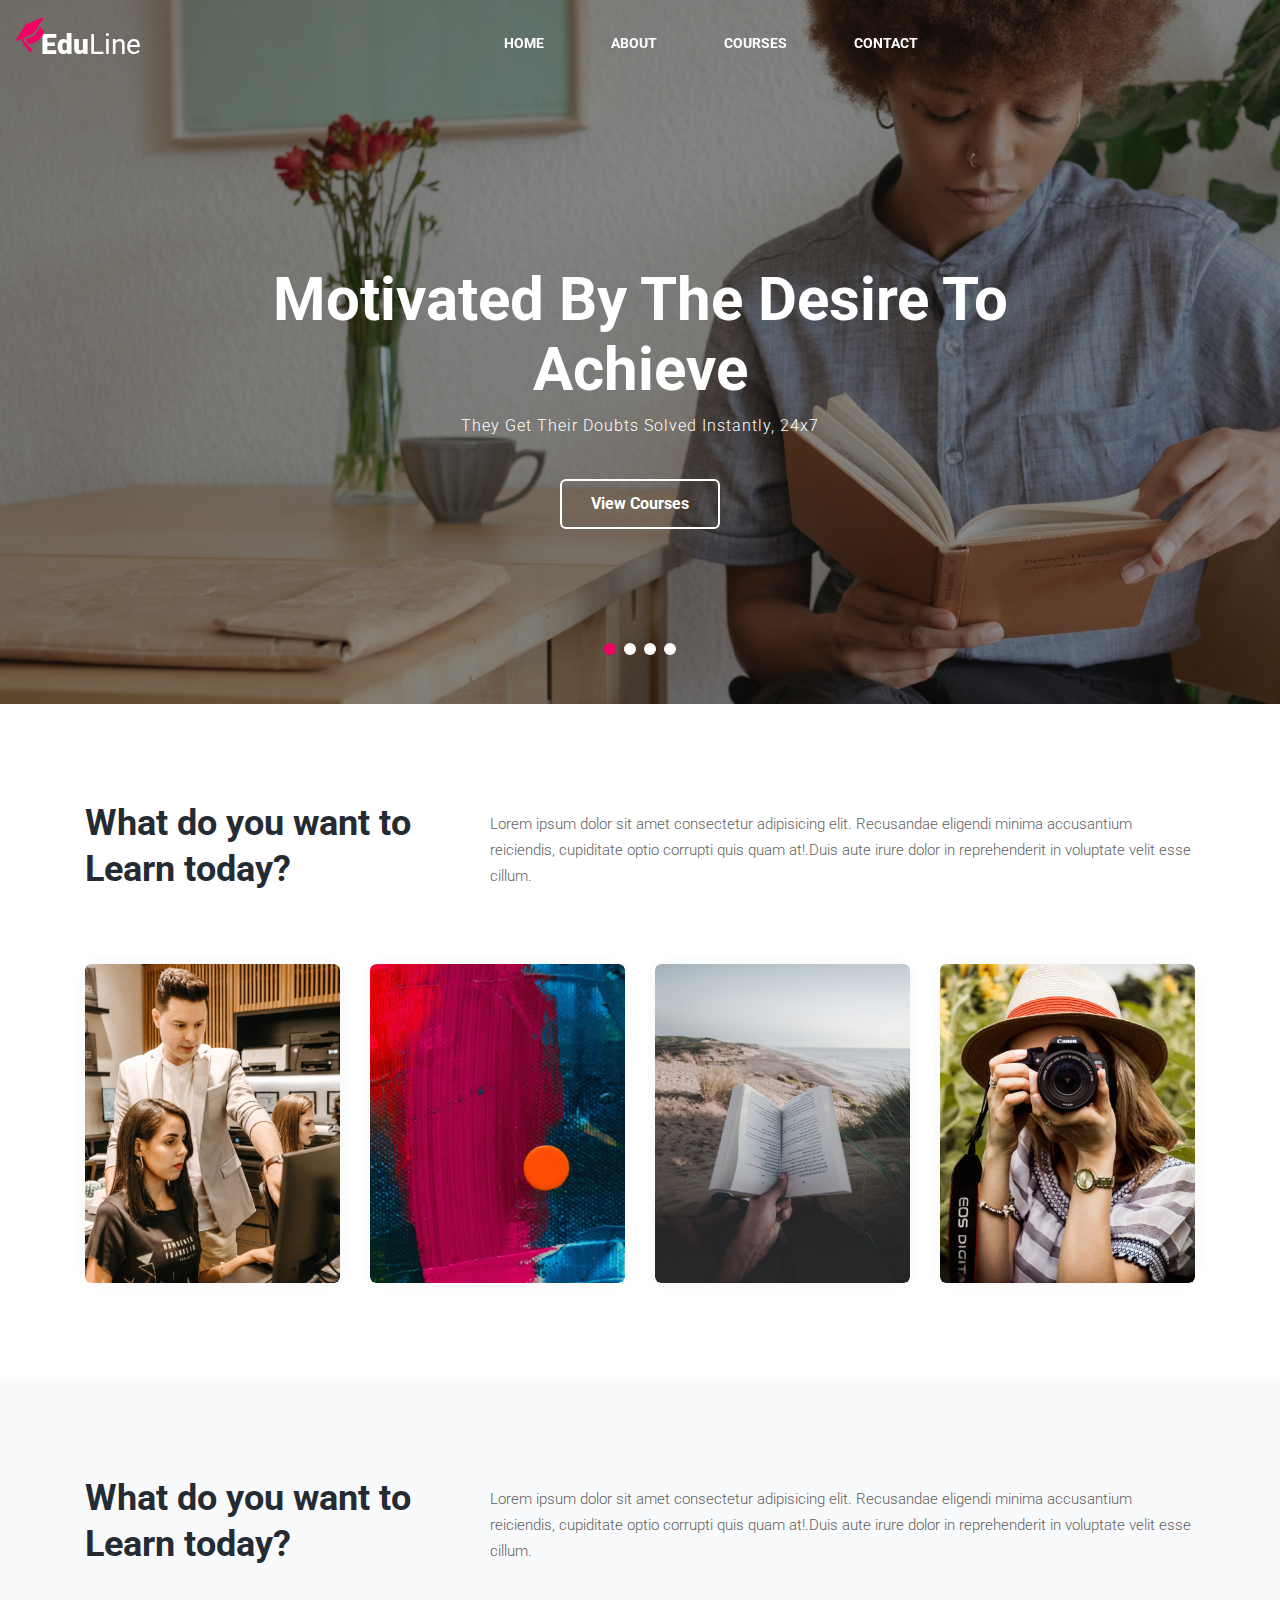
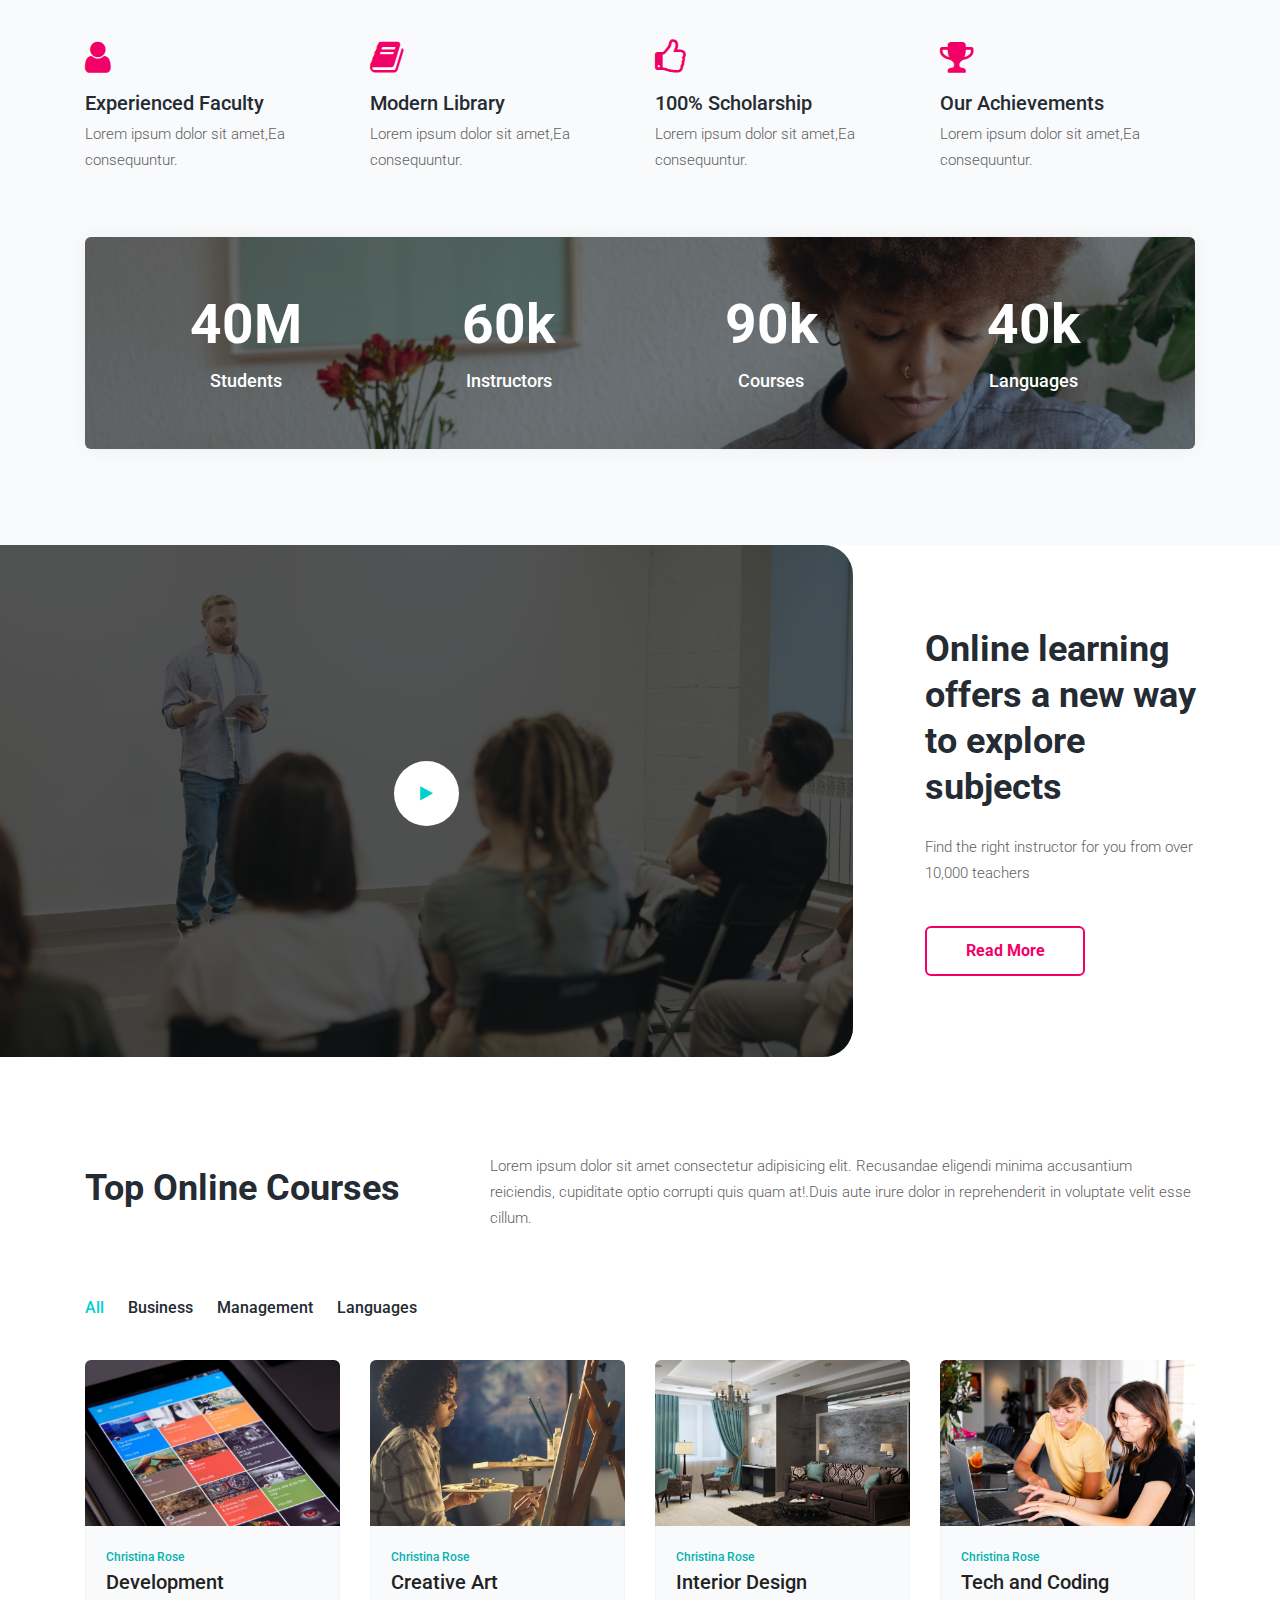
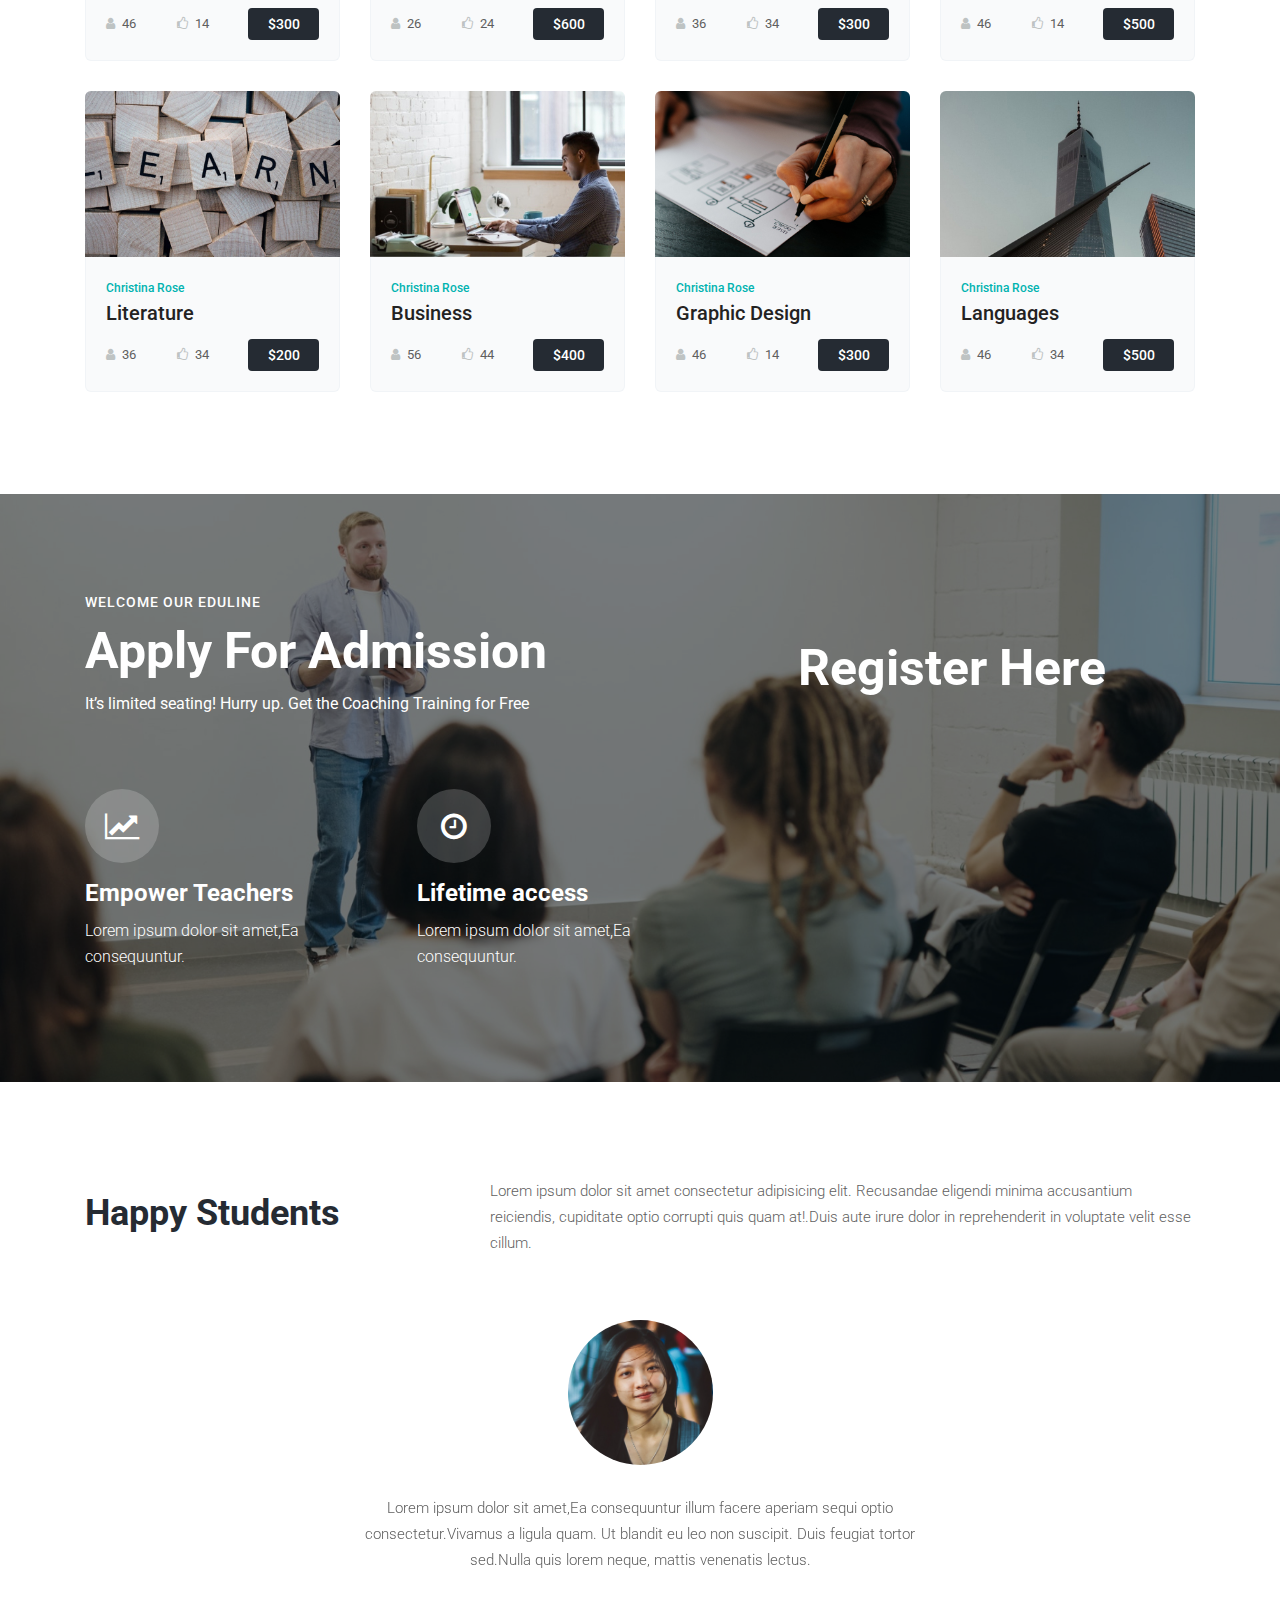
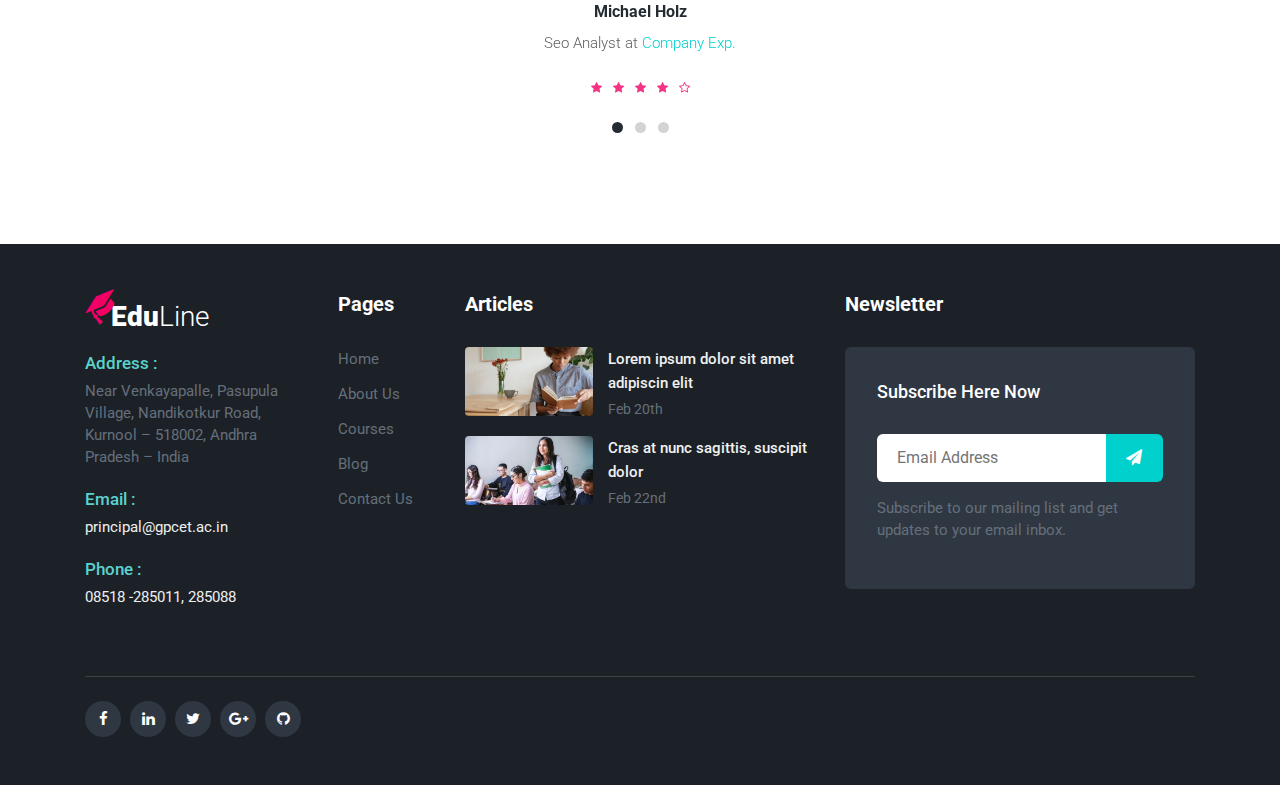
<file: index.html>
<!doctype html>
<html lang="en">

<head>
  <!-- Required meta tags -->
  <meta charset="utf-8">
  <meta name="viewport" content="width=device-width, initial-scale=1, shrink-to-fit=no">
  <title>GPCET</title>
  <!-- Template CSS -->
  <link rel="stylesheet" href="assets/css/style-starter.css">
  <!-- Template CSS -->
  <link href="//fonts.googleapis.com/css?family=Muli:300,300i,400,500,600,700,800,900&display=swap" rel="stylesheet">
  <link href="//fonts.googleapis.com/css?family=Roboto:300,300i,400,500,700,900&display=swap" rel="stylesheet">
  <!-- Template CSS -->
</head>

<body>
<!--w3l-banner-slider-main-->
<section class="w3l-banner-slider-main">
	<div class="bannerhny-content">
		<header class="top-headerhny">
			<!--/nav-->
			<nav class="navbar navbar-expand-lg navbar-light fill">
				<div class="container-fluid">
					<a class="navbar-brand" href="index.html">
						<label class="lohny"><span class="fa fa-graduation-cap" aria-hidden="true"></span>Edu</label>Line</a>
					<!-- if logo is image enable this   
						<a class="navbar-brand" href="#index.html">
							<img src="image-path" alt="Your logo" title="Your logo" style="height:35px;" />
						</a> -->
					<button class="navbar-toggler" type="button" data-toggle="collapse"
						data-target="#navbarSupportedContent" aria-controls="navbarSupportedContent"
						aria-expanded="false" aria-label="Toggle navigation">
						<span class="navbar-toggler-icon"></span>
					</button>
					<div class="collapse navbar-collapse" id="navbarSupportedContent">
						<ul class="navbar-nav mx-lg-auto ml-auto">
							<li class="nav-item active">
								<a class="nav-link" href="index.html">Home</a>
							</li>
							<li class="nav-item">
								<a class="nav-link" href="about.html">About</a>
							</li>
							<li class="nav-item">
								<a class="nav-link" href="services.html">Courses</a>
							</li>						
							<li class="nav-item">
								<a class="nav-link" href="contact.html">Contact</a>
							</li>
						</ul>
					</div>
				</div>
			</nav>
			<!--//nav-->
		</header>

		<!--/banner-slider-->
		<div id="carouselExampleIndicators" class="carousel slide" data-ride="carousel">
			<ol class="carousel-indicators">
				<li data-target="#carouselExampleIndicators" data-slide-to="0" class="active"></li>
				<li data-target="#carouselExampleIndicators" data-slide-to="1"></li>
				<li data-target="#carouselExampleIndicators" data-slide-to="2"></li>
				<li data-target="#carouselExampleIndicators" data-slide-to="3"></li>
			</ol>
			<div class="carousel-inner">
				<div class="carousel-item active">
					<div class="container">
						<div class="carousel-caption">
							<h3>Motivated by the desire to Achieve</h3>
							<p>They get their doubts solved instantly, 24x7</p>
							<div class="button-4 mx-auto">
								<div class="eff-4"></div>
								<a href="services.html"> View Courses</a>
							  </div>
							
						</div>
					</div>
				</div>
				<div class="carousel-item item2">
					<div class="container">
						<div class="carousel-caption">
							<h3>One class can change everything.</h3>
							<p>We believe that every student is unique</p>
							<div class="button-4 mx-auto">
								<div class="eff-4"></div>
								<a href="services.html"> View Courses</a>
							  </div>
						</div>
					</div>
				</div>
				<div class="carousel-item item3">
					<div class="container">
						<div class="carousel-caption">
							<h3>Motivated by the desire to Achieve</h3>
							<p>They get their doubts solved instantly, 24x7</p>
							<div class="button-4 mx-auto">
								<div class="eff-4"></div>
								<a href="services.html"> View Courses</a>
							  </div>
						</div>
					</div>
				</div>
				<div class="carousel-item item4">
					<div class="container">
						<div class="carousel-caption">
							<h3>Better learning for better results.</h3>
							<p>We believe that every student is unique</p>
							<div class="button-4 mx-auto">
								<div class="eff-4"></div>
								<a href="services.html"> View Courses</a>
							  </div>
						</div>
					</div>
				</div>
			</div>
			<a class="carousel-control-prev" href="#carouselExampleIndicators" role="button" data-slide="prev">
				<span class="carousel-control-prev-icon" aria-hidden="true"></span>
				<span class="sr-only">Previous</span>
			</a>
			<a class="carousel-control-next" href="#carouselExampleIndicators" role="button" data-slide="next">
				<span class="carousel-control-next-icon" aria-hidden="true"></span>
				<span class="sr-only">Next</span>
			</a>
		</div>
	</div>
	<!--//banner-slider-->
</section>

<!-- //w3l-banner-slider-main -->
<section class="w3l-content-6">
	<!-- /content-6-section -->
	<div class="content-6-mian py-5">
		<div class="container py-lg-5">
			<div class="row title-content">
				<div class="col-lg-4 title-left">
					<h3 class="hny-title">What do you want to Learn today?</h3>
				</div>
				<div class="col-lg-8 title-info">
					<p>Lorem ipsum dolor sit amet consectetur adipisicing elit. Recusandae eligendi minima accusantium
						reiciendis, cupiditate optio corrupti quis quam at!.Duis aute irure dolor in reprehenderit in voluptate velit esse cillum.</p>
				</div>
			</div>
			<div class="content-info-in row mt-md-5 mt-4">
				<div class="col-lg-3 col-md-6 imghrs">
					<a class="imghr" href="#"><img src="assets/images/1.jpg" class="img-fluid" alt="">
						<div class="details"><span class="title">Development</span><span class="info">Add Description</span></div>
					</a>
				</div>
				<div class="col-lg-3 col-md-6 imghrs">
					<a class="imghr" href="#"><img src="assets/images/2.jpg" class="img-fluid" alt="">
						<div class="details"><span class="title">Graphic Design</span><span class="info">Add Description</span></div>
					</a>
				</div>
				<div class="col-lg-3 col-md-6 imghrs">
					<a class="imghr" href="#"><img src="assets/images/3.jpg" class="img-fluid" alt="">
						<div class="details"><span class="title">Languages</span><span class="info">Add Description</span></div>
					</a>
				</div>
				<div class="col-lg-3 col-md-6 imghrs">
					<a class="imghr" href="#"><img src="assets/images/4.jpg" class="img-fluid" alt="">
						<div class="details"><span class="title">Photography</span><span class="info">Add Description</span></div>
					</a>
				</div>
			</div>
		</div>
	</div>
	</div>
</section>
<!-- //content-6-section -->
<section class="w3l-features-1">
	<!-- /features-1-->
	<div class="features-1-mian py-5">
		<div class="container py-lg-5">
			<!-- /title-->
			<div class="row title-content">
				<div class="col-lg-4 title-left">
					<h3 class="hny-title">What do you want to Learn today?</h3>
				</div>
				<div class="col-lg-8 title-info">
					<p>Lorem ipsum dolor sit amet consectetur adipisicing elit. Recusandae eligendi minima accusantium
						reiciendis, cupiditate optio corrupti quis quam at!.Duis aute irure dolor in reprehenderit in
						voluptate velit esse cillum.</p>
				</div>
			</div>
			<!-- //title-->
			<!-- /grids-->
			<div class="row grids-innf my-lg-5">
				<div class="features-1-info col-lg-3 col-md-6">
					<div class="features-1-info-icon">
						<span class="fa fa-user"></span>
					</div>
					<div class="features-1-info-info">
						<h6><a href="#">Experienced Faculty</a></h6>
						<p>Lorem ipsum dolor sit amet,Ea consequuntur.</p>
					</div>
				</div>
				<div class="features-1-info col-lg-3 col-md-6">
					<div class="features-1-info-icon">
						<span class="fa fa-book"></span>
					</div>
					<div class="features-1-info-info">
						<h6><a href="#">Modern Library</a></h6>
						<p>Lorem ipsum dolor sit amet,Ea consequuntur.</p>
					</div>
				</div>
				<div class="features-1-info col-lg-3 col-md-6">
					<div class="features-1-info-icon">
						<span class="fa fa-thumbs-o-up"></span>
					</div>
					<div class="features-1-info-info">
						<h6><a href="#">100% Scholarship</a></h6>
						<p>Lorem ipsum dolor sit amet,Ea consequuntur.</p>
					</div>
				</div>
				<div class="features-1-info col-lg-3 col-md-6">
					<div class="features-1-info-icon">
						<span class="fa fa-trophy"></span>
					</div>
					<div class="features-1-info-info">
						<h6><a href="#">Our Achievements</a></h6>
						<p>Lorem ipsum dolor sit amet,Ea consequuntur.</p>
					</div>
				</div>
			</div>
			<!-- //grids-->
			<!-- /counter-->
			<div class="counter-main-sec">
				<div class="counter-grids-info">
					<div class="counter-gd">
						<h6>40M</h6>
						<h4>Students</h4>
					</div>
					<div class="counter-gd">
						<h6>60k</h6>
						<h4>Instructors</h4>
					</div>
					<div class="counter-gd">
						<h6>90k</h6>
						<h4>Courses</h4>
					</div>
					<div class="counter-gd">
						<h6>40k</h6>
						<h4>Languages</h4>
					</div>
				</div>
			</div>
			<!-- //counter-->
		</div>
	</div>
	</div>
</section>
<!-- //features-1-->
<section class="w3l-video-main">
	<!-- /video-6-->
	<div class="video-66-info">
		<div class="container-fluid">
			<div class="video-grids-info row">
				<div class="video-gd-right col-lg-8">
					<div class="video-inner history-info text-center">
								<!--popup-->
								<a href="#small-dialog" class="popup-with-zoom-anim play-view text-center position-absolute">
									<span class="video-play-icon">
									  <span class="fa fa-play"></span>
									</span>
								  </a>					  
								  <!-- dialog itself, mfp-hide class is required to make dialog hidden -->
								  <div id="small-dialog" class="zoom-anim-dialog mfp-hide">
									<iframe src="https://player.vimeo.com/video/279436396"  frameborder="0" allow="autoplay; fullscreen" allowfullscreen></iframe>
								  </div>
									<!--//popup-->
					      </div>
				  </div>
				<div class="video-gd-left col-lg-4 p-lg-5 p-4">
					<div class="p-xl-4 p-0 video-wrap">
						<h3 class="hny-title text-left">
							Online learning offers a new way to explore subjects </h3>
						<p>Find the right instructor for you from over 10,000 teachers</p>
						<div class="button-4-pink">
							<div class="eff-4-pink"></div>
							<a href="services.html"> Read More</a>
						  </div>
					</div>
				</div>
			</div>
		</div>
	</div>
</section>
<!-- //video-6-->
<!-- portfolio -->

<section class="w3-gallery">
	<div class="porfolio-inf py-5">
		<div class="container pt-lg-5 pb-lg-4">
			<div class="row title-content">
				<div class="col-lg-4 title-left">
					<h3 class="hny-title">Top Online Courses</h3>
				</div>
				<div class="col-lg-8 title-info">
					<p>Lorem ipsum dolor sit amet consectetur adipisicing elit. Recusandae eligendi minima accusantium
						reiciendis, cupiditate optio corrupti quis quam at!.Duis aute irure dolor in reprehenderit in
						voluptate velit esse cillum.</p>
				</div>
			</div>
			<div class="port-text-cards text-left mt-5 mb-3">
				<button class="btn active filter-button" data-filter="all">All</button>
				<button class="btn filter-button" data-filter="photo">Business</button>
				<button class="btn filter-button" data-filter="graphic">Management</button>
				<button class="btn filter-button" data-filter="webdesign">Languages</button>
			</div>
			<br />
			<div class="row">
				<div class="col-md-3 filter photo">
					<div class="each-item">
						<a href="#"><img class="port-image img-fuild" src="assets/images/p1.jpg" alt="" /></a>
					</div>
					<div class="course-content">
						<div class="course-info">
							<h6><a class="course-instructor" href="#">Christina Rose</a></h6>
							<a href="#" class="course-titlegulp-wrapper">
								<h3 class="course-title" data-gal="prettyPhoto[gallery]">Development</h3>
							</a>
						</div>
						<div class="course-divider">
							<div class="course-meta grid"><span class="course-students" title="">
								<span class="fa fa-user" aria-hidden="true"></span> 46</span>
								<span class="course-reviews" title="">
								<span class="fa fa-thumbs-o-up" aria-hidden="true"></span> 14</span>
							</div>
							<button class="price-course btn"> $300 </button>
						</div>
					</div>
				</div>
				<div class="col-md-3 filter graphic photo">
					<div class="each-item">
						<a href="#"><img class="port-image img-fuild" src="assets/images/p2.jpg" alt="" /></a>
					</div>
					<div class="course-content">
						<div class="course-info">
							<h6><a class="course-instructor" href="#">Christina Rose</a></h6>
							<a href="#" class="course-title-wrapper">
								<h3 class="course-title" data-gal="prettyPhoto[gallery]">Creative Art</h3>
							</a>
						</div>
						<div class="course-divider">
							<div class="course-meta grid"><span class="course-students" title="">
								<span class="fa fa-user" aria-hidden="true"></span> 26</span>
								<span class="course-reviews" title="">
								<span class="fa fa-thumbs-o-up" aria-hidden="true"></span> 24</span>
							</div>
							<button class="price-course btn"> $600 </button>
						</div>
					</div>
				</div>
				<div class="col-md-3 filter webdesign">
					<div class="each-item">
						<a href="#"><img class="port-image img-fuild" src="assets/images/p3.jpg" alt="" /></a>
					</div>
					<div class="course-content">
						<div class="course-info">
							<h6><a class="course-instructor" href="#">Christina Rose</a></h6>
							<a href="#" class="course-title-wrapper">
								<h3 class="course-title" data-gal="prettyPhoto[gallery]">Interior Design</h3>
							</a>
						</div>
						<div class="course-divider">
							<div class="course-meta grid"><span class="course-students" title=""><span
										class="fa fa-user" aria-hidden="true"></span> 36</span>
								<span class="course-reviews" title=""><span class="fa fa-thumbs-o-up"
										aria-hidden="true"></span> 34</span>
							</div>
							<button class="price-course btn"> $300 </button>
						</div>
					</div>
				</div>
				<div class="col-md-3 filter graphic photo">
					<div class="each-item">
						<a href="#"><img class="port-image img-fuild" src="assets/images/p4.jpg" alt="" /></a>
					</div>
					<div class="course-content">
						<div class="course-info">
							<h6><a class="course-instructor" href="#">Christina Rose</a></h6>
							<a href="#" class="course-title-wrapper">
								<h3 class="course-title" data-gal="prettyPhoto[gallery]">Tech and Coding</h3>
							</a>
						</div>
						<div class="course-divider">
							<div class="course-meta grid"><span class="course-students" title=""><span
										class="fa fa-user" aria-hidden="true"></span> 46</span>
								<span class="course-reviews" title=""><span class="fa fa-thumbs-o-up"
										aria-hidden="true"></span> 14</span>
							</div>
							<button class="price-course btn"> $500 </button>
						</div>
					</div>
				</div>
				<div class="col-md-3 filter webdesign graphic">
					<div class="each-item">
						<a href="#"><img class="port-image img-fuild" src="assets/images/p5.jpg" alt="" /></a>
					</div>
					<div class="course-content">
						<div class="course-info">
							<h6><a class="course-instructor" href="#">Christina Rose</a></h6>
							<a href="#" class="course-title-wrapper">
								<h3 class="course-title" data-gal="prettyPhoto[gallery]">Literature</h3>
							</a>
						</div>
						<div class="course-divider">
							<div class="course-meta grid"><span class="course-students" title=""><span
										class="fa fa-user" aria-hidden="true"></span> 36</span>
								<span class="course-reviews" title=""><span class="fa fa-thumbs-o-up"
										aria-hidden="true"></span> 34</span>
							</div>
							<button class="price-course btn"> $200 </button>
						</div>
					</div>
				</div>
				<div class="col-md-3 filter photo">
					<div class="each-item">
						<a href="#"><img class="port-image img-fuild" src="assets/images/p6.jpg" alt="" /></a>
					</div>
					<div class="course-content">
						<div class="course-info">
							<h6><a class="course-instructor" href="#">Christina Rose</a></h6>
							<a href="#" class="course-title-wrapper">
								<h3 class="course-title" data-gal="prettyPhoto[gallery]">Business</h3>
							</a>
						</div>
						<div class="course-divider">
							<div class="course-meta grid"><span class="course-students" title=""><span
										class="fa fa-user" aria-hidden="true"></span> 56</span>
								<span class="course-reviews" title=""><span class="fa fa-thumbs-o-up"
										aria-hidden="true"></span> 44</span>
							</div>
							<button class="price-course btn"> $400 </button>
						</div>
					</div>
				</div>
				<div class="col-md-3 filter photo">
					<div class="each-item">
						<a href="#"><img class="port-image img-fuild" src="assets/images/p7.jpg" alt="" /></a>
					</div>
					<div class="course-content">
						<div class="course-info">
							<h6><a class="course-instructor" href="#">Christina Rose</a></h6>
							<a href="#" class="course-title-wrapper">
								<h3 class="course-title" data-gal="prettyPhoto[gallery]">Graphic Design</h3>
							</a>
						</div>
						<div class="course-divider">
							<div class="course-meta grid"><span class="course-students" title="">
                                <span class="fa fa-user" aria-hidden="true"></span> 46</span>
								<span class="course-reviews" title="">
                                <span class="fa fa-thumbs-o-up" aria-hidden="true"></span> 14</span>
							</div>
							<button class="price-course btn"> $300 </button>
						</div>
					</div>
				</div>
				<div class="col-md-3 filter webdesign graphic">
					<div class="each-item">
						<a href="#"><img class="port-image img-fuild" src="assets/images/p8.jpg" alt="" /></a>
					</div>
					<div class="course-content">
						<div class="course-info">
							<h6><a class="course-instructor" href="#">Christina Rose</a></h6>
							<a href="#" class="course-title-wrapper">
								<h3 class="course-title" data-gal="prettyPhoto[gallery]">Languages</h3>
							</a>
						</div>
						<div class="course-divider">
							<div class="course-meta grid"><span class="course-students" title=""><span
										class="fa fa-user" aria-hidden="true"></span> 46</span>
								<span class="course-reviews" title=""><span class="fa fa-thumbs-o-up"
										aria-hidden="true"></span> 34</span>
							</div>
							<button class="price-course btn"> $500 </button>
						</div>
					</div>
				</div>
			</div>
		</div>
		<!-- //gallery container -->
	</div>
</section>


<!-- //portfolio -->
<section class="w3l-apply-6">
	<!-- /apply-6-->
	<div class="apply-info py-5">
		<div class="container py-lg-5">
			<div class="apply-grids-info row">
				<div class="apply-gd-left col-lg-7">
						<label>Welcome Our Eduline</label>
						<h4>Apply for Admission</h4>
						<p class="para-apply">It’s limited seating! Hurry up. Get the Coaching Training for Free</p>
					<div class="row mt-lg-5 mt-4">
						<div class="col-md-6 sub-apply mt-4">
								<div class="apply-sec-info">
										<div class="appyl-sub-icon">
											<span class="fa fa-line-chart"></span>
										</div>
										<div class="appyl-sub-icon-info">
												<h5><a href="#">Empower Teachers</a></h5>
											<p>Lorem ipsum dolor sit amet,Ea consequuntur.</p>
										</div>					
									</div>
						</div>
						<div class="col-md-6 sub-apply mt-4">
								<div class="apply-sec-info">
										<div class="appyl-sub-icon">
											<span class="fa fa-clock-o"></span>
										</div>
										<div class="appyl-sub-icon-info">
												<h5><a href="#">Lifetime access</a></h5>
											<p>Lorem ipsum dolor sit amet,Ea consequuntur.</p>
										</div>					
									</div>
						</div>
					</div>
				</div>
				<div class="apply-gd-right col-lg-5 mt-lg-0 mt-5">	
					<div class="apply-form p-md-5 p-4 mx-auto  mw-100">
                        <a href="registration.html"><h4>Register Here</h4></a>
						<!--<form action="#" method="post">
							<div class="form-group">
								<label>First name</label>
								<input type="text" class="form-control" id="validationDefault01" placeholder=""
									required="">
							</div>
							<div class="form-group">
								<label>Last name</label>
								<input type="text" class="form-control" id="validationDefault02" placeholder=""
									required="">
							</div>
							<div class="form-group mb-4">
								<label class="mb-2">Password</label>
								<input type="password" class="form-control" id="password1" placeholder="" required="">
							</div>
							<button type="submit" class="btn btn-primary submit">Apply Now</button>
						</form>-->
					</div>
				</div>
			</div>
		</div>
	</div>
</section>
<!-- //apply-6-->

<section class="w3l-customers-6">
	<!--/customers -->
	<div class="customers-6-infhny py-5">
		<div class="container py-lg-5">

				<div class="row title-content mb-5">
						<div class="col-lg-4 title-left">
							<h3 class="hny-title">Happy Students</h3>
						</div>
						<div class="col-lg-8 title-info">
							<p>Lorem ipsum dolor sit amet consectetur adipisicing elit. Recusandae eligendi minima accusantium
								reiciendis, cupiditate optio corrupti quis quam at!.Duis aute irure dolor in reprehenderit in voluptate velit esse cillum.</p>
						</div>
					</div>
				<div id="myCarousel" class="carousel slide" data-ride="carousel">
						<!-- Carousel indicators -->
						<ol class="carousel-indicators">
							<li data-target="#myCarousel" data-slide-to="0" class="active"></li>
							<li data-target="#myCarousel" data-slide-to="1"></li>
							<li data-target="#myCarousel" data-slide-to="2"></li>
						</ol>   
						<!-- Wrapper for carousel items -->
						<div class="carousel-inner">		
							<div class="item carousel-item active">
								<div class="img-box"><img src="assets/images/c1.jpg" alt=""></div>
								<p class="testimonial">Lorem ipsum dolor sit amet,Ea consequuntur illum facere aperiam sequi optio consectetur.Vivamus a ligula quam. Ut blandit eu leo non suscipit. Duis feugiat tortor sed.Nulla quis lorem neque, mattis venenatis lectus.</p>
								<p class="overview"><b>Michael Holz</b>Seo Analyst at <a href="#">Company Exp.</a></p>
								<div class="star-rating">
									<ul class="list-inline">
										<li class="list-inline-item"><span class="fa fa-star"></span></li>
										<li class="list-inline-item"><span class="fa fa-star"></span></li>
										<li class="list-inline-item"><span class="fa fa-star"></span></li>
										<li class="list-inline-item"><span class="fa fa-star"></span></li>
										<li class="list-inline-item"><span class="fa fa-star-o"></span></li>
									</ul>
								</div>
							</div>
							<div class="item carousel-item">
								<div class="img-box"><img src="assets/images/c2.jpg" alt=""></div>
								<p class="testimonial">Lorem ipsum dolor sit amet,Ea consequuntur illum facere aperiam sequi optio consectetur.Vivamus a ligula quam. Ut blandit eu leo non suscipit. Duis feugiat tortor sed.Nulla quis lorem neque, mattis venenatis lectus.</p>
								<p class="overview"><b>Paula Wilson</b>Media Analyst at <a href="#">Company Exp.</a></p>
								<div class="star-rating">
									<ul class="list-inline">
										<li class="list-inline-item"><span class="fa fa-star"></span></li>
										<li class="list-inline-item"><span class="fa fa-star"></span></li>
										<li class="list-inline-item"><span class="fa fa-star"></span></li>
										<li class="list-inline-item"><span class="fa fa-star"></span></li>
										<li class="list-inline-item"><span class="fa fa-star-o"></span></li>
									</ul>
								</div>
							</div>
							<div class="item carousel-item">
								<div class="img-box"><img src="assets/images/c3.jpg" alt=""></div>
								<p class="testimonial">Lorem ipsum dolor sit amet,Ea consequuntur illum facere aperiam sequi optio consectetur.Vivamus a ligula quam. Ut blandit eu leo non suscipit. Duis feugiat tortor sed.Nulla quis lorem neque, mattis venenatis lectus.</p>
								<p class="overview"><b>Antonio Moreno</b>Web Developer at <a href="#">Company Exp.</a></p>
								<div class="star-rating">
									<ul class="list-inline">
										<li class="list-inline-item"><span class="fa fa-star"></span></li>
										<li class="list-inline-item"><span class="fa fa-star"></span></li>
										<li class="list-inline-item"><span class="fa fa-star"></span></li>
										<li class="list-inline-item"><span class="fa fa-star"></span></li>
										<li class="list-inline-item"><span class="fa fa-star-half-o"></span></li>
									</ul>
								</div>
							</div>		
						</div>
						<!-- Carousel controls -->
						<a class="carousel-control left carousel-control-prev" href="#myCarousel" data-slide="prev">
							<span class="fa fa-angle-left"></span>
						</a>
						<a class="carousel-control right carousel-control-next" href="#myCarousel" data-slide="next">
							<span class="fa fa-angle-right"></span>
						</a>
					</div>
		  </div>
		<!--//customers -->
	</div>
</section>
<!-- //customers-6-->

<!-- footer -->
<section class="w3l-footer-16">
    <div class="w3l-footer-16-main py-5">
        <div class="container">
            <div class="row">
                <div class="col-lg-4 column">
                    <div class="row">
                        <div class="col-md-8 column">
                                <a class="logo-2" href="index.html">
                                        <label class="lohny-2"><span class="fa fa-graduation-cap" aria-hidden="true"></span>Edu</label>Line</a>
                           
                            <div class="ad-text-inf">
                                <p><span class="color-hny">Address :</span> Near Venkayapalle, Pasupula Village, Nandikotkur Road, Kurnool – 518002, Andhra Pradesh – India</p>
                             </div>
                             <div class="ad-text-inf">
                                    <p><span class="color-hny">Email :</span> <a href="mailto:principal@gpcet.ac.in">principal@gpcet.ac.in</a></p>
                                 </div>
                                 <div class="ad-text-inf">
                                        <p><span class="color-hny">Phone :</span> <a href="tel:08518 -285011, 285088">08518 -285011, 285088</a></p>
                                     </div>
                        </div>
                        <div class="col-md-4 column">
                            <h3>Pages</h3>
                            <ul class="footer-gd-16">
                                <li><a href="index.html">Home</a></li>
                                <li><a href="about.html">About Us</a></li>
								<li><a href="services.html">Courses</a></li>
								<li><a href="#">Blog</a></li>
                                <li><a href="contact.html">Contact Us</a></li>
                            </ul>
                        </div>
                    </div>
                </div>
                <div class="col-lg-4 col-md-6 column column3 mt-lg-0 mt-4">
                    <h3>Articles</h3>
                    <ul class="list-unstyled d-flex flex-wrap">
                        <li class="">
                            <div class="row">
                                <a class="col-md-5 col-4" href="#">
                                    <img class="rounded img-fluid img-responsive" src="assets/images/bg1.jpg"
                                        alt="image">
                                </a>
                                <div class="col pl-0">
                                    <a class="footer-small-text" href="#">Lorem ipsum dolor sit amet adipiscin elit</a>
                                    <div class="text-sub-small">Feb 20th</div>
                                </div>
                            </div>
                        </li>
                        <li class="mt-md-0 mt-2">
                            <div class="row my-2 my-md-3">
                                <a class="col-md-5 col-4" href="#">
                                    <img class="rounded img-fluid img-responsive" src="assets/images/bg3.jpg"
                                        alt="image">
                                </a>
                                <div class="col pl-0">
                                    <a class="footer-small-text" href="#">Cras at nunc sagittis, suscipit dolor</a>
                                    <div class="text-sub-small">Feb 22nd</div>
                                </div>
                            </div>
                        </li>
                    </ul>
                </div>
                <div class="col-lg-4 col-md-6 column column4 mt-lg-0 mt-4">
                    <h3>Newsletter </h3>
                    <div class="end-column">
                        <h4>Subscribe Here Now</h4>
                        <form action="#" class="subscribe" method="post">
                            <input type="email" name="email" placeholder="Email Address" required="">
                            <button><span class="fa fa-paper-plane" aria-hidden="true"></span></button>
                        </form>
                        <p>Subscribe to our mailing list and get updates to your email inbox.</p>
                    </div>
                </div>
            </div>
            <div class="d-flex below-section justify-content-between align-items-center pt-4 mt-5">
                <!--<div class="columns text-lg-left text-center">
                    <p>© 2020 Eduline. All rights reserved. Design by <a href="https://w3layouts.com/" target="_blank">
                            W3Layouts</a>
                    </p>
                </div>-->
                <div class="columns-2 mt-md-0 mt-3">
                    <ul class="social">
                        <li><a href="#facebook"><span class="fa fa-facebook" aria-hidden="true"></span></a>
                        </li>
                        <li><a href="#linkedin"><span class="fa fa-linkedin" aria-hidden="true"></span></a>
                        </li>
                        <li><a href="#twitter"><span class="fa fa-twitter" aria-hidden="true"></span></a>
                        </li>
                        <li><a href="#google"><span class="fa fa-google-plus" aria-hidden="true"></span></a>
                        </li>
                        <li><a href="#github"><span class="fa fa-github" aria-hidden="true"></span></a>
                        </li>
                    </ul>
                </div>
            </div>
        </div>
    </div>

    <!-- move top -->
    <button onclick="topFunction()" id="movetop" title="Go to top">
        <span class="fa fa-angle-up"></span>
    </button>
    <script>
        // When the user scrolls down 20px from the top of the document, show the button
        window.onscroll = function () {
            scrollFunction()
        };

        function scrollFunction() {
            if (document.body.scrollTop > 20 || document.documentElement.scrollTop > 20) {
                document.getElementById("movetop").style.display = "block";
            } else {
                document.getElementById("movetop").style.display = "none";
            }
        }

        // When the user clicks on the button, scroll to the top of the document
        function topFunction() {
            document.body.scrollTop = 0;
            document.documentElement.scrollTop = 0;
        }
    </script>

</section>
<!-- //footer -->
</body>
</html>
</file>
<file: assets/css/style-starter.css>
/*
Author: W3layouts
Author URL: http://w3layouts.com
 */
 

@charset "UTF-8";
html {
  scroll-behavior: smooth; }

h1,
h2,
h3,
h4,
h5,
h6 {
  font-family: 'Roboto',Sans-serif;
  font-weight: 700; }

body,
body a,
body li,
body p, .btn, input {
  font-family: 'Roboto',Sans-serif; }

body p {
  line-height: 26px;
  font-size: 16px;
  color: #5f5f5f;
  font-weight: 300; }

ol,
ul,
dl {
  margin-top: 0;
  margin-bottom: 0rem;
  padding: 0; }

.form-control:focus {
  box-shadow: none !important; }

body a:hover {
  color: #f30067;
  transition: 0.3s ease; }

body input, textarea, button, .btn {
  border-radius: 6px; }

body img {
  border-radius: 6px; }

.noscroll {
  overflow: hidden; }

.title-content {
  align-items: center; }

.title-content .title-info {
  padding-left: 40px; }

h3.hny-title,
h3.hny-title.two {
  font-size: 40px;
  line-height: 48px;
  color: #252b33;
  margin-bottom: 24px;
  font-weight: 700; }

h3.hny-title.two {
  color: #fff; }

.button-4-pink {
  width: 160px;
  height: 50px;
  border: 2px solid #f30067;
  /* float: left; */
  text-align: center;
  cursor: pointer;
  position: relative;
  box-sizing: border-box;
  overflow: hidden;
  margin: 40px 0 0 0;
  border-radius: 6px; }

.button-4-pink a {
  font-size: 16px;
  color: #f30067;
  text-decoration: none;
  line-height: 45px;
  transition: all .5s ease;
  z-index: 2;
  position: relative;
  font-weight: 700;
  display: inline; }

.eff-4-pink {
  width: 160px;
  height: 50px;
  left: -160px;
  background: #f30067;
  position: absolute;
  transition: all .5s ease-in-out;
  z-index: 1; }

.button-4-pink:hover .eff-4-pink {
  left: 0; }

.button-4-pink:hover a {
  color: #fff; }

@media (max-width: 1280px) {
  h3.hny-title,
  h3.hny-title.two {
    font-size: 36px;
    line-height: 46px; }
  body p {
    font-size: 15px; } }

@media (max-width: 991px) {
  .title-content .title-info {
    padding-left: 15px; } }

@media (max-width: 667px) {
  h3.hny-title,
  h3.hny-title.two {
    font-size: 30px;
    line-height: 40px; }
  a.read-more-btn.btn {
    margin-top: 10px; } }

@media (max-width: 480px) {
  h3.hny-title,
  h3.hny-title.two {
    font-size: 28px;
    line-height: 38px; } }

@media (max-width: 440px) {
  h3.hny-title,
  h3.hny-title.two {
    font-size: 26px;
    line-height: 36px; } }

/*!
 *  Font Awesome 4.7.0 by @davegandy - http://fontawesome.io - @fontawesome
 *  License - http://fontawesome.io/license (Font: SIL OFL 1.1, CSS: MIT License)
 */
/* FONT PATH
 * -------------------------- */
@font-face {
  font-family: 'FontAwesome';
  src: url("../fonts/fontawesome-webfont.eot?v=4.7.0");
  src: url("../fonts/fontawesome-webfont.eot?#iefix&v=4.7.0") format("embedded-opentype"), url("../fonts/fontawesome-webfont.woff2?v=4.7.0") format("woff2"), url("../fonts/fontawesome-webfont.woff?v=4.7.0") format("woff"), url("../fonts/fontawesome-webfont.ttf?v=4.7.0") format("truetype"), url("../fonts/fontawesome-webfont.svg?v=4.7.0#fontawesomeregular") format("svg");
  font-weight: normal;
  font-style: normal; }

.fa {
  display: inline-block;
  font: normal normal normal 14px/1 FontAwesome;
  font-size: inherit;
  text-rendering: auto;
  -webkit-font-smoothing: antialiased;
  -moz-osx-font-smoothing: grayscale; }

/* makes the font 33% larger relative to the icon container */
.fa-lg {
  font-size: 1.33333em;
  line-height: 0.75em;
  vertical-align: -15%; }

.fa-2x {
  font-size: 2em; }

.fa-3x {
  font-size: 3em; }

.fa-4x {
  font-size: 4em; }

.fa-5x {
  font-size: 5em; }

.fa-fw {
  width: 1.28571em;
  text-align: center; }

.fa-ul {
  padding-left: 0;
  margin-left: 2.14286em;
  list-style-type: none; }
  .fa-ul > li {
    position: relative; }

.fa-li {
  position: absolute;
  left: -2.14286em;
  width: 2.14286em;
  top: 0.14286em;
  text-align: center; }
  .fa-li.fa-lg {
    left: -1.85714em; }

.fa-border {
  padding: .2em .25em .15em;
  border: solid 0.08em #eee;
  border-radius: .1em; }

.fa-pull-left {
  float: left; }

.fa-pull-right {
  float: right; }

.fa.fa-pull-left {
  margin-right: .3em; }

.fa.fa-pull-right {
  margin-left: .3em; }

/* Deprecated as of 4.4.0 */
.pull-right {
  float: right; }

.pull-left {
  float: left; }

.fa.pull-left {
  margin-right: .3em; }

.fa.pull-right {
  margin-left: .3em; }

.fa-spin {
  -webkit-animation: fa-spin 2s infinite linear;
  animation: fa-spin 2s infinite linear; }

.fa-pulse {
  -webkit-animation: fa-spin 1s infinite steps(8);
  animation: fa-spin 1s infinite steps(8); }

@-webkit-keyframes fa-spin {
  0% {
    transform: rotate(0deg); }
  100% {
    transform: rotate(359deg); } }

@keyframes fa-spin {
  0% {
    transform: rotate(0deg); }
  100% {
    transform: rotate(359deg); } }

.fa-rotate-90 {
  -ms-filter: "progid:DXImageTransform.Microsoft.BasicImage(rotation=1)";
  transform: rotate(90deg); }

.fa-rotate-180 {
  -ms-filter: "progid:DXImageTransform.Microsoft.BasicImage(rotation=2)";
  transform: rotate(180deg); }

.fa-rotate-270 {
  -ms-filter: "progid:DXImageTransform.Microsoft.BasicImage(rotation=3)";
  transform: rotate(270deg); }

.fa-flip-horizontal {
  -ms-filter: "progid:DXImageTransform.Microsoft.BasicImage(rotation=0, mirror=1)";
  transform: scale(-1, 1); }

.fa-flip-vertical {
  -ms-filter: "progid:DXImageTransform.Microsoft.BasicImage(rotation=2, mirror=1)";
  transform: scale(1, -1); }

:root .fa-rotate-90,
:root .fa-rotate-180,
:root .fa-rotate-270,
:root .fa-flip-horizontal,
:root .fa-flip-vertical {
  -webkit-filter: none;
          filter: none; }

.fa-stack {
  position: relative;
  display: inline-block;
  width: 2em;
  height: 2em;
  line-height: 2em;
  vertical-align: middle; }

.fa-stack-1x, .fa-stack-2x {
  position: absolute;
  left: 0;
  width: 100%;
  text-align: center; }

.fa-stack-1x {
  line-height: inherit; }

.fa-stack-2x {
  font-size: 2em; }

.fa-inverse {
  color: #fff; }

/* Font Awesome uses the Unicode Private Use Area (PUA) to ensure screen
   readers do not read off random characters that represent icons */
.fa-glass:before {
  content: ""; }

.fa-music:before {
  content: ""; }

.fa-search:before {
  content: ""; }

.fa-envelope-o:before {
  content: ""; }

.fa-heart:before {
  content: ""; }

.fa-star:before {
  content: ""; }

.fa-star-o:before {
  content: ""; }

.fa-user:before {
  content: ""; }

.fa-film:before {
  content: ""; }

.fa-th-large:before {
  content: ""; }

.fa-th:before {
  content: ""; }

.fa-th-list:before {
  content: ""; }

.fa-check:before {
  content: ""; }

.fa-remove:before,
.fa-close:before,
.fa-times:before {
  content: ""; }

.fa-search-plus:before {
  content: ""; }

.fa-search-minus:before {
  content: ""; }

.fa-power-off:before {
  content: ""; }

.fa-signal:before {
  content: ""; }

.fa-gear:before,
.fa-cog:before {
  content: ""; }

.fa-trash-o:before {
  content: ""; }

.fa-home:before {
  content: ""; }

.fa-file-o:before {
  content: ""; }

.fa-clock-o:before {
  content: ""; }

.fa-road:before {
  content: ""; }

.fa-download:before {
  content: ""; }

.fa-arrow-circle-o-down:before {
  content: ""; }

.fa-arrow-circle-o-up:before {
  content: ""; }

.fa-inbox:before {
  content: ""; }

.fa-play-circle-o:before {
  content: ""; }

.fa-rotate-right:before,
.fa-repeat:before {
  content: ""; }

.fa-refresh:before {
  content: ""; }

.fa-list-alt:before {
  content: ""; }

.fa-lock:before {
  content: ""; }

.fa-flag:before {
  content: ""; }

.fa-headphones:before {
  content: ""; }

.fa-volume-off:before {
  content: ""; }

.fa-volume-down:before {
  content: ""; }

.fa-volume-up:before {
  content: ""; }

.fa-qrcode:before {
  content: ""; }

.fa-barcode:before {
  content: ""; }

.fa-tag:before {
  content: ""; }

.fa-tags:before {
  content: ""; }

.fa-book:before {
  content: ""; }

.fa-bookmark:before {
  content: ""; }

.fa-print:before {
  content: ""; }

.fa-camera:before {
  content: ""; }

.fa-font:before {
  content: ""; }

.fa-bold:before {
  content: ""; }

.fa-italic:before {
  content: ""; }

.fa-text-height:before {
  content: ""; }

.fa-text-width:before {
  content: ""; }

.fa-align-left:before {
  content: ""; }

.fa-align-center:before {
  content: ""; }

.fa-align-right:before {
  content: ""; }

.fa-align-justify:before {
  content: ""; }

.fa-list:before {
  content: ""; }

.fa-dedent:before,
.fa-outdent:before {
  content: ""; }

.fa-indent:before {
  content: ""; }

.fa-video-camera:before {
  content: ""; }

.fa-photo:before,
.fa-image:before,
.fa-picture-o:before {
  content: ""; }

.fa-pencil:before {
  content: ""; }

.fa-map-marker:before {
  content: ""; }

.fa-adjust:before {
  content: ""; }

.fa-tint:before {
  content: ""; }

.fa-edit:before,
.fa-pencil-square-o:before {
  content: ""; }

.fa-share-square-o:before {
  content: ""; }

.fa-check-square-o:before {
  content: ""; }

.fa-arrows:before {
  content: ""; }

.fa-step-backward:before {
  content: ""; }

.fa-fast-backward:before {
  content: ""; }

.fa-backward:before {
  content: ""; }

.fa-play:before {
  content: ""; }

.fa-pause:before {
  content: ""; }

.fa-stop:before {
  content: ""; }

.fa-forward:before {
  content: ""; }

.fa-fast-forward:before {
  content: ""; }

.fa-step-forward:before {
  content: ""; }

.fa-eject:before {
  content: ""; }

.fa-chevron-left:before {
  content: ""; }

.fa-chevron-right:before {
  content: ""; }

.fa-plus-circle:before {
  content: ""; }

.fa-minus-circle:before {
  content: ""; }

.fa-times-circle:before {
  content: ""; }

.fa-check-circle:before {
  content: ""; }

.fa-question-circle:before {
  content: ""; }

.fa-info-circle:before {
  content: ""; }

.fa-crosshairs:before {
  content: ""; }

.fa-times-circle-o:before {
  content: ""; }

.fa-check-circle-o:before {
  content: ""; }

.fa-ban:before {
  content: ""; }

.fa-arrow-left:before {
  content: ""; }

.fa-arrow-right:before {
  content: ""; }

.fa-arrow-up:before {
  content: ""; }

.fa-arrow-down:before {
  content: ""; }

.fa-mail-forward:before,
.fa-share:before {
  content: ""; }

.fa-expand:before {
  content: ""; }

.fa-compress:before {
  content: ""; }

.fa-plus:before {
  content: ""; }

.fa-minus:before {
  content: ""; }

.fa-asterisk:before {
  content: ""; }

.fa-exclamation-circle:before {
  content: ""; }

.fa-gift:before {
  content: ""; }

.fa-leaf:before {
  content: ""; }

.fa-fire:before {
  content: ""; }

.fa-eye:before {
  content: ""; }

.fa-eye-slash:before {
  content: ""; }

.fa-warning:before,
.fa-exclamation-triangle:before {
  content: ""; }

.fa-plane:before {
  content: ""; }

.fa-calendar:before {
  content: ""; }

.fa-random:before {
  content: ""; }

.fa-comment:before {
  content: ""; }

.fa-magnet:before {
  content: ""; }

.fa-chevron-up:before {
  content: ""; }

.fa-chevron-down:before {
  content: ""; }

.fa-retweet:before {
  content: ""; }

.fa-shopping-cart:before {
  content: ""; }

.fa-folder:before {
  content: ""; }

.fa-folder-open:before {
  content: ""; }

.fa-arrows-v:before {
  content: ""; }

.fa-arrows-h:before {
  content: ""; }

.fa-bar-chart-o:before,
.fa-bar-chart:before {
  content: ""; }

.fa-twitter-square:before {
  content: ""; }

.fa-facebook-square:before {
  content: ""; }

.fa-camera-retro:before {
  content: ""; }

.fa-key:before {
  content: ""; }

.fa-gears:before,
.fa-cogs:before {
  content: ""; }

.fa-comments:before {
  content: ""; }

.fa-thumbs-o-up:before {
  content: ""; }

.fa-thumbs-o-down:before {
  content: ""; }

.fa-star-half:before {
  content: ""; }

.fa-heart-o:before {
  content: ""; }

.fa-sign-out:before {
  content: ""; }

.fa-linkedin-square:before {
  content: ""; }

.fa-thumb-tack:before {
  content: ""; }

.fa-external-link:before {
  content: ""; }

.fa-sign-in:before {
  content: ""; }

.fa-trophy:before {
  content: ""; }

.fa-github-square:before {
  content: ""; }

.fa-upload:before {
  content: ""; }

.fa-lemon-o:before {
  content: ""; }

.fa-phone:before {
  content: ""; }

.fa-square-o:before {
  content: ""; }

.fa-bookmark-o:before {
  content: ""; }

.fa-phone-square:before {
  content: ""; }

.fa-twitter:before {
  content: ""; }

.fa-facebook-f:before,
.fa-facebook:before {
  content: ""; }

.fa-github:before {
  content: ""; }

.fa-unlock:before {
  content: ""; }

.fa-credit-card:before {
  content: ""; }

.fa-feed:before,
.fa-rss:before {
  content: ""; }

.fa-hdd-o:before {
  content: ""; }

.fa-bullhorn:before {
  content: ""; }

.fa-bell:before {
  content: ""; }

.fa-certificate:before {
  content: ""; }

.fa-hand-o-right:before {
  content: ""; }

.fa-hand-o-left:before {
  content: ""; }

.fa-hand-o-up:before {
  content: ""; }

.fa-hand-o-down:before {
  content: ""; }

.fa-arrow-circle-left:before {
  content: ""; }

.fa-arrow-circle-right:before {
  content: ""; }

.fa-arrow-circle-up:before {
  content: ""; }

.fa-arrow-circle-down:before {
  content: ""; }

.fa-globe:before {
  content: ""; }

.fa-wrench:before {
  content: ""; }

.fa-tasks:before {
  content: ""; }

.fa-filter:before {
  content: ""; }

.fa-briefcase:before {
  content: ""; }

.fa-arrows-alt:before {
  content: ""; }

.fa-group:before,
.fa-users:before {
  content: ""; }

.fa-chain:before,
.fa-link:before {
  content: ""; }

.fa-cloud:before {
  content: ""; }

.fa-flask:before {
  content: ""; }

.fa-cut:before,
.fa-scissors:before {
  content: ""; }

.fa-copy:before,
.fa-files-o:before {
  content: ""; }

.fa-paperclip:before {
  content: ""; }

.fa-save:before,
.fa-floppy-o:before {
  content: ""; }

.fa-square:before {
  content: ""; }

.fa-navicon:before,
.fa-reorder:before,
.fa-bars:before {
  content: ""; }

.fa-list-ul:before {
  content: ""; }

.fa-list-ol:before {
  content: ""; }

.fa-strikethrough:before {
  content: ""; }

.fa-underline:before {
  content: ""; }

.fa-table:before {
  content: ""; }

.fa-magic:before {
  content: ""; }

.fa-truck:before {
  content: ""; }

.fa-pinterest:before {
  content: ""; }

.fa-pinterest-square:before {
  content: ""; }

.fa-google-plus-square:before {
  content: ""; }

.fa-google-plus:before {
  content: ""; }

.fa-money:before {
  content: ""; }

.fa-caret-down:before {
  content: ""; }

.fa-caret-up:before {
  content: ""; }

.fa-caret-left:before {
  content: ""; }

.fa-caret-right:before {
  content: ""; }

.fa-columns:before {
  content: ""; }

.fa-unsorted:before,
.fa-sort:before {
  content: ""; }

.fa-sort-down:before,
.fa-sort-desc:before {
  content: ""; }

.fa-sort-up:before,
.fa-sort-asc:before {
  content: ""; }

.fa-envelope:before {
  content: ""; }

.fa-linkedin:before {
  content: ""; }

.fa-rotate-left:before,
.fa-undo:before {
  content: ""; }

.fa-legal:before,
.fa-gavel:before {
  content: ""; }

.fa-dashboard:before,
.fa-tachometer:before {
  content: ""; }

.fa-comment-o:before {
  content: ""; }

.fa-comments-o:before {
  content: ""; }

.fa-flash:before,
.fa-bolt:before {
  content: ""; }

.fa-sitemap:before {
  content: ""; }

.fa-umbrella:before {
  content: ""; }

.fa-paste:before,
.fa-clipboard:before {
  content: ""; }

.fa-lightbulb-o:before {
  content: ""; }

.fa-exchange:before {
  content: ""; }

.fa-cloud-download:before {
  content: ""; }

.fa-cloud-upload:before {
  content: ""; }

.fa-user-md:before {
  content: ""; }

.fa-stethoscope:before {
  content: ""; }

.fa-suitcase:before {
  content: ""; }

.fa-bell-o:before {
  content: ""; }

.fa-coffee:before {
  content: ""; }

.fa-cutlery:before {
  content: ""; }

.fa-file-text-o:before {
  content: ""; }

.fa-building-o:before {
  content: ""; }

.fa-hospital-o:before {
  content: ""; }

.fa-ambulance:before {
  content: ""; }

.fa-medkit:before {
  content: ""; }

.fa-fighter-jet:before {
  content: ""; }

.fa-beer:before {
  content: ""; }

.fa-h-square:before {
  content: ""; }

.fa-plus-square:before {
  content: ""; }

.fa-angle-double-left:before {
  content: ""; }

.fa-angle-double-right:before {
  content: ""; }

.fa-angle-double-up:before {
  content: ""; }

.fa-angle-double-down:before {
  content: ""; }

.fa-angle-left:before {
  content: ""; }

.fa-angle-right:before {
  content: ""; }

.fa-angle-up:before {
  content: ""; }

.fa-angle-down:before {
  content: ""; }

.fa-desktop:before {
  content: ""; }

.fa-laptop:before {
  content: ""; }

.fa-tablet:before {
  content: ""; }

.fa-mobile-phone:before,
.fa-mobile:before {
  content: ""; }

.fa-circle-o:before {
  content: ""; }

.fa-quote-left:before {
  content: ""; }

.fa-quote-right:before {
  content: ""; }

.fa-spinner:before {
  content: ""; }

.fa-circle:before {
  content: ""; }

.fa-mail-reply:before,
.fa-reply:before {
  content: ""; }

.fa-github-alt:before {
  content: ""; }

.fa-folder-o:before {
  content: ""; }

.fa-folder-open-o:before {
  content: ""; }

.fa-smile-o:before {
  content: ""; }

.fa-frown-o:before {
  content: ""; }

.fa-meh-o:before {
  content: ""; }

.fa-gamepad:before {
  content: ""; }

.fa-keyboard-o:before {
  content: ""; }

.fa-flag-o:before {
  content: ""; }

.fa-flag-checkered:before {
  content: ""; }

.fa-terminal:before {
  content: ""; }

.fa-code:before {
  content: ""; }

.fa-mail-reply-all:before,
.fa-reply-all:before {
  content: ""; }

.fa-star-half-empty:before,
.fa-star-half-full:before,
.fa-star-half-o:before {
  content: ""; }

.fa-location-arrow:before {
  content: ""; }

.fa-crop:before {
  content: ""; }

.fa-code-fork:before {
  content: ""; }

.fa-unlink:before,
.fa-chain-broken:before {
  content: ""; }

.fa-question:before {
  content: ""; }

.fa-info:before {
  content: ""; }

.fa-exclamation:before {
  content: ""; }

.fa-superscript:before {
  content: ""; }

.fa-subscript:before {
  content: ""; }

.fa-eraser:before {
  content: ""; }

.fa-puzzle-piece:before {
  content: ""; }

.fa-microphone:before {
  content: ""; }

.fa-microphone-slash:before {
  content: ""; }

.fa-shield:before {
  content: ""; }

.fa-calendar-o:before {
  content: ""; }

.fa-fire-extinguisher:before {
  content: ""; }

.fa-rocket:before {
  content: ""; }

.fa-maxcdn:before {
  content: ""; }

.fa-chevron-circle-left:before {
  content: ""; }

.fa-chevron-circle-right:before {
  content: ""; }

.fa-chevron-circle-up:before {
  content: ""; }

.fa-chevron-circle-down:before {
  content: ""; }

.fa-html5:before {
  content: ""; }

.fa-css3:before {
  content: ""; }

.fa-anchor:before {
  content: ""; }

.fa-unlock-alt:before {
  content: ""; }

.fa-bullseye:before {
  content: ""; }

.fa-ellipsis-h:before {
  content: ""; }

.fa-ellipsis-v:before {
  content: ""; }

.fa-rss-square:before {
  content: ""; }

.fa-play-circle:before {
  content: ""; }

.fa-ticket:before {
  content: ""; }

.fa-minus-square:before {
  content: ""; }

.fa-minus-square-o:before {
  content: ""; }

.fa-level-up:before {
  content: ""; }

.fa-level-down:before {
  content: ""; }

.fa-check-square:before {
  content: ""; }

.fa-pencil-square:before {
  content: ""; }

.fa-external-link-square:before {
  content: ""; }

.fa-share-square:before {
  content: ""; }

.fa-compass:before {
  content: ""; }

.fa-toggle-down:before,
.fa-caret-square-o-down:before {
  content: ""; }

.fa-toggle-up:before,
.fa-caret-square-o-up:before {
  content: ""; }

.fa-toggle-right:before,
.fa-caret-square-o-right:before {
  content: ""; }

.fa-euro:before,
.fa-eur:before {
  content: ""; }

.fa-gbp:before {
  content: ""; }

.fa-dollar:before,
.fa-usd:before {
  content: ""; }

.fa-rupee:before,
.fa-inr:before {
  content: ""; }

.fa-cny:before,
.fa-rmb:before,
.fa-yen:before,
.fa-jpy:before {
  content: ""; }

.fa-ruble:before,
.fa-rouble:before,
.fa-rub:before {
  content: ""; }

.fa-won:before,
.fa-krw:before {
  content: ""; }

.fa-bitcoin:before,
.fa-btc:before {
  content: ""; }

.fa-file:before {
  content: ""; }

.fa-file-text:before {
  content: ""; }

.fa-sort-alpha-asc:before {
  content: ""; }

.fa-sort-alpha-desc:before {
  content: ""; }

.fa-sort-amount-asc:before {
  content: ""; }

.fa-sort-amount-desc:before {
  content: ""; }

.fa-sort-numeric-asc:before {
  content: ""; }

.fa-sort-numeric-desc:before {
  content: ""; }

.fa-thumbs-up:before {
  content: ""; }

.fa-thumbs-down:before {
  content: ""; }

.fa-youtube-square:before {
  content: ""; }

.fa-youtube:before {
  content: ""; }

.fa-xing:before {
  content: ""; }

.fa-xing-square:before {
  content: ""; }

.fa-youtube-play:before {
  content: ""; }

.fa-dropbox:before {
  content: ""; }

.fa-stack-overflow:before {
  content: ""; }

.fa-instagram:before {
  content: ""; }

.fa-flickr:before {
  content: ""; }

.fa-adn:before {
  content: ""; }

.fa-bitbucket:before {
  content: ""; }

.fa-bitbucket-square:before {
  content: ""; }

.fa-tumblr:before {
  content: ""; }

.fa-tumblr-square:before {
  content: ""; }

.fa-long-arrow-down:before {
  content: ""; }

.fa-long-arrow-up:before {
  content: ""; }

.fa-long-arrow-left:before {
  content: ""; }

.fa-long-arrow-right:before {
  content: ""; }

.fa-apple:before {
  content: ""; }

.fa-windows:before {
  content: ""; }

.fa-android:before {
  content: ""; }

.fa-linux:before {
  content: ""; }

.fa-dribbble:before {
  content: ""; }

.fa-skype:before {
  content: ""; }

.fa-foursquare:before {
  content: ""; }

.fa-trello:before {
  content: ""; }

.fa-female:before {
  content: ""; }

.fa-male:before {
  content: ""; }

.fa-gittip:before,
.fa-gratipay:before {
  content: ""; }

.fa-sun-o:before {
  content: ""; }

.fa-moon-o:before {
  content: ""; }

.fa-archive:before {
  content: ""; }

.fa-bug:before {
  content: ""; }

.fa-vk:before {
  content: ""; }

.fa-weibo:before {
  content: ""; }

.fa-renren:before {
  content: ""; }

.fa-pagelines:before {
  content: ""; }

.fa-stack-exchange:before {
  content: ""; }

.fa-arrow-circle-o-right:before {
  content: ""; }

.fa-arrow-circle-o-left:before {
  content: ""; }

.fa-toggle-left:before,
.fa-caret-square-o-left:before {
  content: ""; }

.fa-dot-circle-o:before {
  content: ""; }

.fa-wheelchair:before {
  content: ""; }

.fa-vimeo-square:before {
  content: ""; }

.fa-turkish-lira:before,
.fa-try:before {
  content: ""; }

.fa-plus-square-o:before {
  content: ""; }

.fa-space-shuttle:before {
  content: ""; }

.fa-slack:before {
  content: ""; }

.fa-envelope-square:before {
  content: ""; }

.fa-wordpress:before {
  content: ""; }

.fa-openid:before {
  content: ""; }

.fa-institution:before,
.fa-bank:before,
.fa-university:before {
  content: ""; }

.fa-mortar-board:before,
.fa-graduation-cap:before {
  content: ""; }

.fa-yahoo:before {
  content: ""; }

.fa-google:before {
  content: ""; }

.fa-reddit:before {
  content: ""; }

.fa-reddit-square:before {
  content: ""; }

.fa-stumbleupon-circle:before {
  content: ""; }

.fa-stumbleupon:before {
  content: ""; }

.fa-delicious:before {
  content: ""; }

.fa-digg:before {
  content: ""; }

.fa-pied-piper-pp:before {
  content: ""; }

.fa-pied-piper-alt:before {
  content: ""; }

.fa-drupal:before {
  content: ""; }

.fa-joomla:before {
  content: ""; }

.fa-language:before {
  content: ""; }

.fa-fax:before {
  content: ""; }

.fa-building:before {
  content: ""; }

.fa-child:before {
  content: ""; }

.fa-paw:before {
  content: ""; }

.fa-spoon:before {
  content: ""; }

.fa-cube:before {
  content: ""; }

.fa-cubes:before {
  content: ""; }

.fa-behance:before {
  content: ""; }

.fa-behance-square:before {
  content: ""; }

.fa-steam:before {
  content: ""; }

.fa-steam-square:before {
  content: ""; }

.fa-recycle:before {
  content: ""; }

.fa-automobile:before,
.fa-car:before {
  content: ""; }

.fa-cab:before,
.fa-taxi:before {
  content: ""; }

.fa-tree:before {
  content: ""; }

.fa-spotify:before {
  content: ""; }

.fa-deviantart:before {
  content: ""; }

.fa-soundcloud:before {
  content: ""; }

.fa-database:before {
  content: ""; }

.fa-file-pdf-o:before {
  content: ""; }

.fa-file-word-o:before {
  content: ""; }

.fa-file-excel-o:before {
  content: ""; }

.fa-file-powerpoint-o:before {
  content: ""; }

.fa-file-photo-o:before,
.fa-file-picture-o:before,
.fa-file-image-o:before {
  content: ""; }

.fa-file-zip-o:before,
.fa-file-archive-o:before {
  content: ""; }

.fa-file-sound-o:before,
.fa-file-audio-o:before {
  content: ""; }

.fa-file-movie-o:before,
.fa-file-video-o:before {
  content: ""; }

.fa-file-code-o:before {
  content: ""; }

.fa-vine:before {
  content: ""; }

.fa-codepen:before {
  content: ""; }

.fa-jsfiddle:before {
  content: ""; }

.fa-life-bouy:before,
.fa-life-buoy:before,
.fa-life-saver:before,
.fa-support:before,
.fa-life-ring:before {
  content: ""; }

.fa-circle-o-notch:before {
  content: ""; }

.fa-ra:before,
.fa-resistance:before,
.fa-rebel:before {
  content: ""; }

.fa-ge:before,
.fa-empire:before {
  content: ""; }

.fa-git-square:before {
  content: ""; }

.fa-git:before {
  content: ""; }

.fa-y-combinator-square:before,
.fa-yc-square:before,
.fa-hacker-news:before {
  content: ""; }

.fa-tencent-weibo:before {
  content: ""; }

.fa-qq:before {
  content: ""; }

.fa-wechat:before,
.fa-weixin:before {
  content: ""; }

.fa-send:before,
.fa-paper-plane:before {
  content: ""; }

.fa-send-o:before,
.fa-paper-plane-o:before {
  content: ""; }

.fa-history:before {
  content: ""; }

.fa-circle-thin:before {
  content: ""; }

.fa-header:before {
  content: ""; }

.fa-paragraph:before {
  content: ""; }

.fa-sliders:before {
  content: ""; }

.fa-share-alt:before {
  content: ""; }

.fa-share-alt-square:before {
  content: ""; }

.fa-bomb:before {
  content: ""; }

.fa-soccer-ball-o:before,
.fa-futbol-o:before {
  content: ""; }

.fa-tty:before {
  content: ""; }

.fa-binoculars:before {
  content: ""; }

.fa-plug:before {
  content: ""; }

.fa-slideshare:before {
  content: ""; }

.fa-twitch:before {
  content: ""; }

.fa-yelp:before {
  content: ""; }

.fa-newspaper-o:before {
  content: ""; }

.fa-wifi:before {
  content: ""; }

.fa-calculator:before {
  content: ""; }

.fa-paypal:before {
  content: ""; }

.fa-google-wallet:before {
  content: ""; }

.fa-cc-visa:before {
  content: ""; }

.fa-cc-mastercard:before {
  content: ""; }

.fa-cc-discover:before {
  content: ""; }

.fa-cc-amex:before {
  content: ""; }

.fa-cc-paypal:before {
  content: ""; }

.fa-cc-stripe:before {
  content: ""; }

.fa-bell-slash:before {
  content: ""; }

.fa-bell-slash-o:before {
  content: ""; }

.fa-trash:before {
  content: ""; }

.fa-copyright:before {
  content: ""; }

.fa-at:before {
  content: ""; }

.fa-eyedropper:before {
  content: ""; }

.fa-paint-brush:before {
  content: ""; }

.fa-birthday-cake:before {
  content: ""; }

.fa-area-chart:before {
  content: ""; }

.fa-pie-chart:before {
  content: ""; }

.fa-line-chart:before {
  content: ""; }

.fa-lastfm:before {
  content: ""; }

.fa-lastfm-square:before {
  content: ""; }

.fa-toggle-off:before {
  content: ""; }

.fa-toggle-on:before {
  content: ""; }

.fa-bicycle:before {
  content: ""; }

.fa-bus:before {
  content: ""; }

.fa-ioxhost:before {
  content: ""; }

.fa-angellist:before {
  content: ""; }

.fa-cc:before {
  content: ""; }

.fa-shekel:before,
.fa-sheqel:before,
.fa-ils:before {
  content: ""; }

.fa-meanpath:before {
  content: ""; }

.fa-buysellads:before {
  content: ""; }

.fa-connectdevelop:before {
  content: ""; }

.fa-dashcube:before {
  content: ""; }

.fa-forumbee:before {
  content: ""; }

.fa-leanpub:before {
  content: ""; }

.fa-sellsy:before {
  content: ""; }

.fa-shirtsinbulk:before {
  content: ""; }

.fa-simplybuilt:before {
  content: ""; }

.fa-skyatlas:before {
  content: ""; }

.fa-cart-plus:before {
  content: ""; }

.fa-cart-arrow-down:before {
  content: ""; }

.fa-diamond:before {
  content: ""; }

.fa-ship:before {
  content: ""; }

.fa-user-secret:before {
  content: ""; }

.fa-motorcycle:before {
  content: ""; }

.fa-street-view:before {
  content: ""; }

.fa-heartbeat:before {
  content: ""; }

.fa-venus:before {
  content: ""; }

.fa-mars:before {
  content: ""; }

.fa-mercury:before {
  content: ""; }

.fa-intersex:before,
.fa-transgender:before {
  content: ""; }

.fa-transgender-alt:before {
  content: ""; }

.fa-venus-double:before {
  content: ""; }

.fa-mars-double:before {
  content: ""; }

.fa-venus-mars:before {
  content: ""; }

.fa-mars-stroke:before {
  content: ""; }

.fa-mars-stroke-v:before {
  content: ""; }

.fa-mars-stroke-h:before {
  content: ""; }

.fa-neuter:before {
  content: ""; }

.fa-genderless:before {
  content: ""; }

.fa-facebook-official:before {
  content: ""; }

.fa-pinterest-p:before {
  content: ""; }

.fa-whatsapp:before {
  content: ""; }

.fa-server:before {
  content: ""; }

.fa-user-plus:before {
  content: ""; }

.fa-user-times:before {
  content: ""; }

.fa-hotel:before,
.fa-bed:before {
  content: ""; }

.fa-viacoin:before {
  content: ""; }

.fa-train:before {
  content: ""; }

.fa-subway:before {
  content: ""; }

.fa-medium:before {
  content: ""; }

.fa-yc:before,
.fa-y-combinator:before {
  content: ""; }

.fa-optin-monster:before {
  content: ""; }

.fa-opencart:before {
  content: ""; }

.fa-expeditedssl:before {
  content: ""; }

.fa-battery-4:before,
.fa-battery:before,
.fa-battery-full:before {
  content: ""; }

.fa-battery-3:before,
.fa-battery-three-quarters:before {
  content: ""; }

.fa-battery-2:before,
.fa-battery-half:before {
  content: ""; }

.fa-battery-1:before,
.fa-battery-quarter:before {
  content: ""; }

.fa-battery-0:before,
.fa-battery-empty:before {
  content: ""; }

.fa-mouse-pointer:before {
  content: ""; }

.fa-i-cursor:before {
  content: ""; }

.fa-object-group:before {
  content: ""; }

.fa-object-ungroup:before {
  content: ""; }

.fa-sticky-note:before {
  content: ""; }

.fa-sticky-note-o:before {
  content: ""; }

.fa-cc-jcb:before {
  content: ""; }

.fa-cc-diners-club:before {
  content: ""; }

.fa-clone:before {
  content: ""; }

.fa-balance-scale:before {
  content: ""; }

.fa-hourglass-o:before {
  content: ""; }

.fa-hourglass-1:before,
.fa-hourglass-start:before {
  content: ""; }

.fa-hourglass-2:before,
.fa-hourglass-half:before {
  content: ""; }

.fa-hourglass-3:before,
.fa-hourglass-end:before {
  content: ""; }

.fa-hourglass:before {
  content: ""; }

.fa-hand-grab-o:before,
.fa-hand-rock-o:before {
  content: ""; }

.fa-hand-stop-o:before,
.fa-hand-paper-o:before {
  content: ""; }

.fa-hand-scissors-o:before {
  content: ""; }

.fa-hand-lizard-o:before {
  content: ""; }

.fa-hand-spock-o:before {
  content: ""; }

.fa-hand-pointer-o:before {
  content: ""; }

.fa-hand-peace-o:before {
  content: ""; }

.fa-trademark:before {
  content: ""; }

.fa-registered:before {
  content: ""; }

.fa-creative-commons:before {
  content: ""; }

.fa-gg:before {
  content: ""; }

.fa-gg-circle:before {
  content: ""; }

.fa-tripadvisor:before {
  content: ""; }

.fa-odnoklassniki:before {
  content: ""; }

.fa-odnoklassniki-square:before {
  content: ""; }

.fa-get-pocket:before {
  content: ""; }

.fa-wikipedia-w:before {
  content: ""; }

.fa-safari:before {
  content: ""; }

.fa-chrome:before {
  content: ""; }

.fa-firefox:before {
  content: ""; }

.fa-opera:before {
  content: ""; }

.fa-internet-explorer:before {
  content: ""; }

.fa-tv:before,
.fa-television:before {
  content: ""; }

.fa-contao:before {
  content: ""; }

.fa-500px:before {
  content: ""; }

.fa-amazon:before {
  content: ""; }

.fa-calendar-plus-o:before {
  content: ""; }

.fa-calendar-minus-o:before {
  content: ""; }

.fa-calendar-times-o:before {
  content: ""; }

.fa-calendar-check-o:before {
  content: ""; }

.fa-industry:before {
  content: ""; }

.fa-map-pin:before {
  content: ""; }

.fa-map-signs:before {
  content: ""; }

.fa-map-o:before {
  content: ""; }

.fa-map:before {
  content: ""; }

.fa-commenting:before {
  content: ""; }

.fa-commenting-o:before {
  content: ""; }

.fa-houzz:before {
  content: ""; }

.fa-vimeo:before {
  content: ""; }

.fa-black-tie:before {
  content: ""; }

.fa-fonticons:before {
  content: ""; }

.fa-reddit-alien:before {
  content: ""; }

.fa-edge:before {
  content: ""; }

.fa-credit-card-alt:before {
  content: ""; }

.fa-codiepie:before {
  content: ""; }

.fa-modx:before {
  content: ""; }

.fa-fort-awesome:before {
  content: ""; }

.fa-usb:before {
  content: ""; }

.fa-product-hunt:before {
  content: ""; }

.fa-mixcloud:before {
  content: ""; }

.fa-scribd:before {
  content: ""; }

.fa-pause-circle:before {
  content: ""; }

.fa-pause-circle-o:before {
  content: ""; }

.fa-stop-circle:before {
  content: ""; }

.fa-stop-circle-o:before {
  content: ""; }

.fa-shopping-bag:before {
  content: ""; }

.fa-shopping-basket:before {
  content: ""; }

.fa-hashtag:before {
  content: ""; }

.fa-bluetooth:before {
  content: ""; }

.fa-bluetooth-b:before {
  content: ""; }

.fa-percent:before {
  content: ""; }

.fa-gitlab:before {
  content: ""; }

.fa-wpbeginner:before {
  content: ""; }

.fa-wpforms:before {
  content: ""; }

.fa-envira:before {
  content: ""; }

.fa-universal-access:before {
  content: ""; }

.fa-wheelchair-alt:before {
  content: ""; }

.fa-question-circle-o:before {
  content: ""; }

.fa-blind:before {
  content: ""; }

.fa-audio-description:before {
  content: ""; }

.fa-volume-control-phone:before {
  content: ""; }

.fa-braille:before {
  content: ""; }

.fa-assistive-listening-systems:before {
  content: ""; }

.fa-asl-interpreting:before,
.fa-american-sign-language-interpreting:before {
  content: ""; }

.fa-deafness:before,
.fa-hard-of-hearing:before,
.fa-deaf:before {
  content: ""; }

.fa-glide:before {
  content: ""; }

.fa-glide-g:before {
  content: ""; }

.fa-signing:before,
.fa-sign-language:before {
  content: ""; }

.fa-low-vision:before {
  content: ""; }

.fa-viadeo:before {
  content: ""; }

.fa-viadeo-square:before {
  content: ""; }

.fa-snapchat:before {
  content: ""; }

.fa-snapchat-ghost:before {
  content: ""; }

.fa-snapchat-square:before {
  content: ""; }

.fa-pied-piper:before {
  content: ""; }

.fa-first-order:before {
  content: ""; }

.fa-yoast:before {
  content: ""; }

.fa-themeisle:before {
  content: ""; }

.fa-google-plus-circle:before,
.fa-google-plus-official:before {
  content: ""; }

.fa-fa:before,
.fa-font-awesome:before {
  content: ""; }

.fa-handshake-o:before {
  content: ""; }

.fa-envelope-open:before {
  content: ""; }

.fa-envelope-open-o:before {
  content: ""; }

.fa-linode:before {
  content: ""; }

.fa-address-book:before {
  content: ""; }

.fa-address-book-o:before {
  content: ""; }

.fa-vcard:before,
.fa-address-card:before {
  content: ""; }

.fa-vcard-o:before,
.fa-address-card-o:before {
  content: ""; }

.fa-user-circle:before {
  content: ""; }

.fa-user-circle-o:before {
  content: ""; }

.fa-user-o:before {
  content: ""; }

.fa-id-badge:before {
  content: ""; }

.fa-drivers-license:before,
.fa-id-card:before {
  content: ""; }

.fa-drivers-license-o:before,
.fa-id-card-o:before {
  content: ""; }

.fa-quora:before {
  content: ""; }

.fa-free-code-camp:before {
  content: ""; }

.fa-telegram:before {
  content: ""; }

.fa-thermometer-4:before,
.fa-thermometer:before,
.fa-thermometer-full:before {
  content: ""; }

.fa-thermometer-3:before,
.fa-thermometer-three-quarters:before {
  content: ""; }

.fa-thermometer-2:before,
.fa-thermometer-half:before {
  content: ""; }

.fa-thermometer-1:before,
.fa-thermometer-quarter:before {
  content: ""; }

.fa-thermometer-0:before,
.fa-thermometer-empty:before {
  content: ""; }

.fa-shower:before {
  content: ""; }

.fa-bathtub:before,
.fa-s15:before,
.fa-bath:before {
  content: ""; }

.fa-podcast:before {
  content: ""; }

.fa-window-maximize:before {
  content: ""; }

.fa-window-minimize:before {
  content: ""; }

.fa-window-restore:before {
  content: ""; }

.fa-times-rectangle:before,
.fa-window-close:before {
  content: ""; }

.fa-times-rectangle-o:before,
.fa-window-close-o:before {
  content: ""; }

.fa-bandcamp:before {
  content: ""; }

.fa-grav:before {
  content: ""; }

.fa-etsy:before {
  content: ""; }

.fa-imdb:before {
  content: ""; }

.fa-ravelry:before {
  content: ""; }

.fa-eercast:before {
  content: ""; }

.fa-microchip:before {
  content: ""; }

.fa-snowflake-o:before {
  content: ""; }

.fa-superpowers:before {
  content: ""; }

.fa-wpexplorer:before {
  content: ""; }

.fa-meetup:before {
  content: ""; }

.sr-only {
  position: absolute;
  width: 1px;
  height: 1px;
  padding: 0;
  margin: -1px;
  overflow: hidden;
  clip: rect(0, 0, 0, 0);
  border: 0; }

.sr-only-focusable:active, .sr-only-focusable:focus {
  position: static;
  width: auto;
  height: auto;
  margin: 0;
  overflow: visible;
  clip: auto; }

.w3l-top-header-content {
  /*--/top-hd--*/
  /*--//top-hd--*/
  /*---*/
  /*--//nav--*/ }
  .w3l-top-header-content .top-hd {
    background: #252b33; }
  .w3l-top-header-content a.sign-in {
    background: #f30067;
    display: inline-block;
    padding: 10px 30px; }
  .w3l-top-header-content .social-top li {
    display: inline-block; }
  .w3l-top-header-content .social-top li a {
    font-size: 16px;
    color: #fff;
    margin-right: 10px; }
  .w3l-top-header-content .social-top li a:hover {
    color: #f30067; }
  .w3l-top-header-content .social-top {
    text-align: left; }
  .w3l-top-header-content .social-top li a.sign-in:hover {
    opacity: 0.9;
    color: #fff; }
  .w3l-top-header-content .accounts {
    align-items: center;
    display: flex;
    justify-content: flex-end; }
  .w3l-top-header-content .top-head li {
    font-size: 16px;
    line-height: 24px;
    color: #fff;
    margin: 0px 10px;
    display: inline-block; }
  .w3l-top-header-content .accounts li:nth-child(1) {
    margin-left: 0; }
  .w3l-top-header-content .top-head li span.fa {
    font-size: 16px;
    color: #fff;
    text-align: center;
    margin-right: 10px; }
  .w3l-top-header-content ul li {
    display: inline-block; }
  .w3l-top-header-content .accounts li span.fa {
    margin-right: 10px; }
  .w3l-top-header-content .accounts li {
    display: inline-block;
    margin: 0 30px;
    font-size: 14px;
    line-height: 24px;
    color: #fff; }
  .w3l-top-header-content .accounts li a {
    color: #fff; }
  .w3l-top-header-content .accounts li a:hover {
    opacity: 0.9; }
  .w3l-top-header-content .accounts li:nth-child(3) {
    margin-right: 0; }
  @media (max-width: 1280px) {
    .w3l-top-header-content .accounts li {
      margin: 0 6px; } }
  @media (max-width: 767px) {
    .w3l-top-header-content .social-top, .w3l-top-header-content .accounts {
      justify-content: space-around;
      margin-bottom: 10px; } }
  @media (max-width: 1080px) {
    .w3l-top-header-content .accounts li {
      margin: 0 6px; } }
  @media (max-width: 600px) {
    .w3l-top-header-content .accounts li {
      font-size: 13px; }
    .w3l-top-header-content .accounts li {
      margin: 0px 2px; } }
  @media (max-width: 440px) {
    .w3l-top-header-content .accounts li {
      margin: 0px 0px; }
    .w3l-top-header-content li.top_li:nth-child(2) {
      margin-left: 2px; } }

.w3l-banner-slider-main {
  /*--/header--*/
  /*--/nav--*/
  /*---*/
  /* stroke */
  /* Keyframes */
  /*---*/
  /* Keyframes */
  /*--placeholder-color--*/
  /*--//placeholder-color--*/
  /*---*/
  /*--/header--*/
  /*--/slider--*/
  /*--//slider--*/
  /*--//responsive design --*/ }
  .w3l-banner-slider-main .bannerhny-content {
    position: relative; }
  .w3l-banner-slider-main header.top-headerhny {
    position: absolute;
    z-index: 9;
    width: 100%;
    margin: 0 auto;
    left: 0;
    right: 0; }
  .w3l-banner-slider-main .navbar-expand-lg .navbar-nav .dropdown-menu {
    transform: translateX(-50px); }
  .w3l-banner-slider-main .dropdown-item:hover,
  .w3l-banner-slider-main .dropdown-item:focus {
    color: #f30067;
    text-decoration: none;
    background-color: transparent; }
  .w3l-banner-slider-main nav.navbar {
    background-color: transparent;
    padding: 20px 0; }
  .w3l-banner-slider-main a.navbar-brand {
    color: #fff;
    font-size: 28px;
    padding: 0; }
  .w3l-banner-slider-main a.navbar-brand span.fa {
    color: #f30067;
    vertical-align: super;
    transform: rotate(-40deg);
    margin-right: -10px;
    z-index: -1; }
  .w3l-banner-slider-main label.lohny {
    font-weight: 900;
    margin: 0; }
  .w3l-banner-slider-main .navbar-light .navbar-brand:hover, .w3l-banner-slider-main .navbar-brand:focus {
    color: #fff;
    opacity: 0.9; }
  .w3l-banner-slider-main .navbar-light .navbar-nav .nav-link {
    padding: 0.6em 1.4em;
    color: #fff;
    background: transparent;
    text-transform: uppercase;
    font-size: 14px;
    font-weight: 700; }
  .w3l-banner-slider-main .navbar-light .navbar-nav .show > .nav-link,
  .w3l-banner-slider-main .navbar-light .navbar-nav .active > .nav-link,
  .w3l-banner-slider-main .navbar-light .navbar-nav .nav-link.show,
  .w3l-banner-slider-main .navbar-light .navbar-nav .nav-link.active,
  .w3l-banner-slider-main .navbar-light .navbar-nav .nav-link:hover,
  .w3l-banner-slider-main .navbar-light .navbar-nav .nav-link:focus {
    background: transparent;
    color: #fff; }
  .w3l-banner-slider-main .dropdown-menu {
    margin: 0;
    padding: 0; }
  .w3l-banner-slider-main nav ul {
    list-style: none;
    text-align: center; }
  .w3l-banner-slider-main nav ul li {
    display: inline-block; }
  .w3l-banner-slider-main nav ul li a {
    display: block;
    color: #fff;
    font-weight: 600;
    text-transform: uppercase;
    margin: 0 10px; }
  .w3l-banner-slider-main nav ul li a,
  .w3l-banner-slider-main nav ul li a:after,
  .w3l-banner-slider-main nav ul li a:before {
    transition: all .3s; }
  .w3l-banner-slider-main nav ul li a:hover {
    color: #fff; }
  .w3l-banner-slider-main nav.stroke ul li a,
  .w3l-banner-slider-main nav.fill ul li a {
    position: relative; }
  .w3l-banner-slider-main nav.stroke ul li a:after,
  .w3l-banner-slider-main nav.fill ul li a:after {
    position: absolute;
    bottom: 0;
    left: 0;
    right: 0;
    margin: auto;
    width: 0%;
    content: '.';
    color: transparent;
    background: #f30067;
    height: 2px; }
  .w3l-banner-slider-main nav.stroke ul li a:hover:after {
    width: 100%; }
  .w3l-banner-slider-main nav.fill ul li a {
    transition: all 2s; }
  .w3l-banner-slider-main nav.fill ul li a:after {
    text-align: left;
    content: '.';
    margin: 0;
    opacity: 0; }
  .w3l-banner-slider-main nav.fill ul li a:hover {
    color: #fff;
    z-index: 1; }
  .w3l-banner-slider-main nav.fill ul li a:hover:after {
    z-index: -10;
    animation: fill 1s forwards;
    -webkit-animation: fill 1s forwards;
    -moz-animation: fill 1s forwards;
    opacity: 1; }

@-webkit-keyframes fill {
  0% {
    width: 0%;
    height: 2px; }
  50% {
    width: 100%;
    height: 2px; }
  100% {
    width: 100%;
    height: 100%;
    background: #f30067; } }
  .w3l-banner-slider-main .dropdown-toggle::after {
    width: 0;
    height: 0;
    margin-left: 0;
    content: "";
    border-top: 0.3em solid;
    border-right: 0.3em solid transparent;
    border: 0px; }
  .w3l-banner-slider-main a.dropdown-item {
    color: #252b33;
    margin: 0;
    font-size: 14px;
    padding: 0.5rem 1rem; }
  .w3l-banner-slider-main .searchhny-form {
    border: 2px solid #fff;
    border-radius: 6px;
    padding: 4px; }
  .w3l-banner-slider-main .searchhny-form input {
    color: #fff;
    font-size: 16px;
    border: none;
    outline: none;
    display: block;
    padding: 0.3em 1em;
    background: transparent;
    width: 80%; }
  .w3l-banner-slider-main .searchhny-form button {
    color: #fff;
    background: #f30067;
    border: none;
    padding: 8px 16px;
    text-decoration: none;
    cursor: pointer;
    font-size: 16px;
    width: 30%;
    display: block;
    border-radius: 6px; }
  .w3l-banner-slider-main .searchhny-form button:hover {
    background: #00d1cd; }
  .w3l-banner-slider-main .searchhny-form input::-webkit-input-placeholder {
    color: #fff; }
  @media (max-width: 1280px) {
    .w3l-banner-slider-main li.nav-item {
      margin: 0px 10px; } }
  @media (max-width: 992px) {
    .w3l-banner-slider-main .navbar-expand-lg .navbar-nav .dropdown-menu {
      transform: translateX(0px); }
    .w3l-banner-slider-main .navbar-expand-lg .navbar-nav .dropdown-menu:before {
      top: -5px;
      left: 4%; }
    .w3l-banner-slider-main div#navbarSupportedContent {
      background: #fff;
      padding: 10px;
      border-radius: 6px;
      position: relative;
      border: 1px rgba(0, 0, 0, 0.09) solid;
      max-height: calc(100vh - 120px);
      overflow: auto; }
    .w3l-banner-slider-main div#navbarSupportedContent:before {
      content: '';
      width: 10px;
      height: 10px;
      background: var(--theme-color);
      border-left: 1px rgba(0, 0, 0, 0.09) solid;
      border-top: 1px rgba(0, 0, 0, 0.09) solid;
      display: block;
      transform: translateX(-50%) rotateZ(45deg);
      position: absolute;
      top: -5px;
      right: 12px;
      opacity: 0; }
    .w3l-banner-slider-main div#navbarSupportedContent {
      overflow: inherit; } }
  @media (max-width: 1366px) {
    .w3l-banner-slider-main .accounts li {
      margin: 0 10px; }
    .w3l-banner-slider-main li.nav-item {
      margin: 0px 4px; } }
  @media (max-width: 1080px) {
    .w3l-banner-slider-main .accounts li {
      margin: 0 6px; }
    .w3l-banner-slider-main .navbar-light .navbar-nav .nav-link {
      padding: 0.6em 1em; } }
  @media (max-width: 991px) {
    .w3l-banner-slider-main nav.navbar {
      background-color: transparent;
      padding: 0.8em 1em;
      z-index: 999; }
    .w3l-banner-slider-main .navbar-light .navbar-nav .nav-link {
      color: #252b33; }
    .w3l-banner-slider-main .navbar-toggler {
      padding: 0.25rem 0.45rem;
      background: #fff; }
    .w3l-banner-slider-main .navbar-nav .nav-link {
      color: #252b33; }
    .w3l-banner-slider-main .navbar-light .navbar-nav .show > .nav-link,
    .w3l-banner-slider-main .navbar-light .navbar-nav .active > .nav-link,
    .w3l-banner-slider-main .navbar-light .navbar-nav .nav-link.show,
    .w3l-banner-slider-main .navbar-light .navbar-nav .nav-link.active,
    .w3l-banner-slider-main .navbar-light .navbar-nav .nav-link:hover,
    .w3l-banner-slider-main .navbar-light .navbar-nav .nav-link:focus {
      background: transparent;
      color: #f30067; }
    .w3l-banner-slider-main .dropdown-menu {
      text-align: center; } }
  .w3l-banner-slider-main ol.carousel-indicators {
    margin: 0; }
  .w3l-banner-slider-main .carousel-item {
    min-height: 44em;
    position: relative;
    z-index: 1; }
  .w3l-banner-slider-main .carousel-item {
    background: url(../images/bg1.jpg) no-repeat;
    background-size: cover;
    -webkit-background-size: cover;
    -o-background-size: cover;
    -ms-background-size: cover;
    -moz-background-size: cover; }
  .w3l-banner-slider-main .carousel-item.item2 {
    background: url(../images/bg2.jpg) no-repeat;
    background-size: cover;
    -webkit-background-size: cover;
    -o-background-size: cover;
    -ms-background-size: cover;
    -moz-background-size: cover; }
  .w3l-banner-slider-main .carousel-item.item3 {
    background: url(../images/bg3.jpg) no-repeat;
    background-size: cover;
    -webkit-background-size: cover;
    -o-background-size: cover;
    -ms-background-size: cover;
    -moz-background-size: cover; }
  .w3l-banner-slider-main .carousel-item.item4 {
    background: url(../images/bg4.jpg) no-repeat;
    background-size: cover;
    -webkit-background-size: cover;
    -o-background-size: cover;
    -ms-background-size: cover;
    -moz-background-size: cover; }
  .w3l-banner-slider-main .carousel-item:before {
    content: "";
    background: rgba(16, 16, 16, 0.470588);
    position: absolute;
    top: 0;
    min-height: 100%;
    left: 0;
    right: 0;
    z-index: -1; }
  .w3l-banner-slider-main .carousel-caption h3 {
    font-size: 60px;
    text-transform: capitalize;
    font-weight: 700;
    line-height: 70px; }
  .w3l-banner-slider-main .carousel-caption p {
    color: #fff;
    text-transform: capitalize;
    font-size: 16px;
    letter-spacing: 1px; }
  .w3l-banner-slider-main .button-4 {
    width: 160px;
    height: 50px;
    border: 2px solid #fff;
    /* float: left; */
    text-align: center;
    cursor: pointer;
    position: relative;
    box-sizing: border-box;
    overflow: hidden;
    margin: 40px 0 0 0;
    border-radius: 6px; }
  .w3l-banner-slider-main .button-4 a {
    font-size: 16px;
    color: #fff;
    text-decoration: none;
    line-height: 45px;
    transition: all .5s ease;
    z-index: 2;
    position: relative;
    font-weight: 700;
    display: inline; }
  .w3l-banner-slider-main .eff-4 {
    width: 160px;
    height: 50px;
    left: -160px;
    background: #fff;
    position: absolute;
    transition: all .5s ease-in-out;
    z-index: 1; }
  .w3l-banner-slider-main .button-4:hover .eff-4 {
    left: 0; }
  .w3l-banner-slider-main .button-4:hover a {
    color: #f30067; }
  .w3l-banner-slider-main .carousel-indicators {
    bottom: 7%;
    left: 0%;
    cursor: pointer; }
  .w3l-banner-slider-main .carousel-caption {
    text-align: center;
    margin: 0 auto;
    position: absolute;
    right: 15%;
    bottom: 22%;
    left: 15%;
    z-index: 9;
    max-width: 780px;
    margin: 0 auto; }
  .w3l-banner-slider-main .carousel-item > img {
    position: absolute;
    top: 0;
    left: 0;
    min-width: 100%;
    min-height: 44em; }
  .w3l-banner-slider-main .carousel-control {
    line-height: 44em; }
  .w3l-banner-slider-main .carousel-indicators li {
    box-sizing: content-box;
    flex: 0 1 auto;
    width: 12px;
    height: 12px;
    margin: 0 4px;
    text-indent: -999px;
    cursor: pointer;
    background-color: #fff;
    background-clip: padding-box;
    opacity: 1;
    transition: opacity 0.6s ease;
    border: none;
    border-radius: 50%; }
  .w3l-banner-slider-main .carousel-indicators .active {
    background: #f30067; }
  .w3l-banner-slider-main .carousel-control-prev,
  .w3l-banner-slider-main .carousel-control-next {
    background: none;
    position: absolute;
    top: 42%;
    bottom: 0;
    z-index: 1;
    display: flex;
    align-items: center;
    justify-content: center;
    color: #fff;
    text-align: center;
    /* opacity: 0.5; */
    transition: opacity 0.15s ease;
    height: 50px;
    width: 60px;
    padding: -10px;
    opacity: 1;
    display: none; }
  @media (max-width: 1080px) {
    .w3l-banner-slider-main .carousel-caption h3 {
      font-size: 56px;
      line-height: 66px; } }
  @media (max-width: 991px) {
    .w3l-banner-slider-main .carousel-caption h3 {
      font-size: 46px;
      line-height: 56px; }
    .w3l-banner-slider-main .searchhny-form {
      display: none !important; } }
  @media (max-width: 767px) {
    .w3l-banner-slider-main .carousel-item {
      min-height: 30em; } }
  @media (max-width: 667px) {
    .w3l-banner-slider-main .carousel-caption h3 {
      font-size: 36px;
      line-height: 46px; }
    .w3l-banner-slider-main a.banner-btn.btn {
      padding: 12px 26px;
      font-size: 14px;
      margin-top: 10px; }
    .w3l-banner-slider-main .button-4 {
      margin: 10px 0 0 0; } }
  @media (max-width: 600px) {
    .w3l-banner-slider-main .carousel-caption h3 {
      font-size: 30px;
      line-height: 38px; }
    .w3l-banner-slider-main .carousel-caption p {
      font-size: 15px; } }
  @media (max-width: 569px) {
    .w3l-banner-slider-main .carousel-caption h3 {
      font-size: 28px;
      line-height: 36px; } }
  @media (max-width: 490px) {
    .w3l-banner-slider-main .carousel-caption p {
      font-size: 14px; }
    .w3l-banner-slider-main .carousel-item {
      min-height: 26em; } }
  @media (max-width: 440px) {
    .w3l-banner-slider-main .carousel-item {
      min-height: 22em; }
    .w3l-banner-slider-main .carousel-caption {
      bottom: 12%; } }

.w3l-content-6 .content-6-mian {
  background: #fff; }

.w3l-content-6 .imghrs {
  font-size: 0;
  text-align: center; }

.w3l-content-6 .imghrs .imghr {
  display: inline-block;
  text-align: left;
  opacity: .99;
  overflow: hidden;
  position: relative;
  border-radius: 6px;
  box-shadow: 0 0 20px 0 rgba(0, 0, 0, 0.05); }

.w3l-content-6 .imghrs .imghr:before {
  content: '';
  background: linear-gradient(to bottom, rgba(0, 0, 0, 0) 0%, rgba(0, 0, 0, 0.7) 100%);
  width: 100%;
  height: 50%;
  opacity: 0;
  position: absolute;
  top: 100%;
  left: 0;
  z-index: 2;
  transition-property: top, opacity;
  transition-duration: 0.3s; }

.w3l-content-6 .imghrs .imghr img {
  display: block;
  max-width: 100%;
  backface-visibility: hidden;
  -webkit-backface-visibility: hidden; }

.w3l-content-6 .imghrs .imghr .details {
  font-size: 16px;
  padding: 20px;
  color: #fff;
  position: absolute;
  bottom: 0;
  left: 0;
  z-index: 3; }

.w3l-content-6 .imghrs .imghr .details span {
  display: block;
  opacity: 0;
  position: relative;
  top: 100px;
  transition-property: top, opacity;
  transition-duration: 0.3s;
  transition-delay: 0s; }

.w3l-content-6 .imghrs .imghr .details .title {
  line-height: 1;
  font-weight: 700;
  font-size: 20px;
  color: #00d1cd; }

.w3l-content-6 .imghrs .imghr .details .info {
  line-height: 1.2;
  margin-top: 5px;
  font-size: 12px;
  letter-spacing: 1px; }

.w3l-content-6 .imghrs .imghr:focus:before,
.w3l-content-6 .imghrs .imghr:focus span,
.w3l-content-6 .imghrs .imghr:hover:before,
.w3l-content-6 .imghrs .imghr:hover span {
  opacity: 1; }

.w3l-content-6 .imghrs .imghr:focus:before,
.w3l-content-6 .imghrs .imghr:hover:before {
  top: 50%; }

.w3l-content-6 .imghrs .imghr:focus span,
.w3l-content-6 .imghrs .imghr:hover span {
  top: 0; }

.w3l-content-6 .imghrs .imghr:focus .title,
.w3l-content-6 .imghrs .imghr:hover .title {
  transition-delay: 0.15s; }

.w3l-content-6 .imghrs .imghr:focus .info,
.w3l-content-6 .imghrs .imghr:hover .info {
  transition-delay: 0.25s; }

@media (max-width: 991px) {
  .w3l-content-6 .imghrs {
    font-size: 0;
    text-align: center;
    margin-bottom: 20px; } }

.w3l-features-1 .features-1-mian {
  background: #F9FAFB; }

.w3l-features-1 .grids-innf h6 {
  text-align: left;
  margin-bottom: 0;
  color: #252b33;
  font-size: 20px;
  margin: 0px 0 6px 0;
  font-weight: 500; }

.w3l-features-1 .grids-innf h6 a {
  color: #252b33; }

.w3l-features-1 .grids-innf h6 a:hover {
  color: #f30067; }

.w3l-features-1 .features-1-info span.fa {
  font-size: 36px;
  color: #f30067; }

.w3l-features-1 .features-1-info-icon {
  margin-bottom: 14px; }

.w3l-features-1 .features-1-info h4 {
  font-size: 36px;
  line-height: 46px;
  color: #252b33;
  margin-top: 10px;
  margin-bottom: 5px; }

.w3l-features-1 .grids-innf {
  margin-top: 46px; }

.w3l-features-1 .counter-main-sec {
  background: url(../images/bg1.jpg) no-repeat top;
  background-size: cover;
  z-index: 0;
  position: relative;
  padding: 50px;
  border-radius: 6px;
  box-shadow: 0 0 20px 0 rgba(0, 0, 0, 0.05); }

.w3l-features-1 .counter-main-sec::before {
  content: "";
  background: rgba(6, 14, 21, 0.55);
  position: absolute;
  top: 0;
  min-height: 100%;
  left: 0;
  right: 0;
  z-index: -1;
  border-radius: 6px; }

.w3l-features-1 .counter-grids-info {
  display: grid;
  grid-template-columns: 1fr 1fr 1fr 1fr;
  align-items: center;
  grid-gap: 40px;
  text-align: center; }

.w3l-features-1 .counter-grids-info h6 {
  font-size: 55px;
  line-height: 75px;
  color: #fff;
  font-weight: 700; }

.w3l-features-1 .counter-grids-info h4 {
  font-size: 18px;
  color: #fff;
  font-weight: 500; }

@media all and (max-width: 1390px) {
  .w3l-features-1 .features-1-info p {
    font-size: 15px;
    padding-right: 0px; } }

@media all and (max-width: 1280px) {
  .w3l-features-1 .content-photo-66-text-info {
    position: absolute;
    bottom: 0px;
    padding: 40px;
    width: 73%; }
  .w3l-features-1 .grids-innf h6 {
    font-size: 20px; } }

@media all and (max-width: 1080px) {
  .w3l-features-1 .features-1-info p {
    width: 100%;
    font-size: 15px; }
  .w3l-features-1 .grids-innf h6 {
    font-size: 18px; } }

@media all and (max-width: 1024px) {
  .w3l-features-1 .counter-grids-info {
    grid-gap: 30px; } }

@media all and (max-width: 992px) {
  .w3l-features-1 .photo-6-inf-left {
    text-align: left;
    margin-top: 1em; }
  .w3l-features-1 .grids-innf h6 {
    font-size: 20px; }
  .w3l-features-1 .counter-grids-info {
    grid-gap: 20px; } }

@media all and (max-width: 767px) {
  .w3l-features-1 .features-1-info {
    margin-bottom: 20px; }
  .w3l-features-1 .counter-grids-info {
    display: grid;
    grid-template-columns: 1fr 1fr;
    align-items: center;
    grid-gap: 20px;
    text-align: left; }
  .w3l-features-1 .counter-grids-info h6 {
    font-size: 50px;
    line-height: 48px; }
  .w3l-features-1 .counter-main-sec {
    padding: 30px; } }

@media all and (max-width: 600px) {
  .w3l-features-1 .counter-grids-info h6 {
    font-size: 40px;
    line-height: 50px; } }

.video-66-info {
  position: relative; }

/* Styles for dialog window */
#small-dialog,
#small-dialog1 {
  padding: 20px;
  text-align: left;
  max-width: 650px;
  margin: 40px auto;
  position: relative;
  text-align: center; }

#small-dialog-it,
#small-dialog-in,
#small-dialog-fr,
#small-dialog-sh,
#small-dialog-sf,
#small-dialog-su,
#small-dialog-me,
#small-dialog-ch,
#small-dialog-pi,
#small-dialog-am {
  background: white;
  padding: 20px;
  text-align: left;
  max-width: 450px;
  margin: 40px auto;
  position: relative;
  text-align: center; }

a.play-icon.popup-with-zoom-anim img:hover {
  opacity: 0.5;
  transition: 0.5s all;
  -webkit-transition: 0.5s all;
  -o-transition: 0.5s all;
  -moz-transition: 0.5s all;
  -ms-transition: 0.5s all; }

/**
       * Fade-zoom animation for first dialog
       */
/* start state */
.my-mfp-zoom-in #small-dialog {
  opacity: 0;
  transition: all 0.2s ease-in-out;
  transform: scale(0.8); }

/* animate in */
.my-mfp-zoom-in.mfp-ready #small-dialog {
  opacity: 1;
  transform: scale(1); }

/* animate out */
.my-mfp-zoom-in.mfp-removing #small-dialog {
  transform: scale(0.8);
  opacity: 0; }

/* Dark overlay, start state */
.my-mfp-zoom-in.mfp-bg {
  transition: opacity 0.3s ease-out; }

/* animate out */
.my-mfp-zoom-in.mfp-removing.mfp-bg {
  opacity: 0; }

/**
      /* Magnific Popup CSS */
.mfp-bg {
  top: 0;
  left: 0;
  width: 100%;
  height: 100%;
  z-index: 1042;
  overflow: hidden;
  position: fixed;
  background: #fff; }

.mfp-wrap {
  top: 0;
  left: 0;
  width: 100%;
  height: 100%;
  z-index: 1043;
  position: fixed;
  outline: none !important;
  -webkit-backface-visibility: hidden; }

.mfp-container {
  text-align: center;
  position: absolute;
  width: 100%;
  height: 100%;
  left: 0;
  top: 0;
  padding: 0 8px;
  box-sizing: border-box;
  background: #232020 !important;
  z-index: 99; }

.mfp-container:before {
  content: '';
  display: inline-block;
  height: 100%;
  vertical-align: middle; }

.mfp-align-top .mfp-container:before {
  display: none; }

.mfp-content {
  position: relative;
  display: inline-block;
  vertical-align: middle;
  margin: 0 auto;
  text-align: left;
  z-index: 1045; }

.mfp-inline-holder .mfp-content,
.mfp-ajax-holder .mfp-content {
  width: 100%;
  cursor: auto; }

.mfp-ajax-cur {
  cursor: progress; }

.mfp-zoom-out-cur,
.mfp-zoom-out-cur .mfp-image-holder .mfp-close {
  cursor: zoom-out; }

.mfp-zoom {
  cursor: pointer;
  cursor: zoom-in; }

.mfp-auto-cursor .mfp-content {
  cursor: auto; }

.mfp-close,
.mfp-arrow,
.mfp-preloader,
.mfp-counter {
  -webkit-user-select: none;
  -moz-user-select: none;
  -ms-user-select: none;
  user-select: none; }

.mfp-loading.mfp-figure {
  display: none; }

.mfp-hide {
  display: none !important; }

.mfp-content iframe {
  width: 100%;
  min-height: 500px; }

.mfp-preloader {
  color: #cccccc;
  position: absolute;
  top: 50%;
  width: auto;
  text-align: center;
  margin-top: -0.8em;
  left: 8px;
  right: 8px;
  z-index: 1044; }

.mfp-preloader a {
  color: #cccccc; }

.mfp-preloader a:hover {
  color: white; }

.mfp-s-ready .mfp-preloader {
  display: none; }

.mfp-s-error .mfp-content {
  display: none; }

button.mfp-close,
button.mfp-arrow {
  overflow: visible;
  cursor: pointer;
  border: 0;
  background: #000;
  -webkit-appearance: none;
  display: block;
  padding: 0;
  z-index: 1046; }

button::-moz-focus-inner {
  padding: 0;
  border: 0; }

.mfp-close {
  width: 44px;
  height: 44px;
  line-height: 44px;
  position: absolute;
  right: 0px;
  top: -43px;
  text-decoration: none;
  text-align: center;
  padding: 0 0 18px 10px;
  color: #000;
  font-style: normal;
  font-size: 28px;
  outline: none;
  border-radius: 6px; }

.mfp-close:hover,
.mfp-close:focus {
  opacity: 1; }

.mfp-close-btn-in .mfp-close {
  color: #fff; }

.mfp-image-holder .mfp-close,
.mfp-iframe-holder .mfp-close {
  color: white;
  right: -6px;
  text-align: right;
  padding-right: 6px;
  width: 100%; }

/*----*/
.video-grids-info {
  align-items: center; }

.video-gd-right {
  background: url(../images/bg4.jpg) no-repeat center;
  background-size: cover;
  -webkit-background-size: cover;
  -o-background-size: cover;
  -ms-background-size: cover;
  -moz-background-size: cover;
  z-index: 9;
  position: relative;
  min-height: 32em;
  display: grid;
  align-items: center;
  border-radius: 0px 30px 30px 0px;
  -webkit-border-radius: 0px 30px 30px 0px;
  -o-border-radius: 0px 30px 30px 0px;
  -ms-border-radius: 0px 30px 30px 0px; }

.video-gd-right::before {
  content: "";
  background: rgba(14, 16, 19, 0.72);
  position: absolute;
  top: 0;
  min-height: 100%;
  left: 0;
  right: 0;
  z-index: -1;
  border-radius: 0px 30px 30px 0px;
  -webkit-border-radius: 0px 30px 30px 0px;
  -o-border-radius: 0px 30px 30px 0px;
  -ms-border-radius: 0px 30px 30px 0px; }

span.video-play-icon {
  background: #fff;
  display: inline-block;
  width: 65px;
  height: 65px;
  line-height: 65px;
  border-radius: 50%;
  transition: 0.3s ease-in-out;
  -webkit-animation: ripple 1s linear infinite;
  animation: ripple 1s linear infinite; }

span.video-play-icon span {
  color: #00d1cd; }

span.video-play-icon:hover {
  transform: scale(1.1);
  transition: 0.3s ease-in-out; }

span.fa.fa-play {
  line-height: 65px; }

.play-view {
  left: 0;
  right: 0;
  top: calc(50% - 40px); }

@-webkit-keyframes ripple {
  0% {
    box-shadow: 0 0 0 0 rgba(0, 209, 205, 0.18), 0 0 0 10px rgba(0, 209, 205, 0.18), 0 0 0 20px rgba(0, 209, 205, 0.18); }
  100% {
    box-shadow: 0 0 0 10px rgba(0, 209, 205, 0.18), 0 0 0 20px rgba(0, 209, 205, 0.18), 0 0 0 40px rgba(0, 209, 205, 0.18); } }

@keyframes ripple {
  0% {
    box-shadow: 0 0 0 0 rgba(0, 209, 205, 0.09), 0 0 0 10px rgba(0, 209, 205, 0.09), 0 0 0 20px rgba(0, 209, 205, 0.09); }
  100% {
    box-shadow: 0 0 0 10px rgba(0, 209, 205, 0.09), 0 0 0 20px rgba(0, 209, 205, 0.09), 0 0 0 40px rgba(0, 209, 205, 0.09); } }

@media all and (max-width: 320px) {
  #small-dialog {
    padding: 15px; } }

.w3-gallery .port-image {
  width: 100%;
  border-radius: 0;
  border-radius: 6px 6px 0px 0px;
  -webkit-border-radius: 6px 6px 0px 0px;
  -o-border-radius: 6px 6px 0px 0px;
  -moz-border-radius: 6px 6px 0px 0px; }

.w3-gallery .course-divider {
  display: grid;
  align-items: center;
  grid-template-columns: 2fr 1fr; }

.w3-gallery .each-item {
  position: relative;
  overflow: hidden; }

.w3-gallery .each-item:hover .cap2,
.w3-gallery .each-item:hover .cap1 {
  left: 0px; }

.w3-gallery .cap1 {
  position: absolute;
  width: 100%;
  height: 70%;
  background: rgba(255, 255, 255, 0.5);
  top: 0px;
  left: -100%;
  padding: 10px;
  transition: all .5s; }

.w3-gallery .cap2 {
  position: absolute;
  width: 100%;
  height: 30%;
  background: rgba(0, 178, 255, 0.5);
  bottom: 0px;
  left: 100%;
  padding: 10px;
  transition: all .5s; }

.w3-gallery .filter {
  margin-bottom: 30px; }

.w3-gallery .course-content {
  padding: 20px 20px;
  background: #F9FAFB;
  border-radius: 0;
  border-radius: 0px 0px 6px 6px;
  -webkit-border-radius: 0px 0px 6px 6px;
  -o-border-radius: 0px 0px 6px 6px;
  -moz-border-radius: 0px 0px 6px 6px;
  border: 1px solid #f1f4f7;
  border-top: none; }

.w3-gallery button.btn.filter-button {
  color: #242A32;
  background: none;
  border: none;
  padding: 0;
  text-decoration: none;
  cursor: pointer;
  font-size: 16px;
  display: inline-block;
  border-radius: 0;
  font-weight: 500;
  margin-right: 20px; }

.w3-gallery button.btn.active,
.w3-gallery button.btn:hover {
  color: #00d1cd;
  transition: 0.3s ease; }

.w3-gallery .course-info h6 {
  margin-bottom: 5px; }

.w3-gallery a.course-instructor {
  color: #00B3B0;
  font-size: 12px;
  font-weight: 500; }

.w3-gallery h3.course-title {
  font-size: 20px;
  font-weight: 500;
  margin: 0px 0 14px 0; }

.w3-gallery .course-meta.grid {
  align-items: center;
  display: grid;
  grid-template-columns: 1fr 1fr; }

.w3-gallery span.course-students {
  margin-right: 10px; }

.w3-gallery .course-meta span {
  color: #5f5f5f;
  font-size: 13px; }

.w3-gallery .course-meta span.fa {
  color: #bec3c3;
  margin-right: 4px; }

.w3-gallery .port-text-cards button {
  margin-right: 10px; }

.w3-gallery button.price-course.btn {
  color: #fff;
  background: #252b33;
  border: none;
  padding: 0px 6px;
  text-decoration: none;
  cursor: pointer;
  font-size: 14px;
  font-weight: 500;
  line-height: 20px;
  height: 32px; }

.w3-gallery button.price-course.btn:hover {
  background: #00B3B0;
  transition: 0.3s ease; }

.w3-gallery img:hover {
  transition: 0.3s ease;
  opacity: 0.9; }

@media (max-width: 667px) {
  .w3-gallery button.btn.filter-button {
    margin-right: 10px; } }

.w3l-apply-6 .apply-info {
  background: url(../images/bg2.jpg) no-repeat center;
  background-size: cover;
  -webkit-background-size: cover;
  -o-background-size: cover;
  -ms-background-size: cover;
  -moz-background-size: cover;
  z-index: 0;
  position: relative; }

.w3l-apply-6 .apply-info::before {
  content: "";
  background: rgba(6, 14, 21, 0.55);
  position: absolute;
  top: 0;
  min-height: 100%;
  left: 0;
  right: 0;
  z-index: -1; }

.w3l-apply-6 .apply-info h4 {
  color: #fff;
  font-size: 50px;
  text-transform: capitalize;
  line-height: 60px;
  font-weight: 700; }

.w3l-apply-6 .apply-info h6 {
  font-size: 16px;
  color: #fff;
  font-weight: 700;
  margin: 0;
  font-family: 'Roboto',Sans-serif; }

.w3l-apply-6 .apply-info p {
  font-size: 16px;
  color: #fff;
  font-weight: normal;
  margin-top: 10px; }

.w3l-apply-6 .apply-info p .para-apply {
  font-weight: 300; }

.w3l-apply-6 .apply-info label {
  font-size: 14px;
  color: #fff;
  font-weight: 500;
  text-transform: uppercase;
  letter-spacing: 1px; }

.w3l-apply-6 .appyl-sub-icon {
  width: 74px;
  height: 74px;
  line-height: 74px;
  background: rgba(255, 255, 255, 0.19);
  text-align: center;
  border-radius: 50%;
  margin-bottom: 16px; }

.w3l-apply-6 .appyl-sub-icon:hover {
  background: #fff;
  transition: .3s ease; }

.w3l-apply-6 .appyl-sub-icon span.fa {
  color: #fff;
  line-height: 74px;
  font-size: 30px; }

.w3l-apply-6 .appyl-sub-icon:hover span.fa {
  transition: .3s ease;
  color: #f30067; }

.w3l-apply-6 .appyl-sub-icon-info h5 {
  text-align: left;
  margin-bottom: 0;
  font-size: 24px;
  margin: 0px 0 6px 0;
  font-weight: 700; }

.w3l-apply-6 .appyl-sub-icon-info h5 a {
  color: #fff; }

.w3l-apply-6 .appyl-sub-icon-info h5 a:hover {
  color: #00B3B0;
  transition: .3s ease; }

.w3l-apply-6 .appyl-sub-icon-info p {
  color: #fff;
  font-weight: 300; }

.w3l-apply-6 .apply-form {
  border-radius: 6px;
  -webkit-border-radius: 6px;
  -o-border-radius: 6px;
  -moz-border-radius: 6px; }

.w3l-apply-6 .apply-form label {
  display: block;
  text-transform: capitalize;
  font-size: 14px;
  font-weight: normal;
  color: #252b33;
  margin-bottom: 10px;
  font-weight: 500;
  font-family: 'Roboto',Sans-serif; }

.w3l-apply-6 .apply-form input,
.w3l-apply-6 .apply-form textarea {
  margin-bottom: 20px;
  background: #F9FAFB;
  height: 50px;
  border: none;
  outline: none;
  width: 100%;
  font-size: 16px;
  color: #252b33;
  -webkit-appearance: none;
  padding: 0px 16px;
  border: 1px solid #dedede;
  border-radius: 6px;
  -webkit-border-radius: 6px;
  -o-border-radius: 6px;
  -moz-border-radius: 6px; }

.w3l-apply-6 .apply-form input:focus,
.w3l-apply-6 .apply-form textarea:focus {
  border: 1px solid #f30067; }

.w3l-apply-6 .apply-form .btn {
  font-size: 16px;
  padding: 14px 45px;
  margin: 10px auto 0;
  color: #fff;
  background: #f30067;
  border-color: #f30067;
  display: inline-block;
  font-weight: 700;
  text-align: center;
  vertical-align: middle;
  cursor: pointer;
  -webkit-user-select: none;
  -moz-user-select: none;
  -ms-user-select: none;
  user-select: none;
  border: 1px solid transparent;
  transition: .3s ease;
  border-radius: 6px;
  -webkit-border-radius: 6px;
  -o-border-radius: 6px;
  -moz-border-radius: 6px; }

.w3l-apply-6 .apply-form .btn:hover {
  background: #00d1cd;
  border-color: #00d1cd;
  transition: .3s ease; }

@media all and (max-width: 800px) {
  .w3l-apply-6 .apply-info h4 {
    font-size: 38px;
    line-height: 48px; } }

@media all and (max-width: 667px) {
  .w3l-apply-6 .apply-info h4 {
    font-size: 36px;
    line-height: 46px; } }

@media all and (max-width: 600px) {
  .w3l-apply-6 .apply-info h4 {
    font-size: 32px;
    line-height: 42px; }
  .w3l-apply-6 .apply-form .btn {
    width: 100%; } }

.w3l-customers-6 .carousel {
  width: 600px;
  margin: 0 auto;
  padding-bottom: 50px; }

.w3l-customers-6 .carousel .item {
  color: #5f5f5f;
  font-size: 14px;
  text-align: center;
  overflow: hidden;
  min-height: 340px; }

.w3l-customers-6 .carousel .item a {
  color: #00d1cd; }

.w3l-customers-6 .carousel .img-box {
  width: 145px;
  height: 145px;
  margin: 0 auto;
  border-radius: 50%; }

.w3l-customers-6 .carousel .img-box img {
  width: 100%;
  height: 100%;
  display: block;
  border-radius: 50%; }

.w3l-customers-6 .carousel .testimonial {
  padding: 30px 0 10px; }

.w3l-customers-6 .carousel .overview {
  text-align: center;
  padding-bottom: 5px; }

.w3l-customers-6 .carousel .overview b {
  color: #252b33;
  font-size: 16px;
  text-transform: capitalize;
  display: block;
  padding-bottom: 5px;
  font-weight: 700; }

.w3l-customers-6 .carousel .star-rating span.fa {
  font-size: 12px;
  opacity: 0.8;
  color: #f30067; }

.w3l-customers-6 .carousel .carousel-control {
  width: 30px;
  height: 30px;
  border-radius: 50%;
  background: #5f5f5f;
  text-shadow: none;
  top: 4px;
  border: none;
  display: none; }

.w3l-customers-6 .carousel-control span {
  font-size: 20px;
  margin-right: 2px; }

.w3l-customers-6 .carousel-control.left {
  left: auto;
  right: 40px; }

.w3l-customers-6 .carousel-control.right span {
  margin-right: -2px; }

.w3l-customers-6 .carousel .carousel-indicators {
  bottom: 15px; }

.w3l-customers-6 .carousel-indicators li,
.w3l-customers-6 .carousel-indicators li.active {
  width: 11px;
  height: 11px;
  margin: 0 6px;
  border: none;
  border-radius: 50%; }

.w3l-customers-6 .carousel-indicators li {
  background: #a9a5a6;
  border-color: transparent; }

.w3l-customers-6 .carousel-indicators li.active {
  border: none;
  background: #252b33; }

@media (max-width: 769px) {
  .w3l-customers-6 .customer-gd:nth-child(2) {
    margin: 1.6em 0; }
  .w3l-customers-6 .carousel-control {
    left: 0;
    right: 0px;
    margin: 0 auto;
    text-align: center; }
  .w3l-customers-6 .carousel .carousel-control {
    display: none; } }

@media (max-width: 640px) {
  .w3l-customers-6 .carousel {
    width: 340px;
    margin: 0 auto;
    padding-bottom: 50px; } }

@media (max-width: 340px) {
  .w3l-customers-6 .carousel {
    width: 300px;
    margin: 0 auto;
    padding-bottom: 50px; } }

.w3l-content-5 .content-5-main {
  background: url(../images/bg3.jpg) no-repeat bottom;
  background-size: cover;
  z-index: 0;
  position: relative;
  padding: 100px 0; }

.w3l-content-5 .content-5-main::before {
  content: "";
  background: rgba(1, 37, 36, 0.83);
  position: absolute;
  top: 0;
  min-height: 100%;
  left: 0;
  right: 0;
  z-index: -1; }

.w3l-content-5 .content-5-main h4 {
  font-size: 35px;
  line-height: 45px;
  color: #252b33; }

.w3l-content-5 .content-info-in p {
  line-height: 25px;
  font-size: 16px;
  color: #fff;
  opacity: 0.9; }

.w3l-content-5 .content-info-in {
  align-items: center; }

@media (max-width: 668px) {
  .w3l-content-5 .content-5-main {
    padding: 50px 0; }
  .w3l-content-5 .content-info-in p {
    line-height: 25px;
    font-size: 15px; }
  .w3l-content-5 .content-6-mian h4 {
    font-size: 30px; } }

@media (max-width: 568px) {
  .w3l-content-5 .content-6-mian h4 {
    font-size: 27px;
    line-height: 38px; } }

.w3l-footer-16 {
  /*--//responsive--*/ }
  .w3l-footer-16 .w3l-footer-16-main {
    background: #1c2127; }
  .w3l-footer-16 .w3l-footer-16-main h3 {
    font-size: 20px;
    line-height: 25px;
    color: #fff;
    margin-bottom: 30px;
    font-weight: 700; }
  .w3l-footer-16 .w3l-footer-16-main h4 {
    font-size: 18px;
    line-height: 25px;
    color: #fff;
    margin-bottom: 30px;
    font-weight: 500; }
  .w3l-footer-16 a.logo-2 {
    line-height: 18px;
    font-weight: 300;
    display: inline-block;
    color: #fff;
    font-size: 28px;
    padding: 0;
    margin-bottom: 26px; }
  .w3l-footer-16 label.lohny-2 {
    font-weight: 900;
    margin: 0; }
  .w3l-footer-16 a.logo-2 span.fa {
    color: #f30067;
    vertical-align: super;
    transform: rotate(-40deg);
    -webkit-transform: rotate(-40deg);
    -moz-transform: rotate(-40deg);
    -ms-transform: rotate(-40deg);
    -o-transform: rotate(-40deg);
    margin-right: -10px; }
  .w3l-footer-16 .ad-text-inf {
    margin-bottom: 20px; }
  .w3l-footer-16 span.color-hny {
    color: #5bd2cd;
    font-weight: 500;
    font-size: 17px;
    display: block;
    margin-bottom: 6px; }
  .w3l-footer-16 .footer-gd-16 li {
    display: block;
    list-style: none;
    margin: 10px 0; }
  .w3l-footer-16 .footer-gd-16 li a {
    color: #656f7b;
    font-weight: normal;
    font-size: 15px;
    line-height: 25px;
    padding: 0;
    text-transform: capitalize; }
  .w3l-footer-16 .end-column {
    background-color: #2f3742;
    padding: 2em;
    border-radius: 6px; }
  .w3l-footer-16 .below-section,
  .w3l-footer-16 .para-content-footer {
    border-top: 1px solid rgba(238, 238, 238, 0.16); }
  .w3l-footer-16 .w3l-footer-16-main h3 a:hover,
  .w3l-footer-16 .footer-gd-16 li a:hover,
  .w3l-footer-16 .w3l-footer-16-main p a:hover {
    opacity: 0.8;
    color: #fff; }
  .w3l-footer-16 .w3l-footer-16-main p {
    font-style: normal;
    font-weight: normal;
    line-height: 22px;
    color: #656f7b;
    font-size: 15px; }
  .w3l-footer-16 .w3l-footer-16-main p a {
    color: #eee; }
  .w3l-footer-16 .grid {
    display: grid;
    grid-template-columns: 1fr 1fr 1fr 1fr 2fr;
    grid-gap: 20px; }
  .w3l-footer-16 a.footer-small-text {
    color: #f0f1f3;
    line-height: 24px;
    font-size: 15px;
    font-weight: 500; }
  .w3l-footer-16 a.footer-small-text:hover {
    color: #fff; }
  .w3l-footer-16 .text-sub-small {
    color: #656f7b;
    font-size: 14px;
    margin-top: 4px; }
  .w3l-footer-16 form {
    display: flex;
    margin-bottom: 15px; }
  .w3l-footer-16 .subscribe input[type="email"] {
    background: #fff;
    border: none;
    padding: 12px 20px;
    font-size: 16px;
    outline: none;
    width: 80%;
    color: #333;
    border-radius: 0;
    -webkit-border-top-left-radius: 6px;
    -webkit-border-bottom-left-radius: 6px;
    -moz-border-radius-topleft: 6px;
    -moz-border-radius-bottomleft: 6px;
    border-top-left-radius: 6px;
    border-bottom-left-radius: 6px; }
  .w3l-footer-16 .subscribe button {
    text-align: center;
    background: #00d1cd;
    border: none;
    outline: none;
    font-size: 16px;
    padding: 12px 20px;
    cursor: pointer;
    width: 20%;
    color: #fff;
    border-radius: 0;
    -webkit-border-top-right-radius: 6px;
    -webkit-border-bottom-right-radius: 6px;
    -moz-border-radius-topright: 6px;
    -moz-border-radius-bottomright: 6px;
    border-top-right-radius: 6px;
    border-bottom-right-radius: 6px; }
  .w3l-footer-16 .subscribe button:hover {
    transition: all .5s ease;
    background: #00B3B0; }
  .w3l-footer-16 .subscribe button img {
    vertical-align: middle; }
  .w3l-footer-16 #movetop {
    display: none;
    position: fixed;
    bottom: 15px;
    right: 15px;
    z-index: 99;
    border: none;
    outline: none;
    cursor: pointer;
    width: 36px;
    height: 36px;
    background: #f30067;
    border-radius: 50px;
    -webkit-border-radius: 50px;
    -o-border-radius: 50px;
    -moz-border-radius: 50px;
    -ms-border-radius: 50px;
    padding: 0; }
  .w3l-footer-16 #movetop span.fa {
    line-height: 24px;
    color: #fff;
    font-size: 22px; }
  .w3l-footer-16 .below-section {
    justify-content: space-between; }
  .w3l-footer-16 ul.social li,
  .w3l-footer-16 ul.jst-link li {
    display: inline-block;
    margin-right: 5px; }
  .w3l-footer-16 ul.social li a {
    color: #fff;
    width: 36px;
    height: 36px;
    background-color: #2f3742;
    display: inline-block;
    border-radius: 50%;
    text-align: center; }
  .w3l-footer-16 ul.social li a:hover {
    color: #f30067;
    transition: 0.3s ease; }
  .w3l-footer-16 ul.social li a span {
    font-size: 15px;
    line-height: 36px; }
  @media screen and (max-width: 1080px) {
    .w3l-footer-16 .footer-gd-16 li a {
      font-size: 15px;
      line-height: 23px; } }
  @media screen and (max-width: 1190px) {
    .w3l-footer-16 .w3l-footer-16-main h3 {
      font-size: 16px; }
    .w3l-footer-16 .subscribe button {
      width: 30%; } }
  @media screen and (max-width: 991px) {
    .w3l-footer-16 .below-section {
      display: block !important; }
    .w3l-footer-16 .columns-2 {
      text-align: center; } }
  @media screen and (max-width: 801px) {
    .w3l-footer-16 .w3l-footer-16-main h3 {
      margin-bottom: 18px; } }
  @media screen and (max-width: 640px) {
    .w3l-footer-16 .w3l-footer-16-main {
      padding: 3em 0; }
    .w3l-footer-16 .footer-gd-16 li {
      margin: 5px 0; }
    .w3l-footer-16 .subscribe button {
      padding: 12px 10px; } }
  @media screen and (max-width: 420px) {
    .w3l-footer-16 .w3l-footer-16-main {
      padding: 2em 0; }
    .w3l-footer-16 .grid {
      grid-gap: 15px;
      grid-template-columns: 1fr; }
    .w3l-footer-16 .subscribe button {
      width: 20%; } }
  @media screen and (max-width: 375px) {
    .w3l-footer-16 .grid {
      grid-gap: 20px; } }

.w3l-inner-page-main {
  /*-- Responsive design --*/ }
  .w3l-inner-page-main .breadcrumb-infhny {
    background: url(../images/bg2.jpg) no-repeat center;
    background-size: cover;
    -webkit-background-size: cover;
    -o-background-size: cover;
    -ms-background-size: cover;
    -moz-background-size: cover;
    z-index: 1;
    position: relative;
    min-height: 280px; }
  .w3l-inner-page-main .breadcrumb-infhny::before {
    content: "";
    background: rgba(6, 14, 21, 0.55);
    position: absolute;
    top: 0;
    min-height: 100%;
    left: 0;
    right: 0;
    z-index: -1; }
  .w3l-inner-page-main nav.breadcrumb-info {
    padding-top: 130px; }
  .w3l-inner-page-main h2.hny-title {
    font-size: 48px;
    color: #fff;
    margin-bottom: 0;
    font-weight: 700; }
  .w3l-inner-page-main .breadcrumb {
    display: flex;
    flex-wrap: wrap;
    padding: 0.75rem 1rem;
    margin-bottom: 1rem;
    list-style: none;
    background-color: transparent;
    border-radius: 0.25rem;
    justify-content: center; }
  .w3l-inner-page-main li.breadcrumb-item a {
    color: #ddd; }
  .w3l-inner-page-main .breadcrumb-item.active {
    color: #fff; }
  @media screen and (max-width: 1080px) {
    .w3l-inner-page-main h2.hny-title {
      font-size: 42px; } }
  @media screen and (max-width: 991px) {
    .w3l-inner-page-main .breadcrumb-infhny {
      min-height: 260px; } }
  @media screen and (max-width: 767px) {
    .w3l-inner-page-main h2.hny-title {
      font-size: 32px; }
    .w3l-inner-page-main nav.breadcrumb-info {
      padding-top: 90px; }
    .w3l-inner-page-main .breadcrumb-infhny {
      min-height: 200px; } }

.w3l-content-5 .content-5-main {
  background: url(../images/bg3.jpg) no-repeat bottom;
  background-size: cover;
  z-index: 0;
  position: relative;
  padding: 100px 0; }

.w3l-content-5 .content-5-main::before {
  content: "";
  background: rgba(1, 37, 36, 0.83);
  position: absolute;
  top: 0;
  min-height: 100%;
  left: 0;
  right: 0;
  z-index: -1; }

.w3l-content-5 .content-5-main h4 {
  font-size: 35px;
  line-height: 45px;
  color: #252b33; }

.w3l-content-5 .content-info-in p {
  line-height: 25px;
  font-size: 16px;
  color: #fff;
  opacity: 0.9; }

.w3l-content-5 .content-info-in {
  align-items: center; }

@media (max-width: 668px) {
  .w3l-content-5 .content-5-main {
    padding: 50px 0; }
  .w3l-content-5 .content-info-in p {
    line-height: 25px;
    font-size: 15px; }
  .w3l-content-5 .content-6-mian h4 {
    font-size: 30px; } }

@media (max-width: 568px) {
  .w3l-content-5 .content-6-mian h4 {
    font-size: 27px;
    line-height: 38px; } }

.w3l-specification-6 .specification-content {
  background: #F9FAFB; }

.w3l-specification-6 .mission-grids-info {
  align-items: center; }

.w3l-specification-6 .mission-info p {
  font-size: 16px;
  color: #fff;
  font-weight: normal;
  margin-top: 10px; }

.w3l-specification-6 .grids-inn-ab {
  display: grid;
  grid-template-columns: 1fr 1fr;
  grid-gap: 30px; }

.w3l-specification-6 .mission-sec-gd img {
  margin-bottom: 30px; }

.w3l-specification-6 .sub-mission.one-top {
  margin-top: 50px; }

@media (max-width: 991px) {
  .w3l-specification-6 .sub-mission.one-top {
    margin-top: 0px; } }

@media (max-width: 767px) {
  .w3l-specification-6 .grids-inn-ab {
    display: grid;
    grid-template-columns: 1fr 1fr;
    grid-gap: 10px; }
  .w3l-specification-6 .mission-sec-gd img {
    margin-bottom: 16px; } }

.w3l-team-main {
  /*-- team --*/ }
  .w3l-team-main .team-wrap {
    margin-top: 44px; }
  .w3l-team-main h3.name-pos,
  .w3l-team-main .social {
    margin-top: 10px; }
  .w3l-team-main p.team-text {
    font-size: 18px;
    color: #5f5f5f;
    line-height: 30px;
    max-width: 650px; }
  .w3l-team-main .team-info p {
    font-size: 16px;
    line-height: 25px;
    color: #5f5f5f; }
  .w3l-team-main h3.name-pos a {
    font-size: 22px;
    line-height: 26px;
    color: #252b33;
    font-weight: 500; }
  .w3l-team-main .team-info:hover h3.name-pos a {
    color: #00d1cd;
    transition: 0.3s ease; }
  .w3l-team-main .column {
    overflow: hidden; }
  .w3l-team-main .column a img {
    display: block;
    transition: transform 0.3s linear; }
  .w3l-team-main .team-info:hover img.team-image {
    transform: scale(1.1);
    transition: transform 0.3s linear;
    border-radius: 6px; }
  .w3l-team-main .social a {
    display: inline-block;
    margin-right: 10px;
    width: 30px;
    height: 30px;
    border-radius: 50%;
    line-height: 30px;
    text-align: center;
    background: rgba(37, 43, 51, 0.101961); }
  .w3l-team-main .social a span {
    font-size: 12px;
    line-height: 30px;
    color: #252b33;
    display: block;
    border-radius: 50%; }
  .w3l-team-main .social a.facebook span:hover {
    background: #3b5998;
    color: #fff; }
  .w3l-team-main .social a.twitter span:hover {
    background: #1da1f2;
    color: #fff; }
  @media (max-width: 767px) {
    .w3l-team-main .team-wrap:nth-child(1) {
      margin-top: 10px; }
    .w3l-team-main h3.name-pos a {
      font-size: 18px;
      line-height: 22px; } }
  @media (max-width: 667px) {
    .w3l-team-main .team-info p {
      font-size: 15px;
      line-height: 14px; } }

.w3l-wecome-content-6 .ab-content-6-mian {
  background: #fff; }

.w3l-wecome-content-6 .welcome-grids h6 {
  color: #f30067;
  margin-bottom: 4px;
  font-size: 18px;
  font-weight: 500; }

.w3l-services-2 .course-grid {
  margin-top: 34px; }

.w3l-services-2 .course-grid-inf {
  background: #F9FAFB;
  border-radius: 6px;
  transition: 0.3s ease-in;
  border: 1px solid #f1f4f7;
  padding: 30px;
  display: block;
  height: 100%; }

.w3l-services-2 .course-grid-inf img {
  width: 100%; }

.w3l-services-2 .course-divider {
  display: grid;
  align-items: center;
  grid-template-columns: 2fr 1fr; }

.w3l-services-2 .course-info {
  margin-top: 24px; }

.w3l-services-2 .course-info h6 {
  margin-bottom: 5px; }

.w3l-services-2 a.course-instructor {
  color: #00B3B0;
  font-size: 12px;
  font-weight: 500; }

.w3l-services-2 h3.course-title {
  font-size: 20px;
  font-weight: 500;
  margin: 0px 0 14px 0; }

.w3l-services-2 .course-meta.grid {
  align-items: center;
  display: grid;
  grid-template-columns: 1fr 1fr; }

.w3l-services-2 span.course-students {
  margin-right: 10px; }

.w3l-services-2 .course-meta span {
  color: #5f5f5f;
  font-size: 13px; }

.w3l-services-2 .course-meta span.fa {
  color: #bec3c3;
  margin-right: 4px; }

.w3l-services-2 .port-text-cards button {
  margin-right: 10px; }

.w3l-services-2 button.price-course.btn {
  color: #fff;
  background: #252b33;
  border: none;
  padding: 0px 6px;
  text-decoration: none;
  cursor: pointer;
  font-size: 14px;
  font-weight: 500;
  line-height: 30px;
  height: 40px; }

.w3l-services-2 button.price-course.btn:hover {
  background: #CC0055;
  transition: 0.3s ease; }

.w3l-services-2 img:hover {
  transition: 0.3s ease;
  opacity: 0.9; }

.w3l-services-2 .pagination.p1 {
  justify-content: center;
  margin-top: 60px; }

.w3l-services-2 .pagination ul {
  margin: 0;
  padding: 0;
  list-style-type: none; }

.w3l-services-2 .pagination a {
  display: inline-block;
  padding: 10px 18px;
  color: #252b33; }

.w3l-services-2 .p1 a {
  width: 32px;
  height: 32px;
  line-height: 32px;
  padding: 0;
  text-align: center;
  border-radius: 50%; }

.w3l-services-2 .p1 a.is-active, .w3l-services-2 .p1 a:hover {
  background-color: #CC0055;
  transition: 0.3s ease;
  color: #fff; }

.features-6 {
  /*--//features4--*/ }
  .features-6 .grid-columns-3 {
    grid-template-columns: 1fr 1fr 1fr;
    grid-gap: 30px;
    display: grid;
    text-align: left;
    align-items: center;
    margin-top: 36px; }
  .features-6 .grid {
    text-align: left;
    grid-template-columns: auto 1fr;
    display: grid;
    grid-gap: 20px; }
  .features-6 .features6-grids h4 a {
    color: #252b33;
    font-size: 22px;
    line-height: 25px; }
  .features-6 .features6-grids .icon span {
    font-size: 32px;
    color: #f30067;
    margin-top: 4px; }
  .features-6 .features6-grids h4 a:hover {
    color: #00d1cd; }
  @media all and (max-width: 991px) {
    .features-6 .grid-columns-3 {
      grid-template-columns: 1fr 1fr;
      grid-gap: 20px;
      margin-top: 30px; } }
  @media all and (max-width: 667px) {
    .features-6 .grid-columns-3 {
      grid-template-columns: 1fr;
      grid-gap: 20px;
      margin-top: 30px; } }

.w3l-contact-main a {
  display: inline-block; }

.w3l-contact-main .grid {
  display: grid;
  align-items: center; }

.w3l-contact-main .grid-column-2 {
  grid-gap: 20px; }

.w3l-contact-main .column2 a {
  color: #5f5f5f;
  line-height: 25px;
  font-size: 15px;
  font-style: normal;
  text-decoration: none;
  transition: 0.3s ease; }

.w3l-contact-main h4.header {
  color: #252b33;
  font-size: 24px;
  line-height: 34px;
  font-weight: 700;
  margin: 30px 0 20px 0; }

.w3l-contact-main .column2 a:hover {
  color: #f30067;
  text-decoration: underline;
  transition: 0.3s ease; }

.w3l-contact-main .contact-main p {
  line-height: 26px;
  font-size: 16px;
  margin: 0; }

.w3l-contact-main .contact-para {
  line-height: 25px;
  font-size: 16px;
  font-style: normal;
  font-weight: normal; }

.w3l-contact-main .column2 {
  margin-top: 20px; }

.w3l-contact-main .contact-info-align {
  display: grid;
  grid-template-columns: auto 1fr;
  grid-gap: 15px;
  margin: 26px 0; }

.w3l-contact-main .icon {
  width: 40px;
  height: 40px;
  line-height: 40px;
  background: #FFF5F9;
  text-align: center;
  border-radius: 50%; }

.w3l-contact-main .icon span.fa {
  color: #f30067;
  font-size: 18px;
  text-align: center; }

.w3l-contact-main span.compulsary {
  color: red; }

.w3l-contact-main .map iframe {
  width: 100%;
  height: 100%;
  background: #F9FAFB;
  padding: 10px;
  border-radius: 6px;
  -webkit-border-radius: 6px;
  -o-border-radius: 6px;
  -moz-border-radius: 6px; }

.w3l-contact-main .column3 img {
  margin-right: 20px; }

.w3l-contact-main .column3 a {
  color: #252b33;
  font-size: 18px;
  transition: 0.3s;
  margin: 0 8px 0 0;
  color: #252b33;
  width: 36px;
  height: 36px;
  background-color: #F9FAFB;
  display: inline-block;
  border-radius: 50%;
  text-align: center; }

.w3l-contact-main .column3 a span.fa {
  line-height: 36px; }

.w3l-contact-main strong.info {
  color: #252b33;
  display: block;
  margin-bottom: 5px; }

.w3l-contact-main .column3 a.facebook:hover {
  color: #3b5998; }

.w3l-contact-main .column3 a.twitter:hover {
  color: #1da1f2; }

.w3l-contact-main .column3 a.linkedin:hover {
  color: #0077b5; }

.w3l-contact-main .column3 a.instagram:hover {
  color: #c13584; }

@media (max-width: 1024px) {
  .w3l-contact-main .grid-column-2 {
    grid-gap: 20px; } }

@media (max-width: 992px) {
  .w3l-contact-main .grid-column-2 {
    grid-template-columns: 1fr; }
  .w3l-contact-main .map iframe {
    height: 350px; }
  .w3l-contact-main .head-main {
    max-width: 100%; }
  .w3l-contact-main .contact-main {
    grid-template-columns: 1fr; } }

@media screen and (max-width: 480px) {
  .w3l-contact-main .column {
    padding: 0; }
  .w3l-contact-main .map iframe {
    height: 250px; } }

.w3l-contact-main .main-images a {
  display: inline-block; }

.w3l-contact-main .contact-form {
  background: #F9FAFB; }

.w3l-contact-main button.btn-contact {
  font-size: 16px;
  padding: 16px 45px;
  color: #fff;
  background: #f30067;
  border-color: #f30067;
  display: inline-block;
  font-weight: 700;
  text-align: center;
  vertical-align: middle;
  cursor: pointer;
  -webkit-user-select: none;
  -moz-user-select: none;
  -ms-user-select: none;
  user-select: none;
  border: 1px solid transparent;
  transition: .3s ease;
  border-radius: 6px;
  -webkit-border-radius: 6px;
  -o-border-radius: 6px;
  -moz-border-radius: 6px; }

.w3l-contact-main button.btn-contact:hover {
  background: #00d1cd;
  border-color: #00d1cd;
  transition: .3s ease; }

.w3l-contact-main label.field-info {
  display: block;
  text-transform: capitalize;
  font-size: 16px;
  font-weight: normal;
  color: #252b33;
  margin-bottom: 10px;
  font-weight: 500;
  font-family: 'Roboto',Sans-serif; }

.w3l-contact-main .contact-input,
.w3l-contact-main .contact-textarea {
  margin-bottom: 30px;
  background: #fff;
  border: none;
  outline: none;
  width: 100%;
  font-size: 16px;
  color: #252b33;
  -webkit-appearance: none;
  padding: 0px 16px;
  border: 1px solid #dedede;
  border-radius: 6px;
  -webkit-border-radius: 6px;
  -o-border-radius: 6px;
  -moz-border-radius: 6px;
  padding: 16px 16px; }

.w3l-contact-main .contact-input:focus,
.w3l-contact-main .contact-textarea:focus {
  border: 1px solid #f30067; }

.w3l-contact-main .contact-textarea {
  min-height: 170px; }

.w3l-contact-main .main-input {
  display: grid;
  grid-template-columns: 1fr 1fr 1fr;
  grid-gap: 15px; }

.w3l-contact-main .line {
  box-sizing: border-box;
  border: 1px solid #8298AB;
  opacity: 0.35; }

@media all and (max-width: 1400px) {
  .w3l-contact-main .contacts12-main {
    max-width: 100%; } }

@media screen and (max-width: 991px) {
  .w3l-contact-main .map {
    margin-top: 40px; } }

@media screen and (max-width: 768px) {
  .w3l-contact-main .contact-input1 {
    margin-right: 0px;
    margin-bottom: 30px;
    width: 100%; }
  .w3l-contact-main .contact-input2,
  .w3l-contact-main .contact-textarea {
    width: 100%; }
  .w3l-contact-main .contact-para {
    max-width: 100%; }
  .w3l-contact-main .main-input {
    grid-template-columns: 1fr;
    grid-gap: 0; }
  .w3l-contact-main button.btn-contact {
    margin: 0px auto 0;
    width: 100%; } }

@media screen and (max-width: 480px) {
  .w3l-contact-main .main-input {
    grid-template-columns: 1fr;
    grid-gap: 0px; }
  .w3l-contact-main .contacts-12 .contact-input {
    margin-top: 15px; } }

/*!
 * Bootstrap v4.4.1 (https://getbootstrap.com/)
 * Copyright 2011-2019 The Bootstrap Authors
 * Copyright 2011-2019 Twitter, Inc.
 * Licensed under MIT (https://github.com/twbs/bootstrap/blob/master/LICENSE)
 */
:root {
  --blue: #007bff;
  --indigo: #6610f2;
  --purple: #6f42c1;
  --pink: #e83e8c;
  --red: #dc3545;
  --orange: #fd7e14;
  --yellow: #ffc107;
  --green: #28a745;
  --teal: #20c997;
  --cyan: #17a2b8;
  --white: #fff;
  --gray: #6c757d;
  --gray-dark: #343a40;
  --primary: #007bff;
  --secondary: #6c757d;
  --success: #28a745;
  --info: #17a2b8;
  --warning: #ffc107;
  --danger: #dc3545;
  --light: #f8f9fa;
  --dark: #343a40;
  --breakpoint-xs: 0;
  --breakpoint-sm: 576px;
  --breakpoint-md: 768px;
  --breakpoint-lg: 992px;
  --breakpoint-xl: 1200px;
  --font-family-sans-serif: -apple-system, BlinkMacSystemFont, "Segoe UI", Roboto, "Helvetica Neue", Arial, "Noto Sans", sans-serif, "Apple Color Emoji", "Segoe UI Emoji", "Segoe UI Symbol", "Noto Color Emoji";
  --font-family-monospace: SFMono-Regular, Menlo, Monaco, Consolas, "Liberation Mono", "Courier New", monospace; }

*,
*::before,
*::after {
  box-sizing: border-box; }

html {
  font-family: sans-serif;
  line-height: 1.15;
  -webkit-text-size-adjust: 100%;
  -webkit-tap-highlight-color: rgba(0, 0, 0, 0); }

article, aside, figcaption, figure, footer, header, hgroup, main, nav, section {
  display: block; }

body {
  margin: 0;
  font-family: -apple-system, BlinkMacSystemFont, "Segoe UI", Roboto, "Helvetica Neue", Arial, "Noto Sans", sans-serif, "Apple Color Emoji", "Segoe UI Emoji", "Segoe UI Symbol", "Noto Color Emoji";
  font-size: 1rem;
  font-weight: 400;
  line-height: 1.5;
  color: #212529;
  text-align: left;
  background-color: #fff; }

[tabindex="-1"]:focus:not(:focus-visible) {
  outline: 0 !important; }

hr {
  box-sizing: content-box;
  height: 0;
  overflow: visible; }

h1,
h2,
h3,
h4,
h5,
h6 {
  margin-top: 0;
  margin-bottom: 0.5rem; }

p {
  margin-top: 0;
  margin-bottom: 1rem; }

abbr[title],
abbr[data-original-title] {
  text-decoration: underline;
  -webkit-text-decoration: underline dotted;
          text-decoration: underline dotted;
  cursor: help;
  border-bottom: 0;
  -webkit-text-decoration-skip-ink: none;
          text-decoration-skip-ink: none; }

address {
  margin-bottom: 1rem;
  font-style: normal;
  line-height: inherit; }

ol,
ul,
dl {
  margin-top: 0;
  margin-bottom: 0rem; }

ol ol,
ul ul,
ol ul,
ul ol {
  margin-bottom: 0; }

dt {
  font-weight: 700; }

dd {
  margin-bottom: .5rem;
  margin-left: 0; }

blockquote {
  margin: 0 0 1rem; }

b,
strong {
  font-weight: bolder; }

small {
  font-size: 80%; }

sub,
sup {
  position: relative;
  font-size: 75%;
  line-height: 0;
  vertical-align: baseline; }

sub {
  bottom: -.25em; }

sup {
  top: -.5em; }

a {
  color: #232222;
  text-decoration: none;
  background-color: transparent; }
  a:hover {
    text-decoration: none;
    color: #232222; }

a:not([href]) {
  color: #232222;
  text-decoration: none; }
  a:not([href]):hover {
    color: #232222;
    text-decoration: none; }

pre,
code,
kbd,
samp {
  font-family: SFMono-Regular, Menlo, Monaco, Consolas, "Liberation Mono", "Courier New", monospace;
  font-size: 1em; }

pre {
  margin-top: 0;
  margin-bottom: 1rem;
  overflow: auto; }

figure {
  margin: 0 0 1rem; }

img {
  vertical-align: middle;
  border-style: none; }

svg {
  overflow: hidden;
  vertical-align: middle; }

table {
  border-collapse: collapse; }

caption {
  padding-top: 0.75rem;
  padding-bottom: 0.75rem;
  color: #6c757d;
  text-align: left;
  caption-side: bottom; }

th {
  text-align: inherit; }

label {
  display: inline-block;
  margin-bottom: 0.5rem; }

button {
  border-radius: 0; }

button:focus {
  outline: 1px dotted;
  outline: 5px auto -webkit-focus-ring-color; }

input,
button,
select,
optgroup,
textarea {
  margin: 0;
  font-family: inherit;
  font-size: inherit;
  line-height: inherit; }

button,
input {
  overflow: visible; }

button,
select {
  text-transform: none; }

select {
  word-wrap: normal; }

button,
[type="button"],
[type="reset"],
[type="submit"] {
  -webkit-appearance: button; }

button:not(:disabled),
[type="button"]:not(:disabled),
[type="reset"]:not(:disabled),
[type="submit"]:not(:disabled) {
  cursor: pointer; }

button::-moz-focus-inner,
[type="button"]::-moz-focus-inner,
[type="reset"]::-moz-focus-inner,
[type="submit"]::-moz-focus-inner {
  padding: 0;
  border-style: none; }

input[type="radio"],
input[type="checkbox"] {
  box-sizing: border-box;
  padding: 0; }

input[type="date"],
input[type="time"],
input[type="datetime-local"],
input[type="month"] {
  -webkit-appearance: listbox; }

textarea {
  overflow: auto;
  resize: vertical; }

fieldset {
  min-width: 0;
  padding: 0;
  margin: 0;
  border: 0; }

legend {
  display: block;
  width: 100%;
  max-width: 100%;
  padding: 0;
  margin-bottom: .5rem;
  font-size: 1.5rem;
  line-height: inherit;
  color: inherit;
  white-space: normal; }
  @media (max-width: 1200px) {
    legend {
      font-size: calc(1.275rem + 0.3vw) ; } }

progress {
  vertical-align: baseline; }

[type="number"]::-webkit-inner-spin-button,
[type="number"]::-webkit-outer-spin-button {
  height: auto; }

[type="search"] {
  outline-offset: -2px;
  -webkit-appearance: none; }

[type="search"]::-webkit-search-decoration {
  -webkit-appearance: none; }

::-webkit-file-upload-button {
  font: inherit;
  -webkit-appearance: button; }

output {
  display: inline-block; }

summary {
  display: list-item;
  cursor: pointer; }

template {
  display: none; }

[hidden] {
  display: none !important; }

h1, h2, h3, h4, h5, h6,
.h1, .h2, .h3, .h4, .h5, .h6 {
  margin-bottom: 0.5rem;
  font-weight: 500;
  line-height: 1.2; }

h1, .h1 {
  font-size: 2.5rem; }
  @media (max-width: 1200px) {
    h1, .h1 {
      font-size: calc(1.375rem + 1.5vw) ; } }

h2, .h2 {
  font-size: 2rem; }
  @media (max-width: 1200px) {
    h2, .h2 {
      font-size: calc(1.325rem + 0.9vw) ; } }

h3, .h3 {
  font-size: 1.75rem; }
  @media (max-width: 1200px) {
    h3, .h3 {
      font-size: calc(1.3rem + 0.6vw) ; } }

h4, .h4 {
  font-size: 1.5rem; }
  @media (max-width: 1200px) {
    h4, .h4 {
      font-size: calc(1.275rem + 0.3vw) ; } }

h5, .h5 {
  font-size: 1.25rem; }

h6, .h6 {
  font-size: 1rem; }

.lead {
  font-size: 1.25rem;
  font-weight: 300; }

.display-1 {
  font-size: 6rem;
  font-weight: 300;
  line-height: 1.2; }
  @media (max-width: 1200px) {
    .display-1 {
      font-size: calc(1.725rem + 5.7vw) ; } }

.display-2 {
  font-size: 5.5rem;
  font-weight: 300;
  line-height: 1.2; }
  @media (max-width: 1200px) {
    .display-2 {
      font-size: calc(1.675rem + 5.1vw) ; } }

.display-3 {
  font-size: 4.5rem;
  font-weight: 300;
  line-height: 1.2; }
  @media (max-width: 1200px) {
    .display-3 {
      font-size: calc(1.575rem + 3.9vw) ; } }

.display-4 {
  font-size: 3.5rem;
  font-weight: 300;
  line-height: 1.2; }
  @media (max-width: 1200px) {
    .display-4 {
      font-size: calc(1.475rem + 2.7vw) ; } }

hr {
  margin-top: 1rem;
  margin-bottom: 1rem;
  border: 0;
  border-top: 1px solid rgba(0, 0, 0, 0.1); }

small,
.small {
  font-size: 80%;
  font-weight: 400; }

mark,
.mark {
  padding: 0.2em;
  background-color: #fcf8e3; }

.list-unstyled {
  padding-left: 0;
  list-style: none; }

.list-inline {
  padding-left: 0;
  list-style: none; }

.list-inline-item {
  display: inline-block; }
  .list-inline-item:not(:last-child) {
    margin-right: 0.5rem; }

.initialism {
  font-size: 90%;
  text-transform: uppercase; }

.blockquote {
  margin-bottom: 1rem;
  font-size: 1.25rem; }

.blockquote-footer {
  display: block;
  font-size: 80%;
  color: #6c757d; }
  .blockquote-footer::before {
    content: "\2014\00A0"; }

.img-fluid {
  max-width: 100%;
  height: auto; }

.img-thumbnail {
  padding: 0.25rem;
  background-color: #fff;
  border: 1px solid #dee2e6;
  border-radius: 0.25rem;
  max-width: 100%;
  height: auto; }

.figure {
  display: inline-block; }

.figure-img {
  margin-bottom: 0.5rem;
  line-height: 1; }

.figure-caption {
  font-size: 90%;
  color: #6c757d; }

code {
  font-size: 87.5%;
  color: #e83e8c;
  word-wrap: break-word; }
  a > code {
    color: inherit; }

kbd {
  padding: 0.2rem 0.4rem;
  font-size: 87.5%;
  color: #fff;
  background-color: #212529;
  border-radius: 0.2rem; }
  kbd kbd {
    padding: 0;
    font-size: 100%;
    font-weight: 700; }

pre {
  display: block;
  font-size: 87.5%;
  color: #212529; }
  pre code {
    font-size: inherit;
    color: inherit;
    word-break: normal; }

.pre-scrollable {
  max-height: 340px;
  overflow-y: scroll; }

.container {
  width: 100%;
  padding-right: 15px;
  padding-left: 15px;
  margin-right: auto;
  margin-left: auto; }
  @media (min-width: 576px) {
    .container {
      max-width: 540px; } }
  @media (min-width: 768px) {
    .container {
      max-width: 720px; } }
  @media (min-width: 992px) {
    .container {
      max-width: 960px; } }
  @media (min-width: 1200px) {
    .container {
      max-width: 1140px; } }

.container-fluid, .container-sm, .container-md, .container-lg, .container-xl {
  width: 100%;
  padding-right: 15px;
  padding-left: 15px;
  margin-right: auto;
  margin-left: auto; }

@media (min-width: 576px) {
  .container, .container-sm {
    max-width: 540px; } }

@media (min-width: 768px) {
  .container, .container-sm, .container-md {
    max-width: 720px; } }

@media (min-width: 992px) {
  .container, .container-sm, .container-md, .container-lg {
    max-width: 960px; } }

@media (min-width: 1200px) {
  .container, .container-sm, .container-md, .container-lg, .container-xl {
    max-width: 1140px; } }

.row {
  display: flex;
  flex-wrap: wrap;
  margin-right: -15px;
  margin-left: -15px; }

.no-gutters {
  margin-right: 0;
  margin-left: 0; }
  .no-gutters > .col,
  .no-gutters > [class*="col-"] {
    padding-right: 0;
    padding-left: 0; }

.col-1, .col-2, .col-3, .col-4, .col-5, .col-6, .col-7, .col-8, .col-9, .col-10, .col-11, .col-12, .col,
.col-auto, .col-sm-1, .col-sm-2, .col-sm-3, .col-sm-4, .col-sm-5, .col-sm-6, .col-sm-7, .col-sm-8, .col-sm-9, .col-sm-10, .col-sm-11, .col-sm-12, .col-sm,
.col-sm-auto, .col-md-1, .col-md-2, .col-md-3, .col-md-4, .col-md-5, .col-md-6, .col-md-7, .col-md-8, .col-md-9, .col-md-10, .col-md-11, .col-md-12, .col-md,
.col-md-auto, .col-lg-1, .col-lg-2, .col-lg-3, .col-lg-4, .col-lg-5, .col-lg-6, .col-lg-7, .col-lg-8, .col-lg-9, .col-lg-10, .col-lg-11, .col-lg-12, .col-lg,
.col-lg-auto, .col-xl-1, .col-xl-2, .col-xl-3, .col-xl-4, .col-xl-5, .col-xl-6, .col-xl-7, .col-xl-8, .col-xl-9, .col-xl-10, .col-xl-11, .col-xl-12, .col-xl,
.col-xl-auto {
  position: relative;
  width: 100%;
  padding-right: 15px;
  padding-left: 15px; }

.col {
  flex-basis: 0;
  flex-grow: 1;
  max-width: 100%; }

.row-cols-1 > * {
  flex: 0 0 100%;
  max-width: 100%; }

.row-cols-2 > * {
  flex: 0 0 50%;
  max-width: 50%; }

.row-cols-3 > * {
  flex: 0 0 33.33333%;
  max-width: 33.33333%; }

.row-cols-4 > * {
  flex: 0 0 25%;
  max-width: 25%; }

.row-cols-5 > * {
  flex: 0 0 20%;
  max-width: 20%; }

.row-cols-6 > * {
  flex: 0 0 16.66667%;
  max-width: 16.66667%; }

.col-auto {
  flex: 0 0 auto;
  width: auto;
  max-width: 100%; }

.col-1 {
  flex: 0 0 8.33333%;
  max-width: 8.33333%; }

.col-2 {
  flex: 0 0 16.66667%;
  max-width: 16.66667%; }

.col-3 {
  flex: 0 0 25%;
  max-width: 25%; }

.col-4 {
  flex: 0 0 33.33333%;
  max-width: 33.33333%; }

.col-5 {
  flex: 0 0 41.66667%;
  max-width: 41.66667%; }

.col-6 {
  flex: 0 0 50%;
  max-width: 50%; }

.col-7 {
  flex: 0 0 58.33333%;
  max-width: 58.33333%; }

.col-8 {
  flex: 0 0 66.66667%;
  max-width: 66.66667%; }

.col-9 {
  flex: 0 0 75%;
  max-width: 75%; }

.col-10 {
  flex: 0 0 83.33333%;
  max-width: 83.33333%; }

.col-11 {
  flex: 0 0 91.66667%;
  max-width: 91.66667%; }

.col-12 {
  flex: 0 0 100%;
  max-width: 100%; }

.order-first {
  order: -1; }

.order-last {
  order: 13; }

.order-0 {
  order: 0; }

.order-1 {
  order: 1; }

.order-2 {
  order: 2; }

.order-3 {
  order: 3; }

.order-4 {
  order: 4; }

.order-5 {
  order: 5; }

.order-6 {
  order: 6; }

.order-7 {
  order: 7; }

.order-8 {
  order: 8; }

.order-9 {
  order: 9; }

.order-10 {
  order: 10; }

.order-11 {
  order: 11; }

.order-12 {
  order: 12; }

.offset-1 {
  margin-left: 8.33333%; }

.offset-2 {
  margin-left: 16.66667%; }

.offset-3 {
  margin-left: 25%; }

.offset-4 {
  margin-left: 33.33333%; }

.offset-5 {
  margin-left: 41.66667%; }

.offset-6 {
  margin-left: 50%; }

.offset-7 {
  margin-left: 58.33333%; }

.offset-8 {
  margin-left: 66.66667%; }

.offset-9 {
  margin-left: 75%; }

.offset-10 {
  margin-left: 83.33333%; }

.offset-11 {
  margin-left: 91.66667%; }

@media (min-width: 576px) {
  .col-sm {
    flex-basis: 0;
    flex-grow: 1;
    max-width: 100%; }
  .row-cols-sm-1 > * {
    flex: 0 0 100%;
    max-width: 100%; }
  .row-cols-sm-2 > * {
    flex: 0 0 50%;
    max-width: 50%; }
  .row-cols-sm-3 > * {
    flex: 0 0 33.33333%;
    max-width: 33.33333%; }
  .row-cols-sm-4 > * {
    flex: 0 0 25%;
    max-width: 25%; }
  .row-cols-sm-5 > * {
    flex: 0 0 20%;
    max-width: 20%; }
  .row-cols-sm-6 > * {
    flex: 0 0 16.66667%;
    max-width: 16.66667%; }
  .col-sm-auto {
    flex: 0 0 auto;
    width: auto;
    max-width: 100%; }
  .col-sm-1 {
    flex: 0 0 8.33333%;
    max-width: 8.33333%; }
  .col-sm-2 {
    flex: 0 0 16.66667%;
    max-width: 16.66667%; }
  .col-sm-3 {
    flex: 0 0 25%;
    max-width: 25%; }
  .col-sm-4 {
    flex: 0 0 33.33333%;
    max-width: 33.33333%; }
  .col-sm-5 {
    flex: 0 0 41.66667%;
    max-width: 41.66667%; }
  .col-sm-6 {
    flex: 0 0 50%;
    max-width: 50%; }
  .col-sm-7 {
    flex: 0 0 58.33333%;
    max-width: 58.33333%; }
  .col-sm-8 {
    flex: 0 0 66.66667%;
    max-width: 66.66667%; }
  .col-sm-9 {
    flex: 0 0 75%;
    max-width: 75%; }
  .col-sm-10 {
    flex: 0 0 83.33333%;
    max-width: 83.33333%; }
  .col-sm-11 {
    flex: 0 0 91.66667%;
    max-width: 91.66667%; }
  .col-sm-12 {
    flex: 0 0 100%;
    max-width: 100%; }
  .order-sm-first {
    order: -1; }
  .order-sm-last {
    order: 13; }
  .order-sm-0 {
    order: 0; }
  .order-sm-1 {
    order: 1; }
  .order-sm-2 {
    order: 2; }
  .order-sm-3 {
    order: 3; }
  .order-sm-4 {
    order: 4; }
  .order-sm-5 {
    order: 5; }
  .order-sm-6 {
    order: 6; }
  .order-sm-7 {
    order: 7; }
  .order-sm-8 {
    order: 8; }
  .order-sm-9 {
    order: 9; }
  .order-sm-10 {
    order: 10; }
  .order-sm-11 {
    order: 11; }
  .order-sm-12 {
    order: 12; }
  .offset-sm-0 {
    margin-left: 0; }
  .offset-sm-1 {
    margin-left: 8.33333%; }
  .offset-sm-2 {
    margin-left: 16.66667%; }
  .offset-sm-3 {
    margin-left: 25%; }
  .offset-sm-4 {
    margin-left: 33.33333%; }
  .offset-sm-5 {
    margin-left: 41.66667%; }
  .offset-sm-6 {
    margin-left: 50%; }
  .offset-sm-7 {
    margin-left: 58.33333%; }
  .offset-sm-8 {
    margin-left: 66.66667%; }
  .offset-sm-9 {
    margin-left: 75%; }
  .offset-sm-10 {
    margin-left: 83.33333%; }
  .offset-sm-11 {
    margin-left: 91.66667%; } }

@media (min-width: 768px) {
  .col-md {
    flex-basis: 0;
    flex-grow: 1;
    max-width: 100%; }
  .row-cols-md-1 > * {
    flex: 0 0 100%;
    max-width: 100%; }
  .row-cols-md-2 > * {
    flex: 0 0 50%;
    max-width: 50%; }
  .row-cols-md-3 > * {
    flex: 0 0 33.33333%;
    max-width: 33.33333%; }
  .row-cols-md-4 > * {
    flex: 0 0 25%;
    max-width: 25%; }
  .row-cols-md-5 > * {
    flex: 0 0 20%;
    max-width: 20%; }
  .row-cols-md-6 > * {
    flex: 0 0 16.66667%;
    max-width: 16.66667%; }
  .col-md-auto {
    flex: 0 0 auto;
    width: auto;
    max-width: 100%; }
  .col-md-1 {
    flex: 0 0 8.33333%;
    max-width: 8.33333%; }
  .col-md-2 {
    flex: 0 0 16.66667%;
    max-width: 16.66667%; }
  .col-md-3 {
    flex: 0 0 25%;
    max-width: 25%; }
  .col-md-4 {
    flex: 0 0 33.33333%;
    max-width: 33.33333%; }
  .col-md-5 {
    flex: 0 0 41.66667%;
    max-width: 41.66667%; }
  .col-md-6 {
    flex: 0 0 50%;
    max-width: 50%; }
  .col-md-7 {
    flex: 0 0 58.33333%;
    max-width: 58.33333%; }
  .col-md-8 {
    flex: 0 0 66.66667%;
    max-width: 66.66667%; }
  .col-md-9 {
    flex: 0 0 75%;
    max-width: 75%; }
  .col-md-10 {
    flex: 0 0 83.33333%;
    max-width: 83.33333%; }
  .col-md-11 {
    flex: 0 0 91.66667%;
    max-width: 91.66667%; }
  .col-md-12 {
    flex: 0 0 100%;
    max-width: 100%; }
  .order-md-first {
    order: -1; }
  .order-md-last {
    order: 13; }
  .order-md-0 {
    order: 0; }
  .order-md-1 {
    order: 1; }
  .order-md-2 {
    order: 2; }
  .order-md-3 {
    order: 3; }
  .order-md-4 {
    order: 4; }
  .order-md-5 {
    order: 5; }
  .order-md-6 {
    order: 6; }
  .order-md-7 {
    order: 7; }
  .order-md-8 {
    order: 8; }
  .order-md-9 {
    order: 9; }
  .order-md-10 {
    order: 10; }
  .order-md-11 {
    order: 11; }
  .order-md-12 {
    order: 12; }
  .offset-md-0 {
    margin-left: 0; }
  .offset-md-1 {
    margin-left: 8.33333%; }
  .offset-md-2 {
    margin-left: 16.66667%; }
  .offset-md-3 {
    margin-left: 25%; }
  .offset-md-4 {
    margin-left: 33.33333%; }
  .offset-md-5 {
    margin-left: 41.66667%; }
  .offset-md-6 {
    margin-left: 50%; }
  .offset-md-7 {
    margin-left: 58.33333%; }
  .offset-md-8 {
    margin-left: 66.66667%; }
  .offset-md-9 {
    margin-left: 75%; }
  .offset-md-10 {
    margin-left: 83.33333%; }
  .offset-md-11 {
    margin-left: 91.66667%; } }

@media (min-width: 992px) {
  .col-lg {
    flex-basis: 0;
    flex-grow: 1;
    max-width: 100%; }
  .row-cols-lg-1 > * {
    flex: 0 0 100%;
    max-width: 100%; }
  .row-cols-lg-2 > * {
    flex: 0 0 50%;
    max-width: 50%; }
  .row-cols-lg-3 > * {
    flex: 0 0 33.33333%;
    max-width: 33.33333%; }
  .row-cols-lg-4 > * {
    flex: 0 0 25%;
    max-width: 25%; }
  .row-cols-lg-5 > * {
    flex: 0 0 20%;
    max-width: 20%; }
  .row-cols-lg-6 > * {
    flex: 0 0 16.66667%;
    max-width: 16.66667%; }
  .col-lg-auto {
    flex: 0 0 auto;
    width: auto;
    max-width: 100%; }
  .col-lg-1 {
    flex: 0 0 8.33333%;
    max-width: 8.33333%; }
  .col-lg-2 {
    flex: 0 0 16.66667%;
    max-width: 16.66667%; }
  .col-lg-3 {
    flex: 0 0 25%;
    max-width: 25%; }
  .col-lg-4 {
    flex: 0 0 33.33333%;
    max-width: 33.33333%; }
  .col-lg-5 {
    flex: 0 0 41.66667%;
    max-width: 41.66667%; }
  .col-lg-6 {
    flex: 0 0 50%;
    max-width: 50%; }
  .col-lg-7 {
    flex: 0 0 58.33333%;
    max-width: 58.33333%; }
  .col-lg-8 {
    flex: 0 0 66.66667%;
    max-width: 66.66667%; }
  .col-lg-9 {
    flex: 0 0 75%;
    max-width: 75%; }
  .col-lg-10 {
    flex: 0 0 83.33333%;
    max-width: 83.33333%; }
  .col-lg-11 {
    flex: 0 0 91.66667%;
    max-width: 91.66667%; }
  .col-lg-12 {
    flex: 0 0 100%;
    max-width: 100%; }
  .order-lg-first {
    order: -1; }
  .order-lg-last {
    order: 13; }
  .order-lg-0 {
    order: 0; }
  .order-lg-1 {
    order: 1; }
  .order-lg-2 {
    order: 2; }
  .order-lg-3 {
    order: 3; }
  .order-lg-4 {
    order: 4; }
  .order-lg-5 {
    order: 5; }
  .order-lg-6 {
    order: 6; }
  .order-lg-7 {
    order: 7; }
  .order-lg-8 {
    order: 8; }
  .order-lg-9 {
    order: 9; }
  .order-lg-10 {
    order: 10; }
  .order-lg-11 {
    order: 11; }
  .order-lg-12 {
    order: 12; }
  .offset-lg-0 {
    margin-left: 0; }
  .offset-lg-1 {
    margin-left: 8.33333%; }
  .offset-lg-2 {
    margin-left: 16.66667%; }
  .offset-lg-3 {
    margin-left: 25%; }
  .offset-lg-4 {
    margin-left: 33.33333%; }
  .offset-lg-5 {
    margin-left: 41.66667%; }
  .offset-lg-6 {
    margin-left: 50%; }
  .offset-lg-7 {
    margin-left: 58.33333%; }
  .offset-lg-8 {
    margin-left: 66.66667%; }
  .offset-lg-9 {
    margin-left: 75%; }
  .offset-lg-10 {
    margin-left: 83.33333%; }
  .offset-lg-11 {
    margin-left: 91.66667%; } }

@media (min-width: 1200px) {
  .col-xl {
    flex-basis: 0;
    flex-grow: 1;
    max-width: 100%; }
  .row-cols-xl-1 > * {
    flex: 0 0 100%;
    max-width: 100%; }
  .row-cols-xl-2 > * {
    flex: 0 0 50%;
    max-width: 50%; }
  .row-cols-xl-3 > * {
    flex: 0 0 33.33333%;
    max-width: 33.33333%; }
  .row-cols-xl-4 > * {
    flex: 0 0 25%;
    max-width: 25%; }
  .row-cols-xl-5 > * {
    flex: 0 0 20%;
    max-width: 20%; }
  .row-cols-xl-6 > * {
    flex: 0 0 16.66667%;
    max-width: 16.66667%; }
  .col-xl-auto {
    flex: 0 0 auto;
    width: auto;
    max-width: 100%; }
  .col-xl-1 {
    flex: 0 0 8.33333%;
    max-width: 8.33333%; }
  .col-xl-2 {
    flex: 0 0 16.66667%;
    max-width: 16.66667%; }
  .col-xl-3 {
    flex: 0 0 25%;
    max-width: 25%; }
  .col-xl-4 {
    flex: 0 0 33.33333%;
    max-width: 33.33333%; }
  .col-xl-5 {
    flex: 0 0 41.66667%;
    max-width: 41.66667%; }
  .col-xl-6 {
    flex: 0 0 50%;
    max-width: 50%; }
  .col-xl-7 {
    flex: 0 0 58.33333%;
    max-width: 58.33333%; }
  .col-xl-8 {
    flex: 0 0 66.66667%;
    max-width: 66.66667%; }
  .col-xl-9 {
    flex: 0 0 75%;
    max-width: 75%; }
  .col-xl-10 {
    flex: 0 0 83.33333%;
    max-width: 83.33333%; }
  .col-xl-11 {
    flex: 0 0 91.66667%;
    max-width: 91.66667%; }
  .col-xl-12 {
    flex: 0 0 100%;
    max-width: 100%; }
  .order-xl-first {
    order: -1; }
  .order-xl-last {
    order: 13; }
  .order-xl-0 {
    order: 0; }
  .order-xl-1 {
    order: 1; }
  .order-xl-2 {
    order: 2; }
  .order-xl-3 {
    order: 3; }
  .order-xl-4 {
    order: 4; }
  .order-xl-5 {
    order: 5; }
  .order-xl-6 {
    order: 6; }
  .order-xl-7 {
    order: 7; }
  .order-xl-8 {
    order: 8; }
  .order-xl-9 {
    order: 9; }
  .order-xl-10 {
    order: 10; }
  .order-xl-11 {
    order: 11; }
  .order-xl-12 {
    order: 12; }
  .offset-xl-0 {
    margin-left: 0; }
  .offset-xl-1 {
    margin-left: 8.33333%; }
  .offset-xl-2 {
    margin-left: 16.66667%; }
  .offset-xl-3 {
    margin-left: 25%; }
  .offset-xl-4 {
    margin-left: 33.33333%; }
  .offset-xl-5 {
    margin-left: 41.66667%; }
  .offset-xl-6 {
    margin-left: 50%; }
  .offset-xl-7 {
    margin-left: 58.33333%; }
  .offset-xl-8 {
    margin-left: 66.66667%; }
  .offset-xl-9 {
    margin-left: 75%; }
  .offset-xl-10 {
    margin-left: 83.33333%; }
  .offset-xl-11 {
    margin-left: 91.66667%; } }

.table {
  width: 100%;
  margin-bottom: 1rem;
  color: #212529; }
  .table th,
  .table td {
    padding: 0.75rem;
    vertical-align: top;
    border-top: 1px solid #dee2e6; }
  .table thead th {
    vertical-align: bottom;
    border-bottom: 2px solid #dee2e6; }
  .table tbody + tbody {
    border-top: 2px solid #dee2e6; }

.table-sm th,
.table-sm td {
  padding: 0.3rem; }

.table-bordered {
  border: 1px solid #dee2e6; }
  .table-bordered th,
  .table-bordered td {
    border: 1px solid #dee2e6; }
  .table-bordered thead th,
  .table-bordered thead td {
    border-bottom-width: 2px; }

.table-borderless th,
.table-borderless td,
.table-borderless thead th,
.table-borderless tbody + tbody {
  border: 0; }

.table-striped tbody tr:nth-of-type(odd) {
  background-color: rgba(0, 0, 0, 0.05); }

.table-hover tbody tr:hover {
  color: #212529;
  background-color: rgba(0, 0, 0, 0.075); }

.table-primary,
.table-primary > th,
.table-primary > td {
  background-color: #b8daff; }

.table-primary th,
.table-primary td,
.table-primary thead th,
.table-primary tbody + tbody {
  border-color: #7abaff; }

.table-hover .table-primary:hover {
  background-color: #9fcdff; }
  .table-hover .table-primary:hover > td,
  .table-hover .table-primary:hover > th {
    background-color: #9fcdff; }

.table-secondary,
.table-secondary > th,
.table-secondary > td {
  background-color: #d6d8db; }

.table-secondary th,
.table-secondary td,
.table-secondary thead th,
.table-secondary tbody + tbody {
  border-color: #b3b7bb; }

.table-hover .table-secondary:hover {
  background-color: #c8cbcf; }
  .table-hover .table-secondary:hover > td,
  .table-hover .table-secondary:hover > th {
    background-color: #c8cbcf; }

.table-success,
.table-success > th,
.table-success > td {
  background-color: #c3e6cb; }

.table-success th,
.table-success td,
.table-success thead th,
.table-success tbody + tbody {
  border-color: #8fd19e; }

.table-hover .table-success:hover {
  background-color: #b1dfbb; }
  .table-hover .table-success:hover > td,
  .table-hover .table-success:hover > th {
    background-color: #b1dfbb; }

.table-info,
.table-info > th,
.table-info > td {
  background-color: #bee5eb; }

.table-info th,
.table-info td,
.table-info thead th,
.table-info tbody + tbody {
  border-color: #86cfda; }

.table-hover .table-info:hover {
  background-color: #abdde5; }
  .table-hover .table-info:hover > td,
  .table-hover .table-info:hover > th {
    background-color: #abdde5; }

.table-warning,
.table-warning > th,
.table-warning > td {
  background-color: #ffeeba; }

.table-warning th,
.table-warning td,
.table-warning thead th,
.table-warning tbody + tbody {
  border-color: #ffdf7e; }

.table-hover .table-warning:hover {
  background-color: #ffe8a1; }
  .table-hover .table-warning:hover > td,
  .table-hover .table-warning:hover > th {
    background-color: #ffe8a1; }

.table-danger,
.table-danger > th,
.table-danger > td {
  background-color: #f5c6cb; }

.table-danger th,
.table-danger td,
.table-danger thead th,
.table-danger tbody + tbody {
  border-color: #ed969e; }

.table-hover .table-danger:hover {
  background-color: #f1b0b7; }
  .table-hover .table-danger:hover > td,
  .table-hover .table-danger:hover > th {
    background-color: #f1b0b7; }

.table-light,
.table-light > th,
.table-light > td {
  background-color: #fdfdfe; }

.table-light th,
.table-light td,
.table-light thead th,
.table-light tbody + tbody {
  border-color: #fbfcfc; }

.table-hover .table-light:hover {
  background-color: #ececf6; }
  .table-hover .table-light:hover > td,
  .table-hover .table-light:hover > th {
    background-color: #ececf6; }

.table-dark,
.table-dark > th,
.table-dark > td {
  background-color: #c6c8ca; }

.table-dark th,
.table-dark td,
.table-dark thead th,
.table-dark tbody + tbody {
  border-color: #95999c; }

.table-hover .table-dark:hover {
  background-color: #b9bbbe; }
  .table-hover .table-dark:hover > td,
  .table-hover .table-dark:hover > th {
    background-color: #b9bbbe; }

.table-active,
.table-active > th,
.table-active > td {
  background-color: rgba(0, 0, 0, 0.075); }

.table-hover .table-active:hover {
  background-color: rgba(0, 0, 0, 0.075); }
  .table-hover .table-active:hover > td,
  .table-hover .table-active:hover > th {
    background-color: rgba(0, 0, 0, 0.075); }

.table .thead-dark th {
  color: #fff;
  background-color: #343a40;
  border-color: #454d55; }

.table .thead-light th {
  color: #495057;
  background-color: #e9ecef;
  border-color: #dee2e6; }

.table-dark {
  color: #fff;
  background-color: #343a40; }
  .table-dark th,
  .table-dark td,
  .table-dark thead th {
    border-color: #454d55; }
  .table-dark.table-bordered {
    border: 0; }
  .table-dark.table-striped tbody tr:nth-of-type(odd) {
    background-color: rgba(255, 255, 255, 0.05); }
  .table-dark.table-hover tbody tr:hover {
    color: #fff;
    background-color: rgba(255, 255, 255, 0.075); }

@media (max-width: 575.98px) {
  .table-responsive-sm {
    display: block;
    width: 100%;
    overflow-x: auto;
    -webkit-overflow-scrolling: touch; }
    .table-responsive-sm > .table-bordered {
      border: 0; } }

@media (max-width: 767.98px) {
  .table-responsive-md {
    display: block;
    width: 100%;
    overflow-x: auto;
    -webkit-overflow-scrolling: touch; }
    .table-responsive-md > .table-bordered {
      border: 0; } }

@media (max-width: 991.98px) {
  .table-responsive-lg {
    display: block;
    width: 100%;
    overflow-x: auto;
    -webkit-overflow-scrolling: touch; }
    .table-responsive-lg > .table-bordered {
      border: 0; } }

@media (max-width: 1199.98px) {
  .table-responsive-xl {
    display: block;
    width: 100%;
    overflow-x: auto;
    -webkit-overflow-scrolling: touch; }
    .table-responsive-xl > .table-bordered {
      border: 0; } }

.table-responsive {
  display: block;
  width: 100%;
  overflow-x: auto;
  -webkit-overflow-scrolling: touch; }
  .table-responsive > .table-bordered {
    border: 0; }

.form-control {
  display: block;
  width: 100%;
  height: calc(1.5em + 0.75rem + 2px);
  padding: 0.375rem 0.75rem;
  font-size: 1rem;
  font-weight: 400;
  line-height: 1.5;
  color: #495057;
  background-color: #fff;
  background-clip: padding-box;
  border: 1px solid #ced4da;
  border-radius: 0.25rem;
  transition: border-color 0.15s ease-in-out, box-shadow 0.15s ease-in-out; }
  @media (prefers-reduced-motion: reduce) {
    .form-control {
      transition: none; } }
  .form-control::-ms-expand {
    background-color: transparent;
    border: 0; }
  .form-control:-moz-focusring {
    color: transparent;
    text-shadow: 0 0 0 #495057; }
  .form-control:focus {
    color: #495057;
    background-color: #fff;
    border-color: #80bdff;
    outline: 0;
    box-shadow: 0 0 0 0.2rem rgba(0, 123, 255, 0.25); }
  .form-control::-webkit-input-placeholder {
    color: #6c757d;
    opacity: 1; }
  .form-control::-moz-placeholder {
    color: #6c757d;
    opacity: 1; }
  .form-control:-ms-input-placeholder {
    color: #6c757d;
    opacity: 1; }
  .form-control::-ms-input-placeholder {
    color: #6c757d;
    opacity: 1; }
  .form-control::placeholder {
    color: #6c757d;
    opacity: 1; }
  .form-control:disabled, .form-control[readonly] {
    background-color: #e9ecef;
    opacity: 1; }

select.form-control:focus::-ms-value {
  color: #495057;
  background-color: #fff; }

.form-control-file,
.form-control-range {
  display: block;
  width: 100%; }

.col-form-label {
  padding-top: calc(0.375rem + 1px);
  padding-bottom: calc(0.375rem + 1px);
  margin-bottom: 0;
  font-size: inherit;
  line-height: 1.5; }

.col-form-label-lg {
  padding-top: calc(0.5rem + 1px);
  padding-bottom: calc(0.5rem + 1px);
  font-size: 1.25rem;
  line-height: 1.5; }

.col-form-label-sm {
  padding-top: calc(0.25rem + 1px);
  padding-bottom: calc(0.25rem + 1px);
  font-size: 0.875rem;
  line-height: 1.5; }

.form-control-plaintext {
  display: block;
  width: 100%;
  padding: 0.375rem 0;
  margin-bottom: 0;
  font-size: 1rem;
  line-height: 1.5;
  color: #212529;
  background-color: transparent;
  border: solid transparent;
  border-width: 1px 0; }
  .form-control-plaintext.form-control-sm, .form-control-plaintext.form-control-lg {
    padding-right: 0;
    padding-left: 0; }

.form-control-sm {
  height: calc(1.5em + 0.5rem + 2px);
  padding: 0.25rem 0.5rem;
  font-size: 0.875rem;
  line-height: 1.5;
  border-radius: 0.2rem; }

.form-control-lg {
  height: calc(1.5em + 1rem + 2px);
  padding: 0.5rem 1rem;
  font-size: 1.25rem;
  line-height: 1.5;
  border-radius: 0.3rem; }

select.form-control[size], select.form-control[multiple] {
  height: auto; }

textarea.form-control {
  height: auto; }

.form-group {
  margin-bottom: 1rem; }

.form-text {
  display: block;
  margin-top: 0.25rem; }

.form-row {
  display: flex;
  flex-wrap: wrap;
  margin-right: -5px;
  margin-left: -5px; }
  .form-row > .col,
  .form-row > [class*="col-"] {
    padding-right: 5px;
    padding-left: 5px; }

.form-check {
  position: relative;
  display: block;
  padding-left: 1.25rem; }

.form-check-input {
  position: absolute;
  margin-top: 0.3rem;
  margin-left: -1.25rem; }
  .form-check-input[disabled] ~ .form-check-label,
  .form-check-input:disabled ~ .form-check-label {
    color: #6c757d; }

.form-check-label {
  margin-bottom: 0; }

.form-check-inline {
  display: inline-flex;
  align-items: center;
  padding-left: 0;
  margin-right: 0.75rem; }
  .form-check-inline .form-check-input {
    position: static;
    margin-top: 0;
    margin-right: 0.3125rem;
    margin-left: 0; }

.valid-feedback {
  display: none;
  width: 100%;
  margin-top: 0.25rem;
  font-size: 80%;
  color: #28a745; }

.valid-tooltip {
  position: absolute;
  top: 100%;
  z-index: 5;
  display: none;
  max-width: 100%;
  padding: 0.25rem 0.5rem;
  margin-top: .1rem;
  font-size: 0.875rem;
  line-height: 1.5;
  color: #fff;
  background-color: rgba(40, 167, 69, 0.9);
  border-radius: 0.25rem; }

.was-validated :valid ~ .valid-feedback,
.was-validated :valid ~ .valid-tooltip,
.is-valid ~ .valid-feedback,
.is-valid ~ .valid-tooltip {
  display: block; }

.was-validated .form-control:valid, .form-control.is-valid {
  border-color: #28a745;
  padding-right: calc(1.5em + 0.75rem);
  background-image: url("data:image/svg+xml,%3csvg xmlns='http://www.w3.org/2000/svg' width='8' height='8' viewBox='0 0 8 8'%3e%3cpath fill='%2328a745' d='M2.3 6.73L.6 4.53c-.4-1.04.46-1.4 1.1-.8l1.1 1.4 3.4-3.8c.6-.63 1.6-.27 1.2.7l-4 4.6c-.43.5-.8.4-1.1.1z'/%3e%3c/svg%3e");
  background-repeat: no-repeat;
  background-position: right calc(0.375em + 0.1875rem) center;
  background-size: calc(0.75em + 0.375rem) calc(0.75em + 0.375rem); }
  .was-validated .form-control:valid:focus, .form-control.is-valid:focus {
    border-color: #28a745;
    box-shadow: 0 0 0 0.2rem rgba(40, 167, 69, 0.25); }

.was-validated textarea.form-control:valid, textarea.form-control.is-valid {
  padding-right: calc(1.5em + 0.75rem);
  background-position: top calc(0.375em + 0.1875rem) right calc(0.375em + 0.1875rem); }

.was-validated .custom-select:valid, .custom-select.is-valid {
  border-color: #28a745;
  padding-right: calc(0.75em + 2.3125rem);
  background: url("data:image/svg+xml,%3csvg xmlns='http://www.w3.org/2000/svg' width='4' height='5' viewBox='0 0 4 5'%3e%3cpath fill='%23343a40' d='M2 0L0 2h4zm0 5L0 3h4z'/%3e%3c/svg%3e") no-repeat right 0.75rem center/8px 10px, url("data:image/svg+xml,%3csvg xmlns='http://www.w3.org/2000/svg' width='8' height='8' viewBox='0 0 8 8'%3e%3cpath fill='%2328a745' d='M2.3 6.73L.6 4.53c-.4-1.04.46-1.4 1.1-.8l1.1 1.4 3.4-3.8c.6-.63 1.6-.27 1.2.7l-4 4.6c-.43.5-.8.4-1.1.1z'/%3e%3c/svg%3e") #fff no-repeat center right 1.75rem/calc(0.75em + 0.375rem) calc(0.75em + 0.375rem); }
  .was-validated .custom-select:valid:focus, .custom-select.is-valid:focus {
    border-color: #28a745;
    box-shadow: 0 0 0 0.2rem rgba(40, 167, 69, 0.25); }

.was-validated .form-check-input:valid ~ .form-check-label, .form-check-input.is-valid ~ .form-check-label {
  color: #28a745; }

.was-validated .form-check-input:valid ~ .valid-feedback,
.was-validated .form-check-input:valid ~ .valid-tooltip, .form-check-input.is-valid ~ .valid-feedback,
.form-check-input.is-valid ~ .valid-tooltip {
  display: block; }

.was-validated .custom-control-input:valid ~ .custom-control-label, .custom-control-input.is-valid ~ .custom-control-label {
  color: #28a745; }
  .was-validated .custom-control-input:valid ~ .custom-control-label::before, .custom-control-input.is-valid ~ .custom-control-label::before {
    border-color: #28a745; }

.was-validated .custom-control-input:valid:checked ~ .custom-control-label::before, .custom-control-input.is-valid:checked ~ .custom-control-label::before {
  border-color: #34ce57;
  background-color: #34ce57; }

.was-validated .custom-control-input:valid:focus ~ .custom-control-label::before, .custom-control-input.is-valid:focus ~ .custom-control-label::before {
  box-shadow: 0 0 0 0.2rem rgba(40, 167, 69, 0.25); }

.was-validated .custom-control-input:valid:focus:not(:checked) ~ .custom-control-label::before, .custom-control-input.is-valid:focus:not(:checked) ~ .custom-control-label::before {
  border-color: #28a745; }

.was-validated .custom-file-input:valid ~ .custom-file-label, .custom-file-input.is-valid ~ .custom-file-label {
  border-color: #28a745; }

.was-validated .custom-file-input:valid:focus ~ .custom-file-label, .custom-file-input.is-valid:focus ~ .custom-file-label {
  border-color: #28a745;
  box-shadow: 0 0 0 0.2rem rgba(40, 167, 69, 0.25); }

.invalid-feedback {
  display: none;
  width: 100%;
  margin-top: 0.25rem;
  font-size: 80%;
  color: #dc3545; }

.invalid-tooltip {
  position: absolute;
  top: 100%;
  z-index: 5;
  display: none;
  max-width: 100%;
  padding: 0.25rem 0.5rem;
  margin-top: .1rem;
  font-size: 0.875rem;
  line-height: 1.5;
  color: #fff;
  background-color: rgba(220, 53, 69, 0.9);
  border-radius: 0.25rem; }

.was-validated :invalid ~ .invalid-feedback,
.was-validated :invalid ~ .invalid-tooltip,
.is-invalid ~ .invalid-feedback,
.is-invalid ~ .invalid-tooltip {
  display: block; }

.was-validated .form-control:invalid, .form-control.is-invalid {
  border-color: #dc3545;
  padding-right: calc(1.5em + 0.75rem);
  background-image: url("data:image/svg+xml,%3csvg xmlns='http://www.w3.org/2000/svg' width='12' height='12' fill='none' stroke='%23dc3545' viewBox='0 0 12 12'%3e%3ccircle cx='6' cy='6' r='4.5'/%3e%3cpath stroke-linejoin='round' d='M5.8 3.6h.4L6 6.5z'/%3e%3ccircle cx='6' cy='8.2' r='.6' fill='%23dc3545' stroke='none'/%3e%3c/svg%3e");
  background-repeat: no-repeat;
  background-position: right calc(0.375em + 0.1875rem) center;
  background-size: calc(0.75em + 0.375rem) calc(0.75em + 0.375rem); }
  .was-validated .form-control:invalid:focus, .form-control.is-invalid:focus {
    border-color: #dc3545;
    box-shadow: 0 0 0 0.2rem rgba(220, 53, 69, 0.25); }

.was-validated textarea.form-control:invalid, textarea.form-control.is-invalid {
  padding-right: calc(1.5em + 0.75rem);
  background-position: top calc(0.375em + 0.1875rem) right calc(0.375em + 0.1875rem); }

.was-validated .custom-select:invalid, .custom-select.is-invalid {
  border-color: #dc3545;
  padding-right: calc(0.75em + 2.3125rem);
  background: url("data:image/svg+xml,%3csvg xmlns='http://www.w3.org/2000/svg' width='4' height='5' viewBox='0 0 4 5'%3e%3cpath fill='%23343a40' d='M2 0L0 2h4zm0 5L0 3h4z'/%3e%3c/svg%3e") no-repeat right 0.75rem center/8px 10px, url("data:image/svg+xml,%3csvg xmlns='http://www.w3.org/2000/svg' width='12' height='12' fill='none' stroke='%23dc3545' viewBox='0 0 12 12'%3e%3ccircle cx='6' cy='6' r='4.5'/%3e%3cpath stroke-linejoin='round' d='M5.8 3.6h.4L6 6.5z'/%3e%3ccircle cx='6' cy='8.2' r='.6' fill='%23dc3545' stroke='none'/%3e%3c/svg%3e") #fff no-repeat center right 1.75rem/calc(0.75em + 0.375rem) calc(0.75em + 0.375rem); }
  .was-validated .custom-select:invalid:focus, .custom-select.is-invalid:focus {
    border-color: #dc3545;
    box-shadow: 0 0 0 0.2rem rgba(220, 53, 69, 0.25); }

.was-validated .form-check-input:invalid ~ .form-check-label, .form-check-input.is-invalid ~ .form-check-label {
  color: #dc3545; }

.was-validated .form-check-input:invalid ~ .invalid-feedback,
.was-validated .form-check-input:invalid ~ .invalid-tooltip, .form-check-input.is-invalid ~ .invalid-feedback,
.form-check-input.is-invalid ~ .invalid-tooltip {
  display: block; }

.was-validated .custom-control-input:invalid ~ .custom-control-label, .custom-control-input.is-invalid ~ .custom-control-label {
  color: #dc3545; }
  .was-validated .custom-control-input:invalid ~ .custom-control-label::before, .custom-control-input.is-invalid ~ .custom-control-label::before {
    border-color: #dc3545; }

.was-validated .custom-control-input:invalid:checked ~ .custom-control-label::before, .custom-control-input.is-invalid:checked ~ .custom-control-label::before {
  border-color: #e4606d;
  background-color: #e4606d; }

.was-validated .custom-control-input:invalid:focus ~ .custom-control-label::before, .custom-control-input.is-invalid:focus ~ .custom-control-label::before {
  box-shadow: 0 0 0 0.2rem rgba(220, 53, 69, 0.25); }

.was-validated .custom-control-input:invalid:focus:not(:checked) ~ .custom-control-label::before, .custom-control-input.is-invalid:focus:not(:checked) ~ .custom-control-label::before {
  border-color: #dc3545; }

.was-validated .custom-file-input:invalid ~ .custom-file-label, .custom-file-input.is-invalid ~ .custom-file-label {
  border-color: #dc3545; }

.was-validated .custom-file-input:invalid:focus ~ .custom-file-label, .custom-file-input.is-invalid:focus ~ .custom-file-label {
  border-color: #dc3545;
  box-shadow: 0 0 0 0.2rem rgba(220, 53, 69, 0.25); }

.form-inline {
  display: flex;
  flex-flow: row wrap;
  align-items: center; }
  .form-inline .form-check {
    width: 100%; }
  @media (min-width: 576px) {
    .form-inline label {
      display: flex;
      align-items: center;
      justify-content: center;
      margin-bottom: 0; }
    .form-inline .form-group {
      display: flex;
      flex: 0 0 auto;
      flex-flow: row wrap;
      align-items: center;
      margin-bottom: 0; }
    .form-inline .form-control {
      display: inline-block;
      width: auto;
      vertical-align: middle; }
    .form-inline .form-control-plaintext {
      display: inline-block; }
    .form-inline .input-group,
    .form-inline .custom-select {
      width: auto; }
    .form-inline .form-check {
      display: flex;
      align-items: center;
      justify-content: center;
      width: auto;
      padding-left: 0; }
    .form-inline .form-check-input {
      position: relative;
      flex-shrink: 0;
      margin-top: 0;
      margin-right: 0.25rem;
      margin-left: 0; }
    .form-inline .custom-control {
      align-items: center;
      justify-content: center; }
    .form-inline .custom-control-label {
      margin-bottom: 0; } }

.btn {
  display: inline-block;
  font-weight: 400;
  color: #212529;
  text-align: center;
  vertical-align: middle;
  cursor: pointer;
  -webkit-user-select: none;
     -moz-user-select: none;
      -ms-user-select: none;
          user-select: none;
  background-color: transparent;
  border: 1px solid transparent;
  padding: 0.375rem 0.75rem;
  font-size: 1rem;
  line-height: 1.5;
  border-radius: 0.25rem;
  transition: color 0.15s ease-in-out, background-color 0.15s ease-in-out, border-color 0.15s ease-in-out, box-shadow 0.15s ease-in-out; }
  @media (prefers-reduced-motion: reduce) {
    .btn {
      transition: none; } }
  .btn:hover {
    color: #212529;
    text-decoration: none; }
  .btn:focus, .btn.focus {
    outline: 0;
    box-shadow: 0 0 0 0.2rem rgba(0, 123, 255, 0.25); }
  .btn.disabled, .btn:disabled {
    opacity: 0.65; }

a.btn.disabled,
fieldset:disabled a.btn {
  pointer-events: none; }

.btn-primary {
  color: #fff;
  background-color: #007bff;
  border-color: #007bff; }
  .btn-primary:hover {
    color: #fff;
    background-color: #0069d9;
    border-color: #0062cc; }
  .btn-primary:focus, .btn-primary.focus {
    color: #fff;
    background-color: #0069d9;
    border-color: #0062cc;
    box-shadow: 0 0 0 0.2rem rgba(38, 143, 255, 0.5); }
  .btn-primary.disabled, .btn-primary:disabled {
    color: #fff;
    background-color: #007bff;
    border-color: #007bff; }
  .btn-primary:not(:disabled):not(.disabled):active, .btn-primary:not(:disabled):not(.disabled).active,
  .show > .btn-primary.dropdown-toggle {
    color: #fff;
    background-color: #0062cc;
    border-color: #005cbf; }
    .btn-primary:not(:disabled):not(.disabled):active:focus, .btn-primary:not(:disabled):not(.disabled).active:focus,
    .show > .btn-primary.dropdown-toggle:focus {
      box-shadow: 0 0 0 0.2rem rgba(38, 143, 255, 0.5); }

.btn-secondary {
  color: #fff;
  background-color: #6c757d;
  border-color: #6c757d; }
  .btn-secondary:hover {
    color: #fff;
    background-color: #5a6268;
    border-color: #545b62; }
  .btn-secondary:focus, .btn-secondary.focus {
    color: #fff;
    background-color: #5a6268;
    border-color: #545b62;
    box-shadow: 0 0 0 0.2rem rgba(130, 138, 145, 0.5); }
  .btn-secondary.disabled, .btn-secondary:disabled {
    color: #fff;
    background-color: #6c757d;
    border-color: #6c757d; }
  .btn-secondary:not(:disabled):not(.disabled):active, .btn-secondary:not(:disabled):not(.disabled).active,
  .show > .btn-secondary.dropdown-toggle {
    color: #fff;
    background-color: #545b62;
    border-color: #4e555b; }
    .btn-secondary:not(:disabled):not(.disabled):active:focus, .btn-secondary:not(:disabled):not(.disabled).active:focus,
    .show > .btn-secondary.dropdown-toggle:focus {
      box-shadow: 0 0 0 0.2rem rgba(130, 138, 145, 0.5); }

.btn-success {
  color: #fff;
  background-color: #28a745;
  border-color: #28a745; }
  .btn-success:hover {
    color: #fff;
    background-color: #218838;
    border-color: #1e7e34; }
  .btn-success:focus, .btn-success.focus {
    color: #fff;
    background-color: #218838;
    border-color: #1e7e34;
    box-shadow: 0 0 0 0.2rem rgba(72, 180, 97, 0.5); }
  .btn-success.disabled, .btn-success:disabled {
    color: #fff;
    background-color: #28a745;
    border-color: #28a745; }
  .btn-success:not(:disabled):not(.disabled):active, .btn-success:not(:disabled):not(.disabled).active,
  .show > .btn-success.dropdown-toggle {
    color: #fff;
    background-color: #1e7e34;
    border-color: #1c7430; }
    .btn-success:not(:disabled):not(.disabled):active:focus, .btn-success:not(:disabled):not(.disabled).active:focus,
    .show > .btn-success.dropdown-toggle:focus {
      box-shadow: 0 0 0 0.2rem rgba(72, 180, 97, 0.5); }

.btn-info {
  color: #fff;
  background-color: #17a2b8;
  border-color: #17a2b8; }
  .btn-info:hover {
    color: #fff;
    background-color: #138496;
    border-color: #117a8b; }
  .btn-info:focus, .btn-info.focus {
    color: #fff;
    background-color: #138496;
    border-color: #117a8b;
    box-shadow: 0 0 0 0.2rem rgba(58, 176, 195, 0.5); }
  .btn-info.disabled, .btn-info:disabled {
    color: #fff;
    background-color: #17a2b8;
    border-color: #17a2b8; }
  .btn-info:not(:disabled):not(.disabled):active, .btn-info:not(:disabled):not(.disabled).active,
  .show > .btn-info.dropdown-toggle {
    color: #fff;
    background-color: #117a8b;
    border-color: #10707f; }
    .btn-info:not(:disabled):not(.disabled):active:focus, .btn-info:not(:disabled):not(.disabled).active:focus,
    .show > .btn-info.dropdown-toggle:focus {
      box-shadow: 0 0 0 0.2rem rgba(58, 176, 195, 0.5); }

.btn-warning {
  color: #212529;
  background-color: #ffc107;
  border-color: #ffc107; }
  .btn-warning:hover {
    color: #212529;
    background-color: #e0a800;
    border-color: #d39e00; }
  .btn-warning:focus, .btn-warning.focus {
    color: #212529;
    background-color: #e0a800;
    border-color: #d39e00;
    box-shadow: 0 0 0 0.2rem rgba(222, 170, 12, 0.5); }
  .btn-warning.disabled, .btn-warning:disabled {
    color: #212529;
    background-color: #ffc107;
    border-color: #ffc107; }
  .btn-warning:not(:disabled):not(.disabled):active, .btn-warning:not(:disabled):not(.disabled).active,
  .show > .btn-warning.dropdown-toggle {
    color: #212529;
    background-color: #d39e00;
    border-color: #c69500; }
    .btn-warning:not(:disabled):not(.disabled):active:focus, .btn-warning:not(:disabled):not(.disabled).active:focus,
    .show > .btn-warning.dropdown-toggle:focus {
      box-shadow: 0 0 0 0.2rem rgba(222, 170, 12, 0.5); }

.btn-danger {
  color: #fff;
  background-color: #dc3545;
  border-color: #dc3545; }
  .btn-danger:hover {
    color: #fff;
    background-color: #c82333;
    border-color: #bd2130; }
  .btn-danger:focus, .btn-danger.focus {
    color: #fff;
    background-color: #c82333;
    border-color: #bd2130;
    box-shadow: 0 0 0 0.2rem rgba(225, 83, 97, 0.5); }
  .btn-danger.disabled, .btn-danger:disabled {
    color: #fff;
    background-color: #dc3545;
    border-color: #dc3545; }
  .btn-danger:not(:disabled):not(.disabled):active, .btn-danger:not(:disabled):not(.disabled).active,
  .show > .btn-danger.dropdown-toggle {
    color: #fff;
    background-color: #bd2130;
    border-color: #b21f2d; }
    .btn-danger:not(:disabled):not(.disabled):active:focus, .btn-danger:not(:disabled):not(.disabled).active:focus,
    .show > .btn-danger.dropdown-toggle:focus {
      box-shadow: 0 0 0 0.2rem rgba(225, 83, 97, 0.5); }

.btn-light {
  color: #212529;
  background-color: #f8f9fa;
  border-color: #f8f9fa; }
  .btn-light:hover {
    color: #212529;
    background-color: #e2e6ea;
    border-color: #dae0e5; }
  .btn-light:focus, .btn-light.focus {
    color: #212529;
    background-color: #e2e6ea;
    border-color: #dae0e5;
    box-shadow: 0 0 0 0.2rem rgba(216, 217, 219, 0.5); }
  .btn-light.disabled, .btn-light:disabled {
    color: #212529;
    background-color: #f8f9fa;
    border-color: #f8f9fa; }
  .btn-light:not(:disabled):not(.disabled):active, .btn-light:not(:disabled):not(.disabled).active,
  .show > .btn-light.dropdown-toggle {
    color: #212529;
    background-color: #dae0e5;
    border-color: #d3d9df; }
    .btn-light:not(:disabled):not(.disabled):active:focus, .btn-light:not(:disabled):not(.disabled).active:focus,
    .show > .btn-light.dropdown-toggle:focus {
      box-shadow: 0 0 0 0.2rem rgba(216, 217, 219, 0.5); }

.btn-dark {
  color: #fff;
  background-color: #343a40;
  border-color: #343a40; }
  .btn-dark:hover {
    color: #fff;
    background-color: #23272b;
    border-color: #1d2124; }
  .btn-dark:focus, .btn-dark.focus {
    color: #fff;
    background-color: #23272b;
    border-color: #1d2124;
    box-shadow: 0 0 0 0.2rem rgba(82, 88, 93, 0.5); }
  .btn-dark.disabled, .btn-dark:disabled {
    color: #fff;
    background-color: #343a40;
    border-color: #343a40; }
  .btn-dark:not(:disabled):not(.disabled):active, .btn-dark:not(:disabled):not(.disabled).active,
  .show > .btn-dark.dropdown-toggle {
    color: #fff;
    background-color: #1d2124;
    border-color: #171a1d; }
    .btn-dark:not(:disabled):not(.disabled):active:focus, .btn-dark:not(:disabled):not(.disabled).active:focus,
    .show > .btn-dark.dropdown-toggle:focus {
      box-shadow: 0 0 0 0.2rem rgba(82, 88, 93, 0.5); }

.btn-outline-primary {
  color: #007bff;
  border-color: #007bff; }
  .btn-outline-primary:hover {
    color: #fff;
    background-color: #007bff;
    border-color: #007bff; }
  .btn-outline-primary:focus, .btn-outline-primary.focus {
    box-shadow: 0 0 0 0.2rem rgba(0, 123, 255, 0.5); }
  .btn-outline-primary.disabled, .btn-outline-primary:disabled {
    color: #007bff;
    background-color: transparent; }
  .btn-outline-primary:not(:disabled):not(.disabled):active, .btn-outline-primary:not(:disabled):not(.disabled).active,
  .show > .btn-outline-primary.dropdown-toggle {
    color: #fff;
    background-color: #007bff;
    border-color: #007bff; }
    .btn-outline-primary:not(:disabled):not(.disabled):active:focus, .btn-outline-primary:not(:disabled):not(.disabled).active:focus,
    .show > .btn-outline-primary.dropdown-toggle:focus {
      box-shadow: 0 0 0 0.2rem rgba(0, 123, 255, 0.5); }

.btn-outline-secondary {
  color: #6c757d;
  border-color: #6c757d; }
  .btn-outline-secondary:hover {
    color: #fff;
    background-color: #6c757d;
    border-color: #6c757d; }
  .btn-outline-secondary:focus, .btn-outline-secondary.focus {
    box-shadow: 0 0 0 0.2rem rgba(108, 117, 125, 0.5); }
  .btn-outline-secondary.disabled, .btn-outline-secondary:disabled {
    color: #6c757d;
    background-color: transparent; }
  .btn-outline-secondary:not(:disabled):not(.disabled):active, .btn-outline-secondary:not(:disabled):not(.disabled).active,
  .show > .btn-outline-secondary.dropdown-toggle {
    color: #fff;
    background-color: #6c757d;
    border-color: #6c757d; }
    .btn-outline-secondary:not(:disabled):not(.disabled):active:focus, .btn-outline-secondary:not(:disabled):not(.disabled).active:focus,
    .show > .btn-outline-secondary.dropdown-toggle:focus {
      box-shadow: 0 0 0 0.2rem rgba(108, 117, 125, 0.5); }

.btn-outline-success {
  color: #28a745;
  border-color: #28a745; }
  .btn-outline-success:hover {
    color: #fff;
    background-color: #28a745;
    border-color: #28a745; }
  .btn-outline-success:focus, .btn-outline-success.focus {
    box-shadow: 0 0 0 0.2rem rgba(40, 167, 69, 0.5); }
  .btn-outline-success.disabled, .btn-outline-success:disabled {
    color: #28a745;
    background-color: transparent; }
  .btn-outline-success:not(:disabled):not(.disabled):active, .btn-outline-success:not(:disabled):not(.disabled).active,
  .show > .btn-outline-success.dropdown-toggle {
    color: #fff;
    background-color: #28a745;
    border-color: #28a745; }
    .btn-outline-success:not(:disabled):not(.disabled):active:focus, .btn-outline-success:not(:disabled):not(.disabled).active:focus,
    .show > .btn-outline-success.dropdown-toggle:focus {
      box-shadow: 0 0 0 0.2rem rgba(40, 167, 69, 0.5); }

.btn-outline-info {
  color: #17a2b8;
  border-color: #17a2b8; }
  .btn-outline-info:hover {
    color: #fff;
    background-color: #17a2b8;
    border-color: #17a2b8; }
  .btn-outline-info:focus, .btn-outline-info.focus {
    box-shadow: 0 0 0 0.2rem rgba(23, 162, 184, 0.5); }
  .btn-outline-info.disabled, .btn-outline-info:disabled {
    color: #17a2b8;
    background-color: transparent; }
  .btn-outline-info:not(:disabled):not(.disabled):active, .btn-outline-info:not(:disabled):not(.disabled).active,
  .show > .btn-outline-info.dropdown-toggle {
    color: #fff;
    background-color: #17a2b8;
    border-color: #17a2b8; }
    .btn-outline-info:not(:disabled):not(.disabled):active:focus, .btn-outline-info:not(:disabled):not(.disabled).active:focus,
    .show > .btn-outline-info.dropdown-toggle:focus {
      box-shadow: 0 0 0 0.2rem rgba(23, 162, 184, 0.5); }

.btn-outline-warning {
  color: #ffc107;
  border-color: #ffc107; }
  .btn-outline-warning:hover {
    color: #212529;
    background-color: #ffc107;
    border-color: #ffc107; }
  .btn-outline-warning:focus, .btn-outline-warning.focus {
    box-shadow: 0 0 0 0.2rem rgba(255, 193, 7, 0.5); }
  .btn-outline-warning.disabled, .btn-outline-warning:disabled {
    color: #ffc107;
    background-color: transparent; }
  .btn-outline-warning:not(:disabled):not(.disabled):active, .btn-outline-warning:not(:disabled):not(.disabled).active,
  .show > .btn-outline-warning.dropdown-toggle {
    color: #212529;
    background-color: #ffc107;
    border-color: #ffc107; }
    .btn-outline-warning:not(:disabled):not(.disabled):active:focus, .btn-outline-warning:not(:disabled):not(.disabled).active:focus,
    .show > .btn-outline-warning.dropdown-toggle:focus {
      box-shadow: 0 0 0 0.2rem rgba(255, 193, 7, 0.5); }

.btn-outline-danger {
  color: #dc3545;
  border-color: #dc3545; }
  .btn-outline-danger:hover {
    color: #fff;
    background-color: #dc3545;
    border-color: #dc3545; }
  .btn-outline-danger:focus, .btn-outline-danger.focus {
    box-shadow: 0 0 0 0.2rem rgba(220, 53, 69, 0.5); }
  .btn-outline-danger.disabled, .btn-outline-danger:disabled {
    color: #dc3545;
    background-color: transparent; }
  .btn-outline-danger:not(:disabled):not(.disabled):active, .btn-outline-danger:not(:disabled):not(.disabled).active,
  .show > .btn-outline-danger.dropdown-toggle {
    color: #fff;
    background-color: #dc3545;
    border-color: #dc3545; }
    .btn-outline-danger:not(:disabled):not(.disabled):active:focus, .btn-outline-danger:not(:disabled):not(.disabled).active:focus,
    .show > .btn-outline-danger.dropdown-toggle:focus {
      box-shadow: 0 0 0 0.2rem rgba(220, 53, 69, 0.5); }

.btn-outline-light {
  color: #f8f9fa;
  border-color: #f8f9fa; }
  .btn-outline-light:hover {
    color: #212529;
    background-color: #f8f9fa;
    border-color: #f8f9fa; }
  .btn-outline-light:focus, .btn-outline-light.focus {
    box-shadow: 0 0 0 0.2rem rgba(248, 249, 250, 0.5); }
  .btn-outline-light.disabled, .btn-outline-light:disabled {
    color: #f8f9fa;
    background-color: transparent; }
  .btn-outline-light:not(:disabled):not(.disabled):active, .btn-outline-light:not(:disabled):not(.disabled).active,
  .show > .btn-outline-light.dropdown-toggle {
    color: #212529;
    background-color: #f8f9fa;
    border-color: #f8f9fa; }
    .btn-outline-light:not(:disabled):not(.disabled):active:focus, .btn-outline-light:not(:disabled):not(.disabled).active:focus,
    .show > .btn-outline-light.dropdown-toggle:focus {
      box-shadow: 0 0 0 0.2rem rgba(248, 249, 250, 0.5); }

.btn-outline-dark {
  color: #343a40;
  border-color: #343a40; }
  .btn-outline-dark:hover {
    color: #fff;
    background-color: #343a40;
    border-color: #343a40; }
  .btn-outline-dark:focus, .btn-outline-dark.focus {
    box-shadow: 0 0 0 0.2rem rgba(52, 58, 64, 0.5); }
  .btn-outline-dark.disabled, .btn-outline-dark:disabled {
    color: #343a40;
    background-color: transparent; }
  .btn-outline-dark:not(:disabled):not(.disabled):active, .btn-outline-dark:not(:disabled):not(.disabled).active,
  .show > .btn-outline-dark.dropdown-toggle {
    color: #fff;
    background-color: #343a40;
    border-color: #343a40; }
    .btn-outline-dark:not(:disabled):not(.disabled):active:focus, .btn-outline-dark:not(:disabled):not(.disabled).active:focus,
    .show > .btn-outline-dark.dropdown-toggle:focus {
      box-shadow: 0 0 0 0.2rem rgba(52, 58, 64, 0.5); }

.btn-link {
  font-weight: 400;
  color: #007bff;
  text-decoration: none; }
  .btn-link:hover {
    color: #0056b3;
    text-decoration: underline; }
  .btn-link:focus, .btn-link.focus {
    text-decoration: underline;
    box-shadow: none; }
  .btn-link:disabled, .btn-link.disabled {
    color: #6c757d;
    pointer-events: none; }

.btn-lg, .btn-group-lg > .btn {
  padding: 0.5rem 1rem;
  font-size: 1.25rem;
  line-height: 1.5;
  border-radius: 0.3rem; }

.btn-sm, .btn-group-sm > .btn {
  padding: 0.25rem 0.5rem;
  font-size: 0.875rem;
  line-height: 1.5;
  border-radius: 0.2rem; }

.btn-block {
  display: block;
  width: 100%; }
  .btn-block + .btn-block {
    margin-top: 0.5rem; }

input[type="submit"].btn-block,
input[type="reset"].btn-block,
input[type="button"].btn-block {
  width: 100%; }

.fade {
  transition: opacity 0.15s linear; }
  @media (prefers-reduced-motion: reduce) {
    .fade {
      transition: none; } }
  .fade:not(.show) {
    opacity: 0; }

.collapse:not(.show) {
  display: none; }

.collapsing {
  position: relative;
  height: 0;
  overflow: hidden;
  transition: height 0.35s ease; }
  @media (prefers-reduced-motion: reduce) {
    .collapsing {
      transition: none; } }

.dropup,
.dropright,
.dropdown,
.dropleft {
  position: relative; }

.dropdown-toggle {
  white-space: nowrap; }
  .dropdown-toggle::after {
    display: inline-block;
    margin-left: 0.255em;
    vertical-align: 0.255em;
    content: "";
    border-top: 0.3em solid;
    border-right: 0.3em solid transparent;
    border-bottom: 0;
    border-left: 0.3em solid transparent; }
  .dropdown-toggle:empty::after {
    margin-left: 0; }

.dropdown-menu {
  position: absolute;
  top: 100%;
  left: 0;
  z-index: 1000;
  display: none;
  float: left;
  min-width: 10rem;
  padding: 0.5rem 0;
  margin: 0.125rem 0 0;
  font-size: 1rem;
  color: #212529;
  text-align: left;
  list-style: none;
  background-color: #fff;
  background-clip: padding-box;
  border: 1px solid rgba(0, 0, 0, 0.15);
  border-radius: 0.25rem; }

.dropdown-menu-left {
  right: auto;
  left: 0; }

.dropdown-menu-right {
  right: 0;
  left: auto; }

@media (min-width: 576px) {
  .dropdown-menu-sm-left {
    right: auto;
    left: 0; }
  .dropdown-menu-sm-right {
    right: 0;
    left: auto; } }

@media (min-width: 768px) {
  .dropdown-menu-md-left {
    right: auto;
    left: 0; }
  .dropdown-menu-md-right {
    right: 0;
    left: auto; } }

@media (min-width: 992px) {
  .dropdown-menu-lg-left {
    right: auto;
    left: 0; }
  .dropdown-menu-lg-right {
    right: 0;
    left: auto; } }

@media (min-width: 1200px) {
  .dropdown-menu-xl-left {
    right: auto;
    left: 0; }
  .dropdown-menu-xl-right {
    right: 0;
    left: auto; } }

.dropup .dropdown-menu {
  top: auto;
  bottom: 100%;
  margin-top: 0;
  margin-bottom: 0.125rem; }

.dropup .dropdown-toggle::after {
  display: inline-block;
  margin-left: 0.255em;
  vertical-align: 0.255em;
  content: "";
  border-top: 0;
  border-right: 0.3em solid transparent;
  border-bottom: 0.3em solid;
  border-left: 0.3em solid transparent; }

.dropup .dropdown-toggle:empty::after {
  margin-left: 0; }

.dropright .dropdown-menu {
  top: 0;
  right: auto;
  left: 100%;
  margin-top: 0;
  margin-left: 0.125rem; }

.dropright .dropdown-toggle::after {
  display: inline-block;
  margin-left: 0.255em;
  vertical-align: 0.255em;
  content: "";
  border-top: 0.3em solid transparent;
  border-right: 0;
  border-bottom: 0.3em solid transparent;
  border-left: 0.3em solid; }

.dropright .dropdown-toggle:empty::after {
  margin-left: 0; }

.dropright .dropdown-toggle::after {
  vertical-align: 0; }

.dropleft .dropdown-menu {
  top: 0;
  right: 100%;
  left: auto;
  margin-top: 0;
  margin-right: 0.125rem; }

.dropleft .dropdown-toggle::after {
  display: inline-block;
  margin-left: 0.255em;
  vertical-align: 0.255em;
  content: ""; }

.dropleft .dropdown-toggle::after {
  display: none; }

.dropleft .dropdown-toggle::before {
  display: inline-block;
  margin-right: 0.255em;
  vertical-align: 0.255em;
  content: "";
  border-top: 0.3em solid transparent;
  border-right: 0.3em solid;
  border-bottom: 0.3em solid transparent; }

.dropleft .dropdown-toggle:empty::after {
  margin-left: 0; }

.dropleft .dropdown-toggle::before {
  vertical-align: 0; }

.dropdown-menu[x-placement^="top"], .dropdown-menu[x-placement^="right"], .dropdown-menu[x-placement^="bottom"], .dropdown-menu[x-placement^="left"] {
  right: auto;
  bottom: auto; }

.dropdown-divider {
  height: 0;
  margin: 0.5rem 0;
  overflow: hidden;
  border-top: 1px solid #e9ecef; }

.dropdown-item {
  display: block;
  width: 100%;
  padding: 0.25rem 1.5rem;
  clear: both;
  font-weight: 400;
  color: #212529;
  text-align: inherit;
  white-space: nowrap;
  background-color: transparent;
  border: 0; }
  .dropdown-item:hover, .dropdown-item:focus {
    color: #16181b;
    text-decoration: none;
    background-color: #f8f9fa; }
  .dropdown-item.active, .dropdown-item:active {
    color: #fff;
    text-decoration: none;
    background-color: #007bff; }
  .dropdown-item.disabled, .dropdown-item:disabled {
    color: #6c757d;
    pointer-events: none;
    background-color: transparent; }

.dropdown-menu.show {
  display: block; }

.dropdown-header {
  display: block;
  padding: 0.5rem 1.5rem;
  margin-bottom: 0;
  font-size: 0.875rem;
  color: #6c757d;
  white-space: nowrap; }

.dropdown-item-text {
  display: block;
  padding: 0.25rem 1.5rem;
  color: #212529; }

.btn-group,
.btn-group-vertical {
  position: relative;
  display: inline-flex;
  vertical-align: middle; }
  .btn-group > .btn,
  .btn-group-vertical > .btn {
    position: relative;
    flex: 1 1 auto; }
    .btn-group > .btn:hover,
    .btn-group-vertical > .btn:hover {
      z-index: 1; }
    .btn-group > .btn:focus, .btn-group > .btn:active, .btn-group > .btn.active,
    .btn-group-vertical > .btn:focus,
    .btn-group-vertical > .btn:active,
    .btn-group-vertical > .btn.active {
      z-index: 1; }

.btn-toolbar {
  display: flex;
  flex-wrap: wrap;
  justify-content: flex-start; }
  .btn-toolbar .input-group {
    width: auto; }

.btn-group > .btn:not(:first-child),
.btn-group > .btn-group:not(:first-child) {
  margin-left: -1px; }

.btn-group > .btn:not(:last-child):not(.dropdown-toggle),
.btn-group > .btn-group:not(:last-child) > .btn {
  border-top-right-radius: 0;
  border-bottom-right-radius: 0; }

.btn-group > .btn:not(:first-child),
.btn-group > .btn-group:not(:first-child) > .btn {
  border-top-left-radius: 0;
  border-bottom-left-radius: 0; }

.dropdown-toggle-split {
  padding-right: 0.5625rem;
  padding-left: 0.5625rem; }
  .dropdown-toggle-split::after,
  .dropup .dropdown-toggle-split::after,
  .dropright .dropdown-toggle-split::after {
    margin-left: 0; }
  .dropleft .dropdown-toggle-split::before {
    margin-right: 0; }

.btn-sm + .dropdown-toggle-split, .btn-group-sm > .btn + .dropdown-toggle-split {
  padding-right: 0.375rem;
  padding-left: 0.375rem; }

.btn-lg + .dropdown-toggle-split, .btn-group-lg > .btn + .dropdown-toggle-split {
  padding-right: 0.75rem;
  padding-left: 0.75rem; }

.btn-group-vertical {
  flex-direction: column;
  align-items: flex-start;
  justify-content: center; }
  .btn-group-vertical > .btn,
  .btn-group-vertical > .btn-group {
    width: 100%; }
  .btn-group-vertical > .btn:not(:first-child),
  .btn-group-vertical > .btn-group:not(:first-child) {
    margin-top: -1px; }
  .btn-group-vertical > .btn:not(:last-child):not(.dropdown-toggle),
  .btn-group-vertical > .btn-group:not(:last-child) > .btn {
    border-bottom-right-radius: 0;
    border-bottom-left-radius: 0; }
  .btn-group-vertical > .btn:not(:first-child),
  .btn-group-vertical > .btn-group:not(:first-child) > .btn {
    border-top-left-radius: 0;
    border-top-right-radius: 0; }

.btn-group-toggle > .btn,
.btn-group-toggle > .btn-group > .btn {
  margin-bottom: 0; }
  .btn-group-toggle > .btn input[type="radio"],
  .btn-group-toggle > .btn input[type="checkbox"],
  .btn-group-toggle > .btn-group > .btn input[type="radio"],
  .btn-group-toggle > .btn-group > .btn input[type="checkbox"] {
    position: absolute;
    clip: rect(0, 0, 0, 0);
    pointer-events: none; }

.input-group {
  position: relative;
  display: flex;
  flex-wrap: wrap;
  align-items: stretch;
  width: 100%; }
  .input-group > .form-control,
  .input-group > .form-control-plaintext,
  .input-group > .custom-select,
  .input-group > .custom-file {
    position: relative;
    flex: 1 1 0%;
    min-width: 0;
    margin-bottom: 0; }
    .input-group > .form-control + .form-control,
    .input-group > .form-control + .custom-select,
    .input-group > .form-control + .custom-file,
    .input-group > .form-control-plaintext + .form-control,
    .input-group > .form-control-plaintext + .custom-select,
    .input-group > .form-control-plaintext + .custom-file,
    .input-group > .custom-select + .form-control,
    .input-group > .custom-select + .custom-select,
    .input-group > .custom-select + .custom-file,
    .input-group > .custom-file + .form-control,
    .input-group > .custom-file + .custom-select,
    .input-group > .custom-file + .custom-file {
      margin-left: -1px; }
  .input-group > .form-control:focus,
  .input-group > .custom-select:focus,
  .input-group > .custom-file .custom-file-input:focus ~ .custom-file-label {
    z-index: 3; }
  .input-group > .custom-file .custom-file-input:focus {
    z-index: 4; }
  .input-group > .form-control:not(:last-child),
  .input-group > .custom-select:not(:last-child) {
    border-top-right-radius: 0;
    border-bottom-right-radius: 0; }
  .input-group > .form-control:not(:first-child),
  .input-group > .custom-select:not(:first-child) {
    border-top-left-radius: 0;
    border-bottom-left-radius: 0; }
  .input-group > .custom-file {
    display: flex;
    align-items: center; }
    .input-group > .custom-file:not(:last-child) .custom-file-label,
    .input-group > .custom-file:not(:last-child) .custom-file-label::after {
      border-top-right-radius: 0;
      border-bottom-right-radius: 0; }
    .input-group > .custom-file:not(:first-child) .custom-file-label {
      border-top-left-radius: 0;
      border-bottom-left-radius: 0; }

.input-group-prepend,
.input-group-append {
  display: flex; }
  .input-group-prepend .btn,
  .input-group-append .btn {
    position: relative;
    z-index: 2; }
    .input-group-prepend .btn:focus,
    .input-group-append .btn:focus {
      z-index: 3; }
  .input-group-prepend .btn + .btn,
  .input-group-prepend .btn + .input-group-text,
  .input-group-prepend .input-group-text + .input-group-text,
  .input-group-prepend .input-group-text + .btn,
  .input-group-append .btn + .btn,
  .input-group-append .btn + .input-group-text,
  .input-group-append .input-group-text + .input-group-text,
  .input-group-append .input-group-text + .btn {
    margin-left: -1px; }

.input-group-prepend {
  margin-right: -1px; }

.input-group-append {
  margin-left: -1px; }

.input-group-text {
  display: flex;
  align-items: center;
  padding: 0.375rem 0.75rem;
  margin-bottom: 0;
  font-size: 1rem;
  font-weight: 400;
  line-height: 1.5;
  color: #495057;
  text-align: center;
  white-space: nowrap;
  background-color: #e9ecef;
  border: 1px solid #ced4da;
  border-radius: 0.25rem; }
  .input-group-text input[type="radio"],
  .input-group-text input[type="checkbox"] {
    margin-top: 0; }

.input-group-lg > .form-control:not(textarea),
.input-group-lg > .custom-select {
  height: calc(1.5em + 1rem + 2px); }

.input-group-lg > .form-control,
.input-group-lg > .custom-select,
.input-group-lg > .input-group-prepend > .input-group-text,
.input-group-lg > .input-group-append > .input-group-text,
.input-group-lg > .input-group-prepend > .btn,
.input-group-lg > .input-group-append > .btn {
  padding: 0.5rem 1rem;
  font-size: 1.25rem;
  line-height: 1.5;
  border-radius: 0.3rem; }

.input-group-sm > .form-control:not(textarea),
.input-group-sm > .custom-select {
  height: calc(1.5em + 0.5rem + 2px); }

.input-group-sm > .form-control,
.input-group-sm > .custom-select,
.input-group-sm > .input-group-prepend > .input-group-text,
.input-group-sm > .input-group-append > .input-group-text,
.input-group-sm > .input-group-prepend > .btn,
.input-group-sm > .input-group-append > .btn {
  padding: 0.25rem 0.5rem;
  font-size: 0.875rem;
  line-height: 1.5;
  border-radius: 0.2rem; }

.input-group-lg > .custom-select,
.input-group-sm > .custom-select {
  padding-right: 1.75rem; }

.input-group > .input-group-prepend > .btn,
.input-group > .input-group-prepend > .input-group-text,
.input-group > .input-group-append:not(:last-child) > .btn,
.input-group > .input-group-append:not(:last-child) > .input-group-text,
.input-group > .input-group-append:last-child > .btn:not(:last-child):not(.dropdown-toggle),
.input-group > .input-group-append:last-child > .input-group-text:not(:last-child) {
  border-top-right-radius: 0;
  border-bottom-right-radius: 0; }

.input-group > .input-group-append > .btn,
.input-group > .input-group-append > .input-group-text,
.input-group > .input-group-prepend:not(:first-child) > .btn,
.input-group > .input-group-prepend:not(:first-child) > .input-group-text,
.input-group > .input-group-prepend:first-child > .btn:not(:first-child),
.input-group > .input-group-prepend:first-child > .input-group-text:not(:first-child) {
  border-top-left-radius: 0;
  border-bottom-left-radius: 0; }

.custom-control {
  position: relative;
  display: block;
  min-height: 1.5rem;
  padding-left: 1.5rem; }

.custom-control-inline {
  display: inline-flex;
  margin-right: 1rem; }

.custom-control-input {
  position: absolute;
  left: 0;
  z-index: -1;
  width: 1rem;
  height: 1.25rem;
  opacity: 0; }
  .custom-control-input:checked ~ .custom-control-label::before {
    color: #fff;
    border-color: #007bff;
    background-color: #007bff; }
  .custom-control-input:focus ~ .custom-control-label::before {
    box-shadow: 0 0 0 0.2rem rgba(0, 123, 255, 0.25); }
  .custom-control-input:focus:not(:checked) ~ .custom-control-label::before {
    border-color: #80bdff; }
  .custom-control-input:not(:disabled):active ~ .custom-control-label::before {
    color: #fff;
    background-color: #b3d7ff;
    border-color: #b3d7ff; }
  .custom-control-input[disabled] ~ .custom-control-label, .custom-control-input:disabled ~ .custom-control-label {
    color: #6c757d; }
    .custom-control-input[disabled] ~ .custom-control-label::before, .custom-control-input:disabled ~ .custom-control-label::before {
      background-color: #e9ecef; }

.custom-control-label {
  position: relative;
  margin-bottom: 0;
  vertical-align: top; }
  .custom-control-label::before {
    position: absolute;
    top: 0.25rem;
    left: -1.5rem;
    display: block;
    width: 1rem;
    height: 1rem;
    pointer-events: none;
    content: "";
    background-color: #fff;
    border: #adb5bd solid 1px; }
  .custom-control-label::after {
    position: absolute;
    top: 0.25rem;
    left: -1.5rem;
    display: block;
    width: 1rem;
    height: 1rem;
    content: "";
    background: no-repeat 50% / 50% 50%; }

.custom-checkbox .custom-control-label::before {
  border-radius: 0.25rem; }

.custom-checkbox .custom-control-input:checked ~ .custom-control-label::after {
  background-image: url("data:image/svg+xml,%3csvg xmlns='http://www.w3.org/2000/svg' width='8' height='8' viewBox='0 0 8 8'%3e%3cpath fill='%23fff' d='M6.564.75l-3.59 3.612-1.538-1.55L0 4.26l2.974 2.99L8 2.193z'/%3e%3c/svg%3e"); }

.custom-checkbox .custom-control-input:indeterminate ~ .custom-control-label::before {
  border-color: #007bff;
  background-color: #007bff; }

.custom-checkbox .custom-control-input:indeterminate ~ .custom-control-label::after {
  background-image: url("data:image/svg+xml,%3csvg xmlns='http://www.w3.org/2000/svg' width='4' height='4' viewBox='0 0 4 4'%3e%3cpath stroke='%23fff' d='M0 2h4'/%3e%3c/svg%3e"); }

.custom-checkbox .custom-control-input:disabled:checked ~ .custom-control-label::before {
  background-color: rgba(0, 123, 255, 0.5); }

.custom-checkbox .custom-control-input:disabled:indeterminate ~ .custom-control-label::before {
  background-color: rgba(0, 123, 255, 0.5); }

.custom-radio .custom-control-label::before {
  border-radius: 50%; }

.custom-radio .custom-control-input:checked ~ .custom-control-label::after {
  background-image: url("data:image/svg+xml,%3csvg xmlns='http://www.w3.org/2000/svg' width='12' height='12' viewBox='-4 -4 8 8'%3e%3ccircle r='3' fill='%23fff'/%3e%3c/svg%3e"); }

.custom-radio .custom-control-input:disabled:checked ~ .custom-control-label::before {
  background-color: rgba(0, 123, 255, 0.5); }

.custom-switch {
  padding-left: 2.25rem; }
  .custom-switch .custom-control-label::before {
    left: -2.25rem;
    width: 1.75rem;
    pointer-events: all;
    border-radius: 0.5rem; }
  .custom-switch .custom-control-label::after {
    top: calc(0.25rem + 2px);
    left: calc(-2.25rem + 2px);
    width: calc(1rem - 4px);
    height: calc(1rem - 4px);
    background-color: #adb5bd;
    border-radius: 0.5rem;
    transition: transform 0.15s ease-in-out, background-color 0.15s ease-in-out, border-color 0.15s ease-in-out, box-shadow 0.15s ease-in-out; }
    @media (prefers-reduced-motion: reduce) {
      .custom-switch .custom-control-label::after {
        transition: none; } }
  .custom-switch .custom-control-input:checked ~ .custom-control-label::after {
    background-color: #fff;
    transform: translateX(0.75rem); }
  .custom-switch .custom-control-input:disabled:checked ~ .custom-control-label::before {
    background-color: rgba(0, 123, 255, 0.5); }

.custom-select {
  display: inline-block;
  width: 100%;
  height: calc(1.5em + 0.75rem + 2px);
  padding: 0.375rem 1.75rem 0.375rem 0.75rem;
  font-size: 1rem;
  font-weight: 400;
  line-height: 1.5;
  color: #495057;
  vertical-align: middle;
  background: #fff url("data:image/svg+xml,%3csvg xmlns='http://www.w3.org/2000/svg' width='4' height='5' viewBox='0 0 4 5'%3e%3cpath fill='%23343a40' d='M2 0L0 2h4zm0 5L0 3h4z'/%3e%3c/svg%3e") no-repeat right 0.75rem center/8px 10px;
  border: 1px solid #ced4da;
  border-radius: 0.25rem;
  -webkit-appearance: none;
     -moz-appearance: none;
          appearance: none; }
  .custom-select:focus {
    border-color: #80bdff;
    outline: 0;
    box-shadow: 0 0 0 0.2rem rgba(0, 123, 255, 0.25); }
    .custom-select:focus::-ms-value {
      color: #495057;
      background-color: #fff; }
  .custom-select[multiple], .custom-select[size]:not([size="1"]) {
    height: auto;
    padding-right: 0.75rem;
    background-image: none; }
  .custom-select:disabled {
    color: #6c757d;
    background-color: #e9ecef; }
  .custom-select::-ms-expand {
    display: none; }
  .custom-select:-moz-focusring {
    color: transparent;
    text-shadow: 0 0 0 #495057; }

.custom-select-sm {
  height: calc(1.5em + 0.5rem + 2px);
  padding-top: 0.25rem;
  padding-bottom: 0.25rem;
  padding-left: 0.5rem;
  font-size: 0.875rem; }

.custom-select-lg {
  height: calc(1.5em + 1rem + 2px);
  padding-top: 0.5rem;
  padding-bottom: 0.5rem;
  padding-left: 1rem;
  font-size: 1.25rem; }

.custom-file {
  position: relative;
  display: inline-block;
  width: 100%;
  height: calc(1.5em + 0.75rem + 2px);
  margin-bottom: 0; }

.custom-file-input {
  position: relative;
  z-index: 2;
  width: 100%;
  height: calc(1.5em + 0.75rem + 2px);
  margin: 0;
  opacity: 0; }
  .custom-file-input:focus ~ .custom-file-label {
    border-color: #80bdff;
    box-shadow: 0 0 0 0.2rem rgba(0, 123, 255, 0.25); }
  .custom-file-input[disabled] ~ .custom-file-label,
  .custom-file-input:disabled ~ .custom-file-label {
    background-color: #e9ecef; }
  .custom-file-input:lang(en) ~ .custom-file-label::after {
    content: "Browse"; }
  .custom-file-input ~ .custom-file-label[data-browse]::after {
    content: attr(data-browse); }

.custom-file-label {
  position: absolute;
  top: 0;
  right: 0;
  left: 0;
  z-index: 1;
  height: calc(1.5em + 0.75rem + 2px);
  padding: 0.375rem 0.75rem;
  font-weight: 400;
  line-height: 1.5;
  color: #495057;
  background-color: #fff;
  border: 1px solid #ced4da;
  border-radius: 0.25rem; }
  .custom-file-label::after {
    position: absolute;
    top: 0;
    right: 0;
    bottom: 0;
    z-index: 3;
    display: block;
    height: calc(1.5em + 0.75rem);
    padding: 0.375rem 0.75rem;
    line-height: 1.5;
    color: #495057;
    content: "Browse";
    background-color: #e9ecef;
    border-left: inherit;
    border-radius: 0 0.25rem 0.25rem 0; }

.custom-range {
  width: 100%;
  height: 1.4rem;
  padding: 0;
  background-color: transparent;
  -webkit-appearance: none;
     -moz-appearance: none;
          appearance: none; }
  .custom-range:focus {
    outline: none; }
    .custom-range:focus::-webkit-slider-thumb {
      box-shadow: 0 0 0 1px #fff, 0 0 0 0.2rem rgba(0, 123, 255, 0.25); }
    .custom-range:focus::-moz-range-thumb {
      box-shadow: 0 0 0 1px #fff, 0 0 0 0.2rem rgba(0, 123, 255, 0.25); }
    .custom-range:focus::-ms-thumb {
      box-shadow: 0 0 0 1px #fff, 0 0 0 0.2rem rgba(0, 123, 255, 0.25); }
  .custom-range::-moz-focus-outer {
    border: 0; }
  .custom-range::-webkit-slider-thumb {
    width: 1rem;
    height: 1rem;
    margin-top: -0.25rem;
    background-color: #007bff;
    border: 0;
    border-radius: 1rem;
    transition: background-color 0.15s ease-in-out, border-color 0.15s ease-in-out, box-shadow 0.15s ease-in-out;
    -webkit-appearance: none;
            appearance: none; }
    @media (prefers-reduced-motion: reduce) {
      .custom-range::-webkit-slider-thumb {
        transition: none; } }
    .custom-range::-webkit-slider-thumb:active {
      background-color: #b3d7ff; }
  .custom-range::-webkit-slider-runnable-track {
    width: 100%;
    height: 0.5rem;
    color: transparent;
    cursor: pointer;
    background-color: #dee2e6;
    border-color: transparent;
    border-radius: 1rem; }
  .custom-range::-moz-range-thumb {
    width: 1rem;
    height: 1rem;
    background-color: #007bff;
    border: 0;
    border-radius: 1rem;
    transition: background-color 0.15s ease-in-out, border-color 0.15s ease-in-out, box-shadow 0.15s ease-in-out;
    -moz-appearance: none;
         appearance: none; }
    @media (prefers-reduced-motion: reduce) {
      .custom-range::-moz-range-thumb {
        transition: none; } }
    .custom-range::-moz-range-thumb:active {
      background-color: #b3d7ff; }
  .custom-range::-moz-range-track {
    width: 100%;
    height: 0.5rem;
    color: transparent;
    cursor: pointer;
    background-color: #dee2e6;
    border-color: transparent;
    border-radius: 1rem; }
  .custom-range::-ms-thumb {
    width: 1rem;
    height: 1rem;
    margin-top: 0;
    margin-right: 0.2rem;
    margin-left: 0.2rem;
    background-color: #007bff;
    border: 0;
    border-radius: 1rem;
    transition: background-color 0.15s ease-in-out, border-color 0.15s ease-in-out, box-shadow 0.15s ease-in-out;
    appearance: none; }
    @media (prefers-reduced-motion: reduce) {
      .custom-range::-ms-thumb {
        transition: none; } }
    .custom-range::-ms-thumb:active {
      background-color: #b3d7ff; }
  .custom-range::-ms-track {
    width: 100%;
    height: 0.5rem;
    color: transparent;
    cursor: pointer;
    background-color: transparent;
    border-color: transparent;
    border-width: 0.5rem; }
  .custom-range::-ms-fill-lower {
    background-color: #dee2e6;
    border-radius: 1rem; }
  .custom-range::-ms-fill-upper {
    margin-right: 15px;
    background-color: #dee2e6;
    border-radius: 1rem; }
  .custom-range:disabled::-webkit-slider-thumb {
    background-color: #adb5bd; }
  .custom-range:disabled::-webkit-slider-runnable-track {
    cursor: default; }
  .custom-range:disabled::-moz-range-thumb {
    background-color: #adb5bd; }
  .custom-range:disabled::-moz-range-track {
    cursor: default; }
  .custom-range:disabled::-ms-thumb {
    background-color: #adb5bd; }

.custom-control-label::before,
.custom-file-label,
.custom-select {
  transition: background-color 0.15s ease-in-out, border-color 0.15s ease-in-out, box-shadow 0.15s ease-in-out; }
  @media (prefers-reduced-motion: reduce) {
    .custom-control-label::before,
    .custom-file-label,
    .custom-select {
      transition: none; } }

.nav {
  display: flex;
  flex-wrap: wrap;
  padding-left: 0;
  margin-bottom: 0;
  list-style: none; }

.nav-link {
  display: block;
  padding: 0.5rem 1rem; }
  .nav-link:hover, .nav-link:focus {
    text-decoration: none; }
  .nav-link.disabled {
    color: #6c757d;
    pointer-events: none;
    cursor: default; }

.nav-tabs {
  border-bottom: 1px solid #dee2e6; }
  .nav-tabs .nav-item {
    margin-bottom: -1px; }
  .nav-tabs .nav-link {
    border: 1px solid transparent;
    border-top-left-radius: 0.25rem;
    border-top-right-radius: 0.25rem; }
    .nav-tabs .nav-link:hover, .nav-tabs .nav-link:focus {
      border-color: #e9ecef #e9ecef #dee2e6; }
    .nav-tabs .nav-link.disabled {
      color: #6c757d;
      background-color: transparent;
      border-color: transparent; }
  .nav-tabs .nav-link.active,
  .nav-tabs .nav-item.show .nav-link {
    color: #495057;
    background-color: #fff;
    border-color: #dee2e6 #dee2e6 #fff; }
  .nav-tabs .dropdown-menu {
    margin-top: -1px;
    border-top-left-radius: 0;
    border-top-right-radius: 0; }

.nav-pills .nav-link {
  border-radius: 0.25rem; }

.nav-pills .nav-link.active,
.nav-pills .show > .nav-link {
  color: #fff;
  background-color: #007bff; }

.nav-fill .nav-item {
  flex: 1 1 auto;
  text-align: center; }

.nav-justified .nav-item {
  flex-basis: 0;
  flex-grow: 1;
  text-align: center; }

.tab-content > .tab-pane {
  display: none; }

.tab-content > .active {
  display: block; }

.navbar {
  position: relative;
  display: flex;
  flex-wrap: wrap;
  align-items: center;
  justify-content: space-between;
  padding: 0.5rem 1rem; }
  .navbar .container,
  .navbar .container-fluid, .navbar .container-sm, .navbar .container-md, .navbar .container-lg, .navbar .container-xl {
    display: flex;
    flex-wrap: wrap;
    align-items: center;
    justify-content: space-between; }

.navbar-brand {
  display: inline-block;
  padding-top: 0.3125rem;
  padding-bottom: 0.3125rem;
  margin-right: 1rem;
  font-size: 1.25rem;
  line-height: inherit;
  white-space: nowrap; }
  .navbar-brand:hover, .navbar-brand:focus {
    text-decoration: none; }

.navbar-nav {
  display: flex;
  flex-direction: column;
  padding-left: 0;
  margin-bottom: 0;
  list-style: none; }
  .navbar-nav .nav-link {
    padding-right: 0;
    padding-left: 0; }
  .navbar-nav .dropdown-menu {
    position: static;
    float: none; }

.navbar-text {
  display: inline-block;
  padding-top: 0.5rem;
  padding-bottom: 0.5rem; }

.navbar-collapse {
  flex-basis: 100%;
  flex-grow: 1;
  align-items: center; }

.navbar-toggler {
  padding: 0.25rem 0.75rem;
  font-size: 1.25rem;
  line-height: 1;
  background-color: transparent;
  border: 1px solid transparent;
  border-radius: 0.25rem; }
  .navbar-toggler:hover, .navbar-toggler:focus {
    text-decoration: none; }

.navbar-toggler-icon {
  display: inline-block;
  width: 1.5em;
  height: 1.5em;
  vertical-align: middle;
  content: "";
  background: no-repeat center center;
  background-size: 100% 100%; }

@media (max-width: 575.98px) {
  .navbar-expand-sm > .container,
  .navbar-expand-sm > .container-fluid, .navbar-expand-sm > .container-sm, .navbar-expand-sm > .container-md, .navbar-expand-sm > .container-lg, .navbar-expand-sm > .container-xl {
    padding-right: 0;
    padding-left: 0; } }

@media (min-width: 576px) {
  .navbar-expand-sm {
    flex-flow: row nowrap;
    justify-content: flex-start; }
    .navbar-expand-sm .navbar-nav {
      flex-direction: row; }
      .navbar-expand-sm .navbar-nav .dropdown-menu {
        position: absolute; }
      .navbar-expand-sm .navbar-nav .nav-link {
        padding-right: 0.5rem;
        padding-left: 0.5rem; }
    .navbar-expand-sm > .container,
    .navbar-expand-sm > .container-fluid, .navbar-expand-sm > .container-sm, .navbar-expand-sm > .container-md, .navbar-expand-sm > .container-lg, .navbar-expand-sm > .container-xl {
      flex-wrap: nowrap; }
    .navbar-expand-sm .navbar-collapse {
      display: flex !important;
      flex-basis: auto; }
    .navbar-expand-sm .navbar-toggler {
      display: none; } }

@media (max-width: 767.98px) {
  .navbar-expand-md > .container,
  .navbar-expand-md > .container-fluid, .navbar-expand-md > .container-sm, .navbar-expand-md > .container-md, .navbar-expand-md > .container-lg, .navbar-expand-md > .container-xl {
    padding-right: 0;
    padding-left: 0; } }

@media (min-width: 768px) {
  .navbar-expand-md {
    flex-flow: row nowrap;
    justify-content: flex-start; }
    .navbar-expand-md .navbar-nav {
      flex-direction: row; }
      .navbar-expand-md .navbar-nav .dropdown-menu {
        position: absolute; }
      .navbar-expand-md .navbar-nav .nav-link {
        padding-right: 0.5rem;
        padding-left: 0.5rem; }
    .navbar-expand-md > .container,
    .navbar-expand-md > .container-fluid, .navbar-expand-md > .container-sm, .navbar-expand-md > .container-md, .navbar-expand-md > .container-lg, .navbar-expand-md > .container-xl {
      flex-wrap: nowrap; }
    .navbar-expand-md .navbar-collapse {
      display: flex !important;
      flex-basis: auto; }
    .navbar-expand-md .navbar-toggler {
      display: none; } }

@media (max-width: 991.98px) {
  .navbar-expand-lg > .container,
  .navbar-expand-lg > .container-fluid, .navbar-expand-lg > .container-sm, .navbar-expand-lg > .container-md, .navbar-expand-lg > .container-lg, .navbar-expand-lg > .container-xl {
    padding-right: 0;
    padding-left: 0; } }

@media (min-width: 992px) {
  .navbar-expand-lg {
    flex-flow: row nowrap;
    justify-content: flex-start; }
    .navbar-expand-lg .navbar-nav {
      flex-direction: row; }
      .navbar-expand-lg .navbar-nav .dropdown-menu {
        position: absolute; }
      .navbar-expand-lg .navbar-nav .nav-link {
        padding-right: 0.5rem;
        padding-left: 0.5rem; }
    .navbar-expand-lg > .container,
    .navbar-expand-lg > .container-fluid, .navbar-expand-lg > .container-sm, .navbar-expand-lg > .container-md, .navbar-expand-lg > .container-lg, .navbar-expand-lg > .container-xl {
      flex-wrap: nowrap; }
    .navbar-expand-lg .navbar-collapse {
      display: flex !important;
      flex-basis: auto; }
    .navbar-expand-lg .navbar-toggler {
      display: none; } }

@media (max-width: 1199.98px) {
  .navbar-expand-xl > .container,
  .navbar-expand-xl > .container-fluid, .navbar-expand-xl > .container-sm, .navbar-expand-xl > .container-md, .navbar-expand-xl > .container-lg, .navbar-expand-xl > .container-xl {
    padding-right: 0;
    padding-left: 0; } }

@media (min-width: 1200px) {
  .navbar-expand-xl {
    flex-flow: row nowrap;
    justify-content: flex-start; }
    .navbar-expand-xl .navbar-nav {
      flex-direction: row; }
      .navbar-expand-xl .navbar-nav .dropdown-menu {
        position: absolute; }
      .navbar-expand-xl .navbar-nav .nav-link {
        padding-right: 0.5rem;
        padding-left: 0.5rem; }
    .navbar-expand-xl > .container,
    .navbar-expand-xl > .container-fluid, .navbar-expand-xl > .container-sm, .navbar-expand-xl > .container-md, .navbar-expand-xl > .container-lg, .navbar-expand-xl > .container-xl {
      flex-wrap: nowrap; }
    .navbar-expand-xl .navbar-collapse {
      display: flex !important;
      flex-basis: auto; }
    .navbar-expand-xl .navbar-toggler {
      display: none; } }

.navbar-expand {
  flex-flow: row nowrap;
  justify-content: flex-start; }
  .navbar-expand > .container,
  .navbar-expand > .container-fluid, .navbar-expand > .container-sm, .navbar-expand > .container-md, .navbar-expand > .container-lg, .navbar-expand > .container-xl {
    padding-right: 0;
    padding-left: 0; }
  .navbar-expand .navbar-nav {
    flex-direction: row; }
    .navbar-expand .navbar-nav .dropdown-menu {
      position: absolute; }
    .navbar-expand .navbar-nav .nav-link {
      padding-right: 0.5rem;
      padding-left: 0.5rem; }
  .navbar-expand > .container,
  .navbar-expand > .container-fluid, .navbar-expand > .container-sm, .navbar-expand > .container-md, .navbar-expand > .container-lg, .navbar-expand > .container-xl {
    flex-wrap: nowrap; }
  .navbar-expand .navbar-collapse {
    display: flex !important;
    flex-basis: auto; }
  .navbar-expand .navbar-toggler {
    display: none; }

.navbar-light .navbar-brand {
  color: rgba(0, 0, 0, 0.9); }
  .navbar-light .navbar-brand:hover, .navbar-light .navbar-brand:focus {
    color: rgba(0, 0, 0, 0.9); }

.navbar-light .navbar-nav .nav-link {
  color: rgba(0, 0, 0, 0.5); }
  .navbar-light .navbar-nav .nav-link:hover, .navbar-light .navbar-nav .nav-link:focus {
    color: rgba(0, 0, 0, 0.7); }
  .navbar-light .navbar-nav .nav-link.disabled {
    color: rgba(0, 0, 0, 0.3); }

.navbar-light .navbar-nav .show > .nav-link,
.navbar-light .navbar-nav .active > .nav-link,
.navbar-light .navbar-nav .nav-link.show,
.navbar-light .navbar-nav .nav-link.active {
  color: rgba(0, 0, 0, 0.9); }

.navbar-light .navbar-toggler {
  color: rgba(0, 0, 0, 0.5);
  border-color: rgba(0, 0, 0, 0.1); }

.navbar-light .navbar-toggler-icon {
  background-image: url("data:image/svg+xml,%3csvg xmlns='http://www.w3.org/2000/svg' width='30' height='30' viewBox='0 0 30 30'%3e%3cpath stroke='rgba(0, 0, 0, 0.5)' stroke-linecap='round' stroke-miterlimit='10' stroke-width='2' d='M4 7h22M4 15h22M4 23h22'/%3e%3c/svg%3e"); }

.navbar-light .navbar-text {
  color: rgba(0, 0, 0, 0.5); }
  .navbar-light .navbar-text a {
    color: rgba(0, 0, 0, 0.9); }
    .navbar-light .navbar-text a:hover, .navbar-light .navbar-text a:focus {
      color: rgba(0, 0, 0, 0.9); }

.navbar-dark .navbar-brand {
  color: #fff; }
  .navbar-dark .navbar-brand:hover, .navbar-dark .navbar-brand:focus {
    color: #fff; }

.navbar-dark .navbar-nav .nav-link {
  color: rgba(255, 255, 255, 0.5); }
  .navbar-dark .navbar-nav .nav-link:hover, .navbar-dark .navbar-nav .nav-link:focus {
    color: rgba(255, 255, 255, 0.75); }
  .navbar-dark .navbar-nav .nav-link.disabled {
    color: rgba(255, 255, 255, 0.25); }

.navbar-dark .navbar-nav .show > .nav-link,
.navbar-dark .navbar-nav .active > .nav-link,
.navbar-dark .navbar-nav .nav-link.show,
.navbar-dark .navbar-nav .nav-link.active {
  color: #fff; }

.navbar-dark .navbar-toggler {
  color: rgba(255, 255, 255, 0.5);
  border-color: rgba(255, 255, 255, 0.1); }

.navbar-dark .navbar-toggler-icon {
  background-image: url("data:image/svg+xml,%3csvg xmlns='http://www.w3.org/2000/svg' width='30' height='30' viewBox='0 0 30 30'%3e%3cpath stroke='rgba(255, 255, 255, 0.5)' stroke-linecap='round' stroke-miterlimit='10' stroke-width='2' d='M4 7h22M4 15h22M4 23h22'/%3e%3c/svg%3e"); }

.navbar-dark .navbar-text {
  color: rgba(255, 255, 255, 0.5); }
  .navbar-dark .navbar-text a {
    color: #fff; }
    .navbar-dark .navbar-text a:hover, .navbar-dark .navbar-text a:focus {
      color: #fff; }

.card {
  position: relative;
  display: flex;
  flex-direction: column;
  min-width: 0;
  word-wrap: break-word;
  background-color: #fff;
  background-clip: border-box;
  border: 1px solid rgba(0, 0, 0, 0.125);
  border-radius: 0.25rem; }
  .card > hr {
    margin-right: 0;
    margin-left: 0; }
  .card > .list-group:first-child .list-group-item:first-child {
    border-top-left-radius: 0.25rem;
    border-top-right-radius: 0.25rem; }
  .card > .list-group:last-child .list-group-item:last-child {
    border-bottom-right-radius: 0.25rem;
    border-bottom-left-radius: 0.25rem; }

.card-body {
  flex: 1 1 auto;
  min-height: 1px;
  padding: 1.25rem; }

.card-title {
  margin-bottom: 0.75rem; }

.card-subtitle {
  margin-top: -0.375rem;
  margin-bottom: 0; }

.card-text:last-child {
  margin-bottom: 0; }

.card-link:hover {
  text-decoration: none; }

.card-link + .card-link {
  margin-left: 1.25rem; }

.card-header {
  padding: 0.75rem 1.25rem;
  margin-bottom: 0;
  background-color: rgba(0, 0, 0, 0.03);
  border-bottom: 1px solid rgba(0, 0, 0, 0.125); }
  .card-header:first-child {
    border-radius: calc(0.25rem - 1px) calc(0.25rem - 1px) 0 0; }
  .card-header + .list-group .list-group-item:first-child {
    border-top: 0; }

.card-footer {
  padding: 0.75rem 1.25rem;
  background-color: rgba(0, 0, 0, 0.03);
  border-top: 1px solid rgba(0, 0, 0, 0.125); }
  .card-footer:last-child {
    border-radius: 0 0 calc(0.25rem - 1px) calc(0.25rem - 1px); }

.card-header-tabs {
  margin-right: -0.625rem;
  margin-bottom: -0.75rem;
  margin-left: -0.625rem;
  border-bottom: 0; }

.card-header-pills {
  margin-right: -0.625rem;
  margin-left: -0.625rem; }

.card-img-overlay {
  position: absolute;
  top: 0;
  right: 0;
  bottom: 0;
  left: 0;
  padding: 1.25rem; }

.card-img,
.card-img-top,
.card-img-bottom {
  flex-shrink: 0;
  width: 100%; }

.card-img,
.card-img-top {
  border-top-left-radius: calc(0.25rem - 1px);
  border-top-right-radius: calc(0.25rem - 1px); }

.card-img,
.card-img-bottom {
  border-bottom-right-radius: calc(0.25rem - 1px);
  border-bottom-left-radius: calc(0.25rem - 1px); }

.card-deck .card {
  margin-bottom: 15px; }

@media (min-width: 576px) {
  .card-deck {
    display: flex;
    flex-flow: row wrap;
    margin-right: -15px;
    margin-left: -15px; }
    .card-deck .card {
      flex: 1 0 0%;
      margin-right: 15px;
      margin-bottom: 0;
      margin-left: 15px; } }

.card-group > .card {
  margin-bottom: 15px; }

@media (min-width: 576px) {
  .card-group {
    display: flex;
    flex-flow: row wrap; }
    .card-group > .card {
      flex: 1 0 0%;
      margin-bottom: 0; }
      .card-group > .card + .card {
        margin-left: 0;
        border-left: 0; }
      .card-group > .card:not(:last-child) {
        border-top-right-radius: 0;
        border-bottom-right-radius: 0; }
        .card-group > .card:not(:last-child) .card-img-top,
        .card-group > .card:not(:last-child) .card-header {
          border-top-right-radius: 0; }
        .card-group > .card:not(:last-child) .card-img-bottom,
        .card-group > .card:not(:last-child) .card-footer {
          border-bottom-right-radius: 0; }
      .card-group > .card:not(:first-child) {
        border-top-left-radius: 0;
        border-bottom-left-radius: 0; }
        .card-group > .card:not(:first-child) .card-img-top,
        .card-group > .card:not(:first-child) .card-header {
          border-top-left-radius: 0; }
        .card-group > .card:not(:first-child) .card-img-bottom,
        .card-group > .card:not(:first-child) .card-footer {
          border-bottom-left-radius: 0; } }

.card-columns .card {
  margin-bottom: 0.75rem; }

@media (min-width: 576px) {
  .card-columns {
    -webkit-column-count: 3;
       -moz-column-count: 3;
            column-count: 3;
    -webkit-column-gap: 1.25rem;
       -moz-column-gap: 1.25rem;
            column-gap: 1.25rem;
    orphans: 1;
    widows: 1; }
    .card-columns .card {
      display: inline-block;
      width: 100%; } }

.accordion > .card {
  overflow: hidden; }
  .accordion > .card:not(:last-of-type) {
    border-bottom: 0;
    border-bottom-right-radius: 0;
    border-bottom-left-radius: 0; }
  .accordion > .card:not(:first-of-type) {
    border-top-left-radius: 0;
    border-top-right-radius: 0; }
  .accordion > .card > .card-header {
    border-radius: 0;
    margin-bottom: -1px; }

.breadcrumb {
  display: flex;
  flex-wrap: wrap;
  padding: 0.75rem 1rem;
  margin-bottom: 1rem;
  list-style: none;
  background-color: #e9ecef;
  border-radius: 0.25rem; }

.breadcrumb-item + .breadcrumb-item {
  padding-left: 0.5rem; }
  .breadcrumb-item + .breadcrumb-item::before {
    display: inline-block;
    padding-right: 0.5rem;
    color: #6c757d;
    content: "/"; }

.breadcrumb-item + .breadcrumb-item:hover::before {
  text-decoration: underline; }

.breadcrumb-item + .breadcrumb-item:hover::before {
  text-decoration: none; }

.breadcrumb-item.active {
  color: #6c757d; }

.pagination {
  display: flex;
  padding-left: 0;
  list-style: none;
  border-radius: 0.25rem; }

.page-link {
  position: relative;
  display: block;
  padding: 0.5rem 0.75rem;
  margin-left: -1px;
  line-height: 1.25;
  color: #007bff;
  background-color: #fff;
  border: 1px solid #dee2e6; }
  .page-link:hover {
    z-index: 2;
    color: #0056b3;
    text-decoration: none;
    background-color: #e9ecef;
    border-color: #dee2e6; }
  .page-link:focus {
    z-index: 3;
    outline: 0;
    box-shadow: 0 0 0 0.2rem rgba(0, 123, 255, 0.25); }

.page-item:first-child .page-link {
  margin-left: 0;
  border-top-left-radius: 0.25rem;
  border-bottom-left-radius: 0.25rem; }

.page-item:last-child .page-link {
  border-top-right-radius: 0.25rem;
  border-bottom-right-radius: 0.25rem; }

.page-item.active .page-link {
  z-index: 3;
  color: #fff;
  background-color: #007bff;
  border-color: #007bff; }

.page-item.disabled .page-link {
  color: #6c757d;
  pointer-events: none;
  cursor: auto;
  background-color: #fff;
  border-color: #dee2e6; }

.pagination-lg .page-link {
  padding: 0.75rem 1.5rem;
  font-size: 1.25rem;
  line-height: 1.5; }

.pagination-lg .page-item:first-child .page-link {
  border-top-left-radius: 0.3rem;
  border-bottom-left-radius: 0.3rem; }

.pagination-lg .page-item:last-child .page-link {
  border-top-right-radius: 0.3rem;
  border-bottom-right-radius: 0.3rem; }

.pagination-sm .page-link {
  padding: 0.25rem 0.5rem;
  font-size: 0.875rem;
  line-height: 1.5; }

.pagination-sm .page-item:first-child .page-link {
  border-top-left-radius: 0.2rem;
  border-bottom-left-radius: 0.2rem; }

.pagination-sm .page-item:last-child .page-link {
  border-top-right-radius: 0.2rem;
  border-bottom-right-radius: 0.2rem; }

.badge {
  display: inline-block;
  padding: 0.25em 0.4em;
  font-size: 75%;
  font-weight: 700;
  line-height: 1;
  text-align: center;
  white-space: nowrap;
  vertical-align: baseline;
  border-radius: 0.25rem;
  transition: color 0.15s ease-in-out, background-color 0.15s ease-in-out, border-color 0.15s ease-in-out, box-shadow 0.15s ease-in-out; }
  @media (prefers-reduced-motion: reduce) {
    .badge {
      transition: none; } }
  a.badge:hover, a.badge:focus {
    text-decoration: none; }
  .badge:empty {
    display: none; }

.btn .badge {
  position: relative;
  top: -1px; }

.badge-pill {
  padding-right: 0.6em;
  padding-left: 0.6em;
  border-radius: 10rem; }

.badge-primary {
  color: #fff;
  background-color: #007bff; }
  a.badge-primary:hover, a.badge-primary:focus {
    color: #fff;
    background-color: #0062cc; }
  a.badge-primary:focus, a.badge-primary.focus {
    outline: 0;
    box-shadow: 0 0 0 0.2rem rgba(0, 123, 255, 0.5); }

.badge-secondary {
  color: #fff;
  background-color: #6c757d; }
  a.badge-secondary:hover, a.badge-secondary:focus {
    color: #fff;
    background-color: #545b62; }
  a.badge-secondary:focus, a.badge-secondary.focus {
    outline: 0;
    box-shadow: 0 0 0 0.2rem rgba(108, 117, 125, 0.5); }

.badge-success {
  color: #fff;
  background-color: #28a745; }
  a.badge-success:hover, a.badge-success:focus {
    color: #fff;
    background-color: #1e7e34; }
  a.badge-success:focus, a.badge-success.focus {
    outline: 0;
    box-shadow: 0 0 0 0.2rem rgba(40, 167, 69, 0.5); }

.badge-info {
  color: #fff;
  background-color: #17a2b8; }
  a.badge-info:hover, a.badge-info:focus {
    color: #fff;
    background-color: #117a8b; }
  a.badge-info:focus, a.badge-info.focus {
    outline: 0;
    box-shadow: 0 0 0 0.2rem rgba(23, 162, 184, 0.5); }

.badge-warning {
  color: #212529;
  background-color: #ffc107; }
  a.badge-warning:hover, a.badge-warning:focus {
    color: #212529;
    background-color: #d39e00; }
  a.badge-warning:focus, a.badge-warning.focus {
    outline: 0;
    box-shadow: 0 0 0 0.2rem rgba(255, 193, 7, 0.5); }

.badge-danger {
  color: #fff;
  background-color: #dc3545; }
  a.badge-danger:hover, a.badge-danger:focus {
    color: #fff;
    background-color: #bd2130; }
  a.badge-danger:focus, a.badge-danger.focus {
    outline: 0;
    box-shadow: 0 0 0 0.2rem rgba(220, 53, 69, 0.5); }

.badge-light {
  color: #212529;
  background-color: #f8f9fa; }
  a.badge-light:hover, a.badge-light:focus {
    color: #212529;
    background-color: #dae0e5; }
  a.badge-light:focus, a.badge-light.focus {
    outline: 0;
    box-shadow: 0 0 0 0.2rem rgba(248, 249, 250, 0.5); }

.badge-dark {
  color: #fff;
  background-color: #343a40; }
  a.badge-dark:hover, a.badge-dark:focus {
    color: #fff;
    background-color: #1d2124; }
  a.badge-dark:focus, a.badge-dark.focus {
    outline: 0;
    box-shadow: 0 0 0 0.2rem rgba(52, 58, 64, 0.5); }

.jumbotron {
  padding: 2rem 1rem;
  margin-bottom: 2rem;
  background-color: #e9ecef;
  border-radius: 0.3rem; }
  @media (min-width: 576px) {
    .jumbotron {
      padding: 4rem 2rem; } }

.jumbotron-fluid {
  padding-right: 0;
  padding-left: 0;
  border-radius: 0; }

.alert {
  position: relative;
  padding: 0.75rem 1.25rem;
  margin-bottom: 1rem;
  border: 1px solid transparent;
  border-radius: 0.25rem; }

.alert-heading {
  color: inherit; }

.alert-link {
  font-weight: 700; }

.alert-dismissible {
  padding-right: 4rem; }
  .alert-dismissible .close {
    position: absolute;
    top: 0;
    right: 0;
    padding: 0.75rem 1.25rem;
    color: inherit; }

.alert-primary {
  color: #004085;
  background-color: #cce5ff;
  border-color: #b8daff; }
  .alert-primary hr {
    border-top-color: #9fcdff; }
  .alert-primary .alert-link {
    color: #002752; }

.alert-secondary {
  color: #383d41;
  background-color: #e2e3e5;
  border-color: #d6d8db; }
  .alert-secondary hr {
    border-top-color: #c8cbcf; }
  .alert-secondary .alert-link {
    color: #202326; }

.alert-success {
  color: #155724;
  background-color: #d4edda;
  border-color: #c3e6cb; }
  .alert-success hr {
    border-top-color: #b1dfbb; }
  .alert-success .alert-link {
    color: #0b2e13; }

.alert-info {
  color: #0c5460;
  background-color: #d1ecf1;
  border-color: #bee5eb; }
  .alert-info hr {
    border-top-color: #abdde5; }
  .alert-info .alert-link {
    color: #062c33; }

.alert-warning {
  color: #856404;
  background-color: #fff3cd;
  border-color: #ffeeba; }
  .alert-warning hr {
    border-top-color: #ffe8a1; }
  .alert-warning .alert-link {
    color: #533f03; }

.alert-danger {
  color: #721c24;
  background-color: #f8d7da;
  border-color: #f5c6cb; }
  .alert-danger hr {
    border-top-color: #f1b0b7; }
  .alert-danger .alert-link {
    color: #491217; }

.alert-light {
  color: #818182;
  background-color: #fefefe;
  border-color: #fdfdfe; }
  .alert-light hr {
    border-top-color: #ececf6; }
  .alert-light .alert-link {
    color: #686868; }

.alert-dark {
  color: #1b1e21;
  background-color: #d6d8d9;
  border-color: #c6c8ca; }
  .alert-dark hr {
    border-top-color: #b9bbbe; }
  .alert-dark .alert-link {
    color: #040505; }

@-webkit-keyframes progress-bar-stripes {
  from {
    background-position: 1rem 0; }
  to {
    background-position: 0 0; } }

@keyframes progress-bar-stripes {
  from {
    background-position: 1rem 0; }
  to {
    background-position: 0 0; } }

.progress {
  display: flex;
  height: 1rem;
  overflow: hidden;
  font-size: 0.75rem;
  background-color: #e9ecef;
  border-radius: 0.25rem; }

.progress-bar {
  display: flex;
  flex-direction: column;
  justify-content: center;
  overflow: hidden;
  color: #fff;
  text-align: center;
  white-space: nowrap;
  background-color: #007bff;
  transition: width 0.6s ease; }
  @media (prefers-reduced-motion: reduce) {
    .progress-bar {
      transition: none; } }

.progress-bar-striped {
  background-image: linear-gradient(45deg, rgba(255, 255, 255, 0.15) 25%, transparent 25%, transparent 50%, rgba(255, 255, 255, 0.15) 50%, rgba(255, 255, 255, 0.15) 75%, transparent 75%, transparent);
  background-size: 1rem 1rem; }

.progress-bar-animated {
  -webkit-animation: progress-bar-stripes 1s linear infinite;
          animation: progress-bar-stripes 1s linear infinite; }
  @media (prefers-reduced-motion: reduce) {
    .progress-bar-animated {
      -webkit-animation: none;
              animation: none; } }

.media {
  display: flex;
  align-items: flex-start; }

.media-body {
  flex: 1; }

.list-group {
  display: flex;
  flex-direction: column;
  padding-left: 0;
  margin-bottom: 0; }

.list-group-item-action {
  width: 100%;
  color: #495057;
  text-align: inherit; }
  .list-group-item-action:hover, .list-group-item-action:focus {
    z-index: 1;
    color: #495057;
    text-decoration: none;
    background-color: #f8f9fa; }
  .list-group-item-action:active {
    color: #212529;
    background-color: #e9ecef; }

.list-group-item {
  position: relative;
  display: block;
  padding: 0.75rem 1.25rem;
  background-color: #fff;
  border: 1px solid rgba(0, 0, 0, 0.125); }
  .list-group-item:first-child {
    border-top-left-radius: 0.25rem;
    border-top-right-radius: 0.25rem; }
  .list-group-item:last-child {
    border-bottom-right-radius: 0.25rem;
    border-bottom-left-radius: 0.25rem; }
  .list-group-item.disabled, .list-group-item:disabled {
    color: #6c757d;
    pointer-events: none;
    background-color: #fff; }
  .list-group-item.active {
    z-index: 2;
    color: #fff;
    background-color: #007bff;
    border-color: #007bff; }
  .list-group-item + .list-group-item {
    border-top-width: 0; }
    .list-group-item + .list-group-item.active {
      margin-top: -1px;
      border-top-width: 1px; }

.list-group-horizontal {
  flex-direction: row; }
  .list-group-horizontal .list-group-item:first-child {
    border-bottom-left-radius: 0.25rem;
    border-top-right-radius: 0; }
  .list-group-horizontal .list-group-item:last-child {
    border-top-right-radius: 0.25rem;
    border-bottom-left-radius: 0; }
  .list-group-horizontal .list-group-item.active {
    margin-top: 0; }
  .list-group-horizontal .list-group-item + .list-group-item {
    border-top-width: 1px;
    border-left-width: 0; }
    .list-group-horizontal .list-group-item + .list-group-item.active {
      margin-left: -1px;
      border-left-width: 1px; }

@media (min-width: 576px) {
  .list-group-horizontal-sm {
    flex-direction: row; }
    .list-group-horizontal-sm .list-group-item:first-child {
      border-bottom-left-radius: 0.25rem;
      border-top-right-radius: 0; }
    .list-group-horizontal-sm .list-group-item:last-child {
      border-top-right-radius: 0.25rem;
      border-bottom-left-radius: 0; }
    .list-group-horizontal-sm .list-group-item.active {
      margin-top: 0; }
    .list-group-horizontal-sm .list-group-item + .list-group-item {
      border-top-width: 1px;
      border-left-width: 0; }
      .list-group-horizontal-sm .list-group-item + .list-group-item.active {
        margin-left: -1px;
        border-left-width: 1px; } }

@media (min-width: 768px) {
  .list-group-horizontal-md {
    flex-direction: row; }
    .list-group-horizontal-md .list-group-item:first-child {
      border-bottom-left-radius: 0.25rem;
      border-top-right-radius: 0; }
    .list-group-horizontal-md .list-group-item:last-child {
      border-top-right-radius: 0.25rem;
      border-bottom-left-radius: 0; }
    .list-group-horizontal-md .list-group-item.active {
      margin-top: 0; }
    .list-group-horizontal-md .list-group-item + .list-group-item {
      border-top-width: 1px;
      border-left-width: 0; }
      .list-group-horizontal-md .list-group-item + .list-group-item.active {
        margin-left: -1px;
        border-left-width: 1px; } }

@media (min-width: 992px) {
  .list-group-horizontal-lg {
    flex-direction: row; }
    .list-group-horizontal-lg .list-group-item:first-child {
      border-bottom-left-radius: 0.25rem;
      border-top-right-radius: 0; }
    .list-group-horizontal-lg .list-group-item:last-child {
      border-top-right-radius: 0.25rem;
      border-bottom-left-radius: 0; }
    .list-group-horizontal-lg .list-group-item.active {
      margin-top: 0; }
    .list-group-horizontal-lg .list-group-item + .list-group-item {
      border-top-width: 1px;
      border-left-width: 0; }
      .list-group-horizontal-lg .list-group-item + .list-group-item.active {
        margin-left: -1px;
        border-left-width: 1px; } }

@media (min-width: 1200px) {
  .list-group-horizontal-xl {
    flex-direction: row; }
    .list-group-horizontal-xl .list-group-item:first-child {
      border-bottom-left-radius: 0.25rem;
      border-top-right-radius: 0; }
    .list-group-horizontal-xl .list-group-item:last-child {
      border-top-right-radius: 0.25rem;
      border-bottom-left-radius: 0; }
    .list-group-horizontal-xl .list-group-item.active {
      margin-top: 0; }
    .list-group-horizontal-xl .list-group-item + .list-group-item {
      border-top-width: 1px;
      border-left-width: 0; }
      .list-group-horizontal-xl .list-group-item + .list-group-item.active {
        margin-left: -1px;
        border-left-width: 1px; } }

.list-group-flush .list-group-item {
  border-right-width: 0;
  border-left-width: 0;
  border-radius: 0; }
  .list-group-flush .list-group-item:first-child {
    border-top-width: 0; }

.list-group-flush:last-child .list-group-item:last-child {
  border-bottom-width: 0; }

.list-group-item-primary {
  color: #004085;
  background-color: #b8daff; }
  .list-group-item-primary.list-group-item-action:hover, .list-group-item-primary.list-group-item-action:focus {
    color: #004085;
    background-color: #9fcdff; }
  .list-group-item-primary.list-group-item-action.active {
    color: #fff;
    background-color: #004085;
    border-color: #004085; }

.list-group-item-secondary {
  color: #383d41;
  background-color: #d6d8db; }
  .list-group-item-secondary.list-group-item-action:hover, .list-group-item-secondary.list-group-item-action:focus {
    color: #383d41;
    background-color: #c8cbcf; }
  .list-group-item-secondary.list-group-item-action.active {
    color: #fff;
    background-color: #383d41;
    border-color: #383d41; }

.list-group-item-success {
  color: #155724;
  background-color: #c3e6cb; }
  .list-group-item-success.list-group-item-action:hover, .list-group-item-success.list-group-item-action:focus {
    color: #155724;
    background-color: #b1dfbb; }
  .list-group-item-success.list-group-item-action.active {
    color: #fff;
    background-color: #155724;
    border-color: #155724; }

.list-group-item-info {
  color: #0c5460;
  background-color: #bee5eb; }
  .list-group-item-info.list-group-item-action:hover, .list-group-item-info.list-group-item-action:focus {
    color: #0c5460;
    background-color: #abdde5; }
  .list-group-item-info.list-group-item-action.active {
    color: #fff;
    background-color: #0c5460;
    border-color: #0c5460; }

.list-group-item-warning {
  color: #856404;
  background-color: #ffeeba; }
  .list-group-item-warning.list-group-item-action:hover, .list-group-item-warning.list-group-item-action:focus {
    color: #856404;
    background-color: #ffe8a1; }
  .list-group-item-warning.list-group-item-action.active {
    color: #fff;
    background-color: #856404;
    border-color: #856404; }

.list-group-item-danger {
  color: #721c24;
  background-color: #f5c6cb; }
  .list-group-item-danger.list-group-item-action:hover, .list-group-item-danger.list-group-item-action:focus {
    color: #721c24;
    background-color: #f1b0b7; }
  .list-group-item-danger.list-group-item-action.active {
    color: #fff;
    background-color: #721c24;
    border-color: #721c24; }

.list-group-item-light {
  color: #818182;
  background-color: #fdfdfe; }
  .list-group-item-light.list-group-item-action:hover, .list-group-item-light.list-group-item-action:focus {
    color: #818182;
    background-color: #ececf6; }
  .list-group-item-light.list-group-item-action.active {
    color: #fff;
    background-color: #818182;
    border-color: #818182; }

.list-group-item-dark {
  color: #1b1e21;
  background-color: #c6c8ca; }
  .list-group-item-dark.list-group-item-action:hover, .list-group-item-dark.list-group-item-action:focus {
    color: #1b1e21;
    background-color: #b9bbbe; }
  .list-group-item-dark.list-group-item-action.active {
    color: #fff;
    background-color: #1b1e21;
    border-color: #1b1e21; }

.close {
  float: right;
  font-size: 1.5rem;
  font-weight: 700;
  line-height: 1;
  color: #000;
  text-shadow: 0 1px 0 #fff;
  opacity: .5; }
  @media (max-width: 1200px) {
    .close {
      font-size: calc(1.275rem + 0.3vw) ; } }
  .close:hover {
    color: #000;
    text-decoration: none; }
  .close:not(:disabled):not(.disabled):hover, .close:not(:disabled):not(.disabled):focus {
    opacity: .75; }

button.close {
  padding: 0;
  background-color: transparent;
  border: 0;
  -webkit-appearance: none;
     -moz-appearance: none;
          appearance: none; }

a.close.disabled {
  pointer-events: none; }

.toast {
  max-width: 350px;
  overflow: hidden;
  font-size: 0.875rem;
  background-color: rgba(255, 255, 255, 0.85);
  background-clip: padding-box;
  border: 1px solid rgba(0, 0, 0, 0.1);
  box-shadow: 0 0.25rem 0.75rem rgba(0, 0, 0, 0.1);
  -webkit-backdrop-filter: blur(10px);
          backdrop-filter: blur(10px);
  opacity: 0;
  border-radius: 0.25rem; }
  .toast:not(:last-child) {
    margin-bottom: 0.75rem; }
  .toast.showing {
    opacity: 1; }
  .toast.show {
    display: block;
    opacity: 1; }
  .toast.hide {
    display: none; }

.toast-header {
  display: flex;
  align-items: center;
  padding: 0.25rem 0.75rem;
  color: #6c757d;
  background-color: rgba(255, 255, 255, 0.85);
  background-clip: padding-box;
  border-bottom: 1px solid rgba(0, 0, 0, 0.05); }

.toast-body {
  padding: 0.75rem; }

.modal-open {
  overflow: hidden; }
  .modal-open .modal {
    overflow-x: hidden;
    overflow-y: auto; }

.modal {
  position: fixed;
  top: 0;
  left: 0;
  z-index: 1050;
  display: none;
  width: 100%;
  height: 100%;
  overflow: hidden;
  outline: 0; }

.modal-dialog {
  position: relative;
  width: auto;
  margin: 0.5rem;
  pointer-events: none; }
  .modal.fade .modal-dialog {
    transition: transform 0.3s ease-out;
    transform: translate(0, -50px); }
    @media (prefers-reduced-motion: reduce) {
      .modal.fade .modal-dialog {
        transition: none; } }
  .modal.show .modal-dialog {
    transform: none; }
  .modal.modal-static .modal-dialog {
    transform: scale(1.02); }

.modal-dialog-scrollable {
  display: flex;
  max-height: calc(100% - 1rem); }
  .modal-dialog-scrollable .modal-content {
    max-height: calc(100vh - 1rem);
    overflow: hidden; }
  .modal-dialog-scrollable .modal-header,
  .modal-dialog-scrollable .modal-footer {
    flex-shrink: 0; }
  .modal-dialog-scrollable .modal-body {
    overflow-y: auto; }

.modal-dialog-centered {
  display: flex;
  align-items: center;
  min-height: calc(100% - 1rem); }
  .modal-dialog-centered::before {
    display: block;
    height: calc(100vh - 1rem);
    content: ""; }
  .modal-dialog-centered.modal-dialog-scrollable {
    flex-direction: column;
    justify-content: center;
    height: 100%; }
    .modal-dialog-centered.modal-dialog-scrollable .modal-content {
      max-height: none; }
    .modal-dialog-centered.modal-dialog-scrollable::before {
      content: none; }

.modal-content {
  position: relative;
  display: flex;
  flex-direction: column;
  width: 100%;
  pointer-events: auto;
  background-color: #fff;
  background-clip: padding-box;
  border: 1px solid rgba(0, 0, 0, 0.2);
  border-radius: 0.3rem;
  outline: 0; }

.modal-backdrop {
  position: fixed;
  top: 0;
  left: 0;
  z-index: 1040;
  width: 100vw;
  height: 100vh;
  background-color: #000; }
  .modal-backdrop.fade {
    opacity: 0; }
  .modal-backdrop.show {
    opacity: 0.5; }

.modal-header {
  display: flex;
  align-items: flex-start;
  justify-content: space-between;
  padding: 1rem 1rem;
  border-bottom: 1px solid #dee2e6;
  border-top-left-radius: calc(0.3rem - 1px);
  border-top-right-radius: calc(0.3rem - 1px); }
  .modal-header .close {
    padding: 1rem 1rem;
    margin: -1rem -1rem -1rem auto; }

.modal-title {
  margin-bottom: 0;
  line-height: 1.5; }

.modal-body {
  position: relative;
  flex: 1 1 auto;
  padding: 1rem; }

.modal-footer {
  display: flex;
  flex-wrap: wrap;
  align-items: center;
  justify-content: flex-end;
  padding: 0.75rem;
  border-top: 1px solid #dee2e6;
  border-bottom-right-radius: calc(0.3rem - 1px);
  border-bottom-left-radius: calc(0.3rem - 1px); }
  .modal-footer > * {
    margin: 0.25rem; }

.modal-scrollbar-measure {
  position: absolute;
  top: -9999px;
  width: 50px;
  height: 50px;
  overflow: scroll; }

@media (min-width: 576px) {
  .modal-dialog {
    max-width: 500px;
    margin: 1.75rem auto; }
  .modal-dialog-scrollable {
    max-height: calc(100% - 3.5rem); }
    .modal-dialog-scrollable .modal-content {
      max-height: calc(100vh - 3.5rem); }
  .modal-dialog-centered {
    min-height: calc(100% - 3.5rem); }
    .modal-dialog-centered::before {
      height: calc(100vh - 3.5rem); }
  .modal-sm {
    max-width: 300px; } }

@media (min-width: 992px) {
  .modal-lg,
  .modal-xl {
    max-width: 800px; } }

@media (min-width: 1200px) {
  .modal-xl {
    max-width: 1140px; } }

.tooltip {
  position: absolute;
  z-index: 1070;
  display: block;
  margin: 0;
  font-family: -apple-system, BlinkMacSystemFont, "Segoe UI", Roboto, "Helvetica Neue", Arial, "Noto Sans", sans-serif, "Apple Color Emoji", "Segoe UI Emoji", "Segoe UI Symbol", "Noto Color Emoji";
  font-style: normal;
  font-weight: 400;
  line-height: 1.5;
  text-align: left;
  text-align: start;
  text-decoration: none;
  text-shadow: none;
  text-transform: none;
  letter-spacing: normal;
  word-break: normal;
  word-spacing: normal;
  white-space: normal;
  line-break: auto;
  font-size: 0.875rem;
  word-wrap: break-word;
  opacity: 0; }
  .tooltip.show {
    opacity: 0.9; }
  .tooltip .arrow {
    position: absolute;
    display: block;
    width: 0.8rem;
    height: 0.4rem; }
    .tooltip .arrow::before {
      position: absolute;
      content: "";
      border-color: transparent;
      border-style: solid; }

.bs-tooltip-top, .bs-tooltip-auto[x-placement^="top"] {
  padding: 0.4rem 0; }
  .bs-tooltip-top .arrow, .bs-tooltip-auto[x-placement^="top"] .arrow {
    bottom: 0; }
    .bs-tooltip-top .arrow::before, .bs-tooltip-auto[x-placement^="top"] .arrow::before {
      top: 0;
      border-width: 0.4rem 0.4rem 0;
      border-top-color: #000; }

.bs-tooltip-right, .bs-tooltip-auto[x-placement^="right"] {
  padding: 0 0.4rem; }
  .bs-tooltip-right .arrow, .bs-tooltip-auto[x-placement^="right"] .arrow {
    left: 0;
    width: 0.4rem;
    height: 0.8rem; }
    .bs-tooltip-right .arrow::before, .bs-tooltip-auto[x-placement^="right"] .arrow::before {
      right: 0;
      border-width: 0.4rem 0.4rem 0.4rem 0;
      border-right-color: #000; }

.bs-tooltip-bottom, .bs-tooltip-auto[x-placement^="bottom"] {
  padding: 0.4rem 0; }
  .bs-tooltip-bottom .arrow, .bs-tooltip-auto[x-placement^="bottom"] .arrow {
    top: 0; }
    .bs-tooltip-bottom .arrow::before, .bs-tooltip-auto[x-placement^="bottom"] .arrow::before {
      bottom: 0;
      border-width: 0 0.4rem 0.4rem;
      border-bottom-color: #000; }

.bs-tooltip-left, .bs-tooltip-auto[x-placement^="left"] {
  padding: 0 0.4rem; }
  .bs-tooltip-left .arrow, .bs-tooltip-auto[x-placement^="left"] .arrow {
    right: 0;
    width: 0.4rem;
    height: 0.8rem; }
    .bs-tooltip-left .arrow::before, .bs-tooltip-auto[x-placement^="left"] .arrow::before {
      left: 0;
      border-width: 0.4rem 0 0.4rem 0.4rem;
      border-left-color: #000; }

.tooltip-inner {
  max-width: 200px;
  padding: 0.25rem 0.5rem;
  color: #fff;
  text-align: center;
  background-color: #000;
  border-radius: 0.25rem; }

.popover {
  position: absolute;
  top: 0;
  left: 0;
  z-index: 1060;
  display: block;
  max-width: 276px;
  font-family: -apple-system, BlinkMacSystemFont, "Segoe UI", Roboto, "Helvetica Neue", Arial, "Noto Sans", sans-serif, "Apple Color Emoji", "Segoe UI Emoji", "Segoe UI Symbol", "Noto Color Emoji";
  font-style: normal;
  font-weight: 400;
  line-height: 1.5;
  text-align: left;
  text-align: start;
  text-decoration: none;
  text-shadow: none;
  text-transform: none;
  letter-spacing: normal;
  word-break: normal;
  word-spacing: normal;
  white-space: normal;
  line-break: auto;
  font-size: 0.875rem;
  word-wrap: break-word;
  background-color: #fff;
  background-clip: padding-box;
  border: 1px solid rgba(0, 0, 0, 0.2);
  border-radius: 0.3rem; }
  .popover .arrow {
    position: absolute;
    display: block;
    width: 1rem;
    height: 0.5rem;
    margin: 0 0.3rem; }
    .popover .arrow::before, .popover .arrow::after {
      position: absolute;
      display: block;
      content: "";
      border-color: transparent;
      border-style: solid; }

.bs-popover-top, .bs-popover-auto[x-placement^="top"] {
  margin-bottom: 0.5rem; }
  .bs-popover-top > .arrow, .bs-popover-auto[x-placement^="top"] > .arrow {
    bottom: calc(-0.5rem - 1px); }
    .bs-popover-top > .arrow::before, .bs-popover-auto[x-placement^="top"] > .arrow::before {
      bottom: 0;
      border-width: 0.5rem 0.5rem 0;
      border-top-color: rgba(0, 0, 0, 0.25); }
    .bs-popover-top > .arrow::after, .bs-popover-auto[x-placement^="top"] > .arrow::after {
      bottom: 1px;
      border-width: 0.5rem 0.5rem 0;
      border-top-color: #fff; }

.bs-popover-right, .bs-popover-auto[x-placement^="right"] {
  margin-left: 0.5rem; }
  .bs-popover-right > .arrow, .bs-popover-auto[x-placement^="right"] > .arrow {
    left: calc(-0.5rem - 1px);
    width: 0.5rem;
    height: 1rem;
    margin: 0.3rem 0; }
    .bs-popover-right > .arrow::before, .bs-popover-auto[x-placement^="right"] > .arrow::before {
      left: 0;
      border-width: 0.5rem 0.5rem 0.5rem 0;
      border-right-color: rgba(0, 0, 0, 0.25); }
    .bs-popover-right > .arrow::after, .bs-popover-auto[x-placement^="right"] > .arrow::after {
      left: 1px;
      border-width: 0.5rem 0.5rem 0.5rem 0;
      border-right-color: #fff; }

.bs-popover-bottom, .bs-popover-auto[x-placement^="bottom"] {
  margin-top: 0.5rem; }
  .bs-popover-bottom > .arrow, .bs-popover-auto[x-placement^="bottom"] > .arrow {
    top: calc(-0.5rem - 1px); }
    .bs-popover-bottom > .arrow::before, .bs-popover-auto[x-placement^="bottom"] > .arrow::before {
      top: 0;
      border-width: 0 0.5rem 0.5rem 0.5rem;
      border-bottom-color: rgba(0, 0, 0, 0.25); }
    .bs-popover-bottom > .arrow::after, .bs-popover-auto[x-placement^="bottom"] > .arrow::after {
      top: 1px;
      border-width: 0 0.5rem 0.5rem 0.5rem;
      border-bottom-color: #fff; }
  .bs-popover-bottom .popover-header::before, .bs-popover-auto[x-placement^="bottom"] .popover-header::before {
    position: absolute;
    top: 0;
    left: 50%;
    display: block;
    width: 1rem;
    margin-left: -0.5rem;
    content: "";
    border-bottom: 1px solid #f7f7f7; }

.bs-popover-left, .bs-popover-auto[x-placement^="left"] {
  margin-right: 0.5rem; }
  .bs-popover-left > .arrow, .bs-popover-auto[x-placement^="left"] > .arrow {
    right: calc(-0.5rem - 1px);
    width: 0.5rem;
    height: 1rem;
    margin: 0.3rem 0; }
    .bs-popover-left > .arrow::before, .bs-popover-auto[x-placement^="left"] > .arrow::before {
      right: 0;
      border-width: 0.5rem 0 0.5rem 0.5rem;
      border-left-color: rgba(0, 0, 0, 0.25); }
    .bs-popover-left > .arrow::after, .bs-popover-auto[x-placement^="left"] > .arrow::after {
      right: 1px;
      border-width: 0.5rem 0 0.5rem 0.5rem;
      border-left-color: #fff; }

.popover-header {
  padding: 0.5rem 0.75rem;
  margin-bottom: 0;
  font-size: 1rem;
  background-color: #f7f7f7;
  border-bottom: 1px solid #ebebeb;
  border-top-left-radius: calc(0.3rem - 1px);
  border-top-right-radius: calc(0.3rem - 1px); }
  .popover-header:empty {
    display: none; }

.popover-body {
  padding: 0.5rem 0.75rem;
  color: #212529; }

.carousel {
  position: relative; }

.carousel.pointer-event {
  touch-action: pan-y; }

.carousel-inner {
  position: relative;
  width: 100%;
  overflow: hidden; }
  .carousel-inner::after {
    display: block;
    clear: both;
    content: ""; }

.carousel-item {
  position: relative;
  display: none;
  float: left;
  width: 100%;
  margin-right: -100%;
  -webkit-backface-visibility: hidden;
          backface-visibility: hidden;
  transition: transform 0.6s ease-in-out; }
  @media (prefers-reduced-motion: reduce) {
    .carousel-item {
      transition: none; } }

.carousel-item.active,
.carousel-item-next,
.carousel-item-prev {
  display: block; }

.carousel-item-next:not(.carousel-item-left),
.active.carousel-item-right {
  transform: translateX(100%); }

.carousel-item-prev:not(.carousel-item-right),
.active.carousel-item-left {
  transform: translateX(-100%); }

.carousel-fade .carousel-item {
  opacity: 0;
  transition-property: opacity;
  transform: none; }

.carousel-fade .carousel-item.active,
.carousel-fade .carousel-item-next.carousel-item-left,
.carousel-fade .carousel-item-prev.carousel-item-right {
  z-index: 1;
  opacity: 1; }

.carousel-fade .active.carousel-item-left,
.carousel-fade .active.carousel-item-right {
  z-index: 0;
  opacity: 0;
  transition: opacity 0s 0.6s; }
  @media (prefers-reduced-motion: reduce) {
    .carousel-fade .active.carousel-item-left,
    .carousel-fade .active.carousel-item-right {
      transition: none; } }

.carousel-control-prev,
.carousel-control-next {
  position: absolute;
  top: 0;
  bottom: 0;
  z-index: 1;
  display: flex;
  align-items: center;
  justify-content: center;
  width: 15%;
  color: #fff;
  text-align: center;
  opacity: 0.5;
  transition: opacity 0.15s ease; }
  @media (prefers-reduced-motion: reduce) {
    .carousel-control-prev,
    .carousel-control-next {
      transition: none; } }
  .carousel-control-prev:hover, .carousel-control-prev:focus,
  .carousel-control-next:hover,
  .carousel-control-next:focus {
    color: #fff;
    text-decoration: none;
    outline: 0;
    opacity: 0.9; }

.carousel-control-prev {
  left: 0; }

.carousel-control-next {
  right: 0; }

.carousel-control-prev-icon,
.carousel-control-next-icon {
  display: inline-block;
  width: 20px;
  height: 20px;
  background: no-repeat 50% / 100% 100%; }

.carousel-control-prev-icon {
  background-image: url("data:image/svg+xml,%3csvg xmlns='http://www.w3.org/2000/svg' fill='%23fff' width='8' height='8' viewBox='0 0 8 8'%3e%3cpath d='M5.25 0l-4 4 4 4 1.5-1.5L4.25 4l2.5-2.5L5.25 0z'/%3e%3c/svg%3e"); }

.carousel-control-next-icon {
  background-image: url("data:image/svg+xml,%3csvg xmlns='http://www.w3.org/2000/svg' fill='%23fff' width='8' height='8' viewBox='0 0 8 8'%3e%3cpath d='M2.75 0l-1.5 1.5L3.75 4l-2.5 2.5L2.75 8l4-4-4-4z'/%3e%3c/svg%3e"); }

.carousel-indicators {
  position: absolute;
  right: 0;
  bottom: 0;
  left: 0;
  z-index: 15;
  display: flex;
  justify-content: center;
  padding-left: 0;
  margin-right: 15%;
  margin-left: 15%;
  list-style: none; }
  .carousel-indicators li {
    box-sizing: content-box;
    flex: 0 1 auto;
    width: 30px;
    height: 3px;
    margin-right: 3px;
    margin-left: 3px;
    text-indent: -999px;
    cursor: pointer;
    background-color: #fff;
    background-clip: padding-box;
    border-top: 10px solid transparent;
    border-bottom: 10px solid transparent;
    opacity: .5;
    transition: opacity 0.6s ease; }
    @media (prefers-reduced-motion: reduce) {
      .carousel-indicators li {
        transition: none; } }
  .carousel-indicators .active {
    opacity: 1; }

.carousel-caption {
  position: absolute;
  right: 15%;
  bottom: 20px;
  left: 15%;
  z-index: 10;
  padding-top: 20px;
  padding-bottom: 20px;
  color: #fff;
  text-align: center; }

@-webkit-keyframes spinner-border {
  to {
    transform: rotate(360deg); } }

@keyframes spinner-border {
  to {
    transform: rotate(360deg); } }

.spinner-border {
  display: inline-block;
  width: 2rem;
  height: 2rem;
  vertical-align: text-bottom;
  border: 0.25em solid currentColor;
  border-right-color: transparent;
  border-radius: 50%;
  -webkit-animation: spinner-border .75s linear infinite;
          animation: spinner-border .75s linear infinite; }

.spinner-border-sm {
  width: 1rem;
  height: 1rem;
  border-width: 0.2em; }

@-webkit-keyframes spinner-grow {
  0% {
    transform: scale(0); }
  50% {
    opacity: 1; } }

@keyframes spinner-grow {
  0% {
    transform: scale(0); }
  50% {
    opacity: 1; } }

.spinner-grow {
  display: inline-block;
  width: 2rem;
  height: 2rem;
  vertical-align: text-bottom;
  background-color: currentColor;
  border-radius: 50%;
  opacity: 0;
  -webkit-animation: spinner-grow .75s linear infinite;
          animation: spinner-grow .75s linear infinite; }

.spinner-grow-sm {
  width: 1rem;
  height: 1rem; }

.align-baseline {
  vertical-align: baseline !important; }

.align-top {
  vertical-align: top !important; }

.align-middle {
  vertical-align: middle !important; }

.align-bottom {
  vertical-align: bottom !important; }

.align-text-bottom {
  vertical-align: text-bottom !important; }

.align-text-top {
  vertical-align: text-top !important; }

.bg-primary {
  background-color: #007bff !important; }

a.bg-primary:hover, a.bg-primary:focus,
button.bg-primary:hover,
button.bg-primary:focus {
  background-color: #0062cc !important; }

.bg-secondary {
  background-color: #6c757d !important; }

a.bg-secondary:hover, a.bg-secondary:focus,
button.bg-secondary:hover,
button.bg-secondary:focus {
  background-color: #545b62 !important; }

.bg-success {
  background-color: #28a745 !important; }

a.bg-success:hover, a.bg-success:focus,
button.bg-success:hover,
button.bg-success:focus {
  background-color: #1e7e34 !important; }

.bg-info {
  background-color: #17a2b8 !important; }

a.bg-info:hover, a.bg-info:focus,
button.bg-info:hover,
button.bg-info:focus {
  background-color: #117a8b !important; }

.bg-warning {
  background-color: #ffc107 !important; }

a.bg-warning:hover, a.bg-warning:focus,
button.bg-warning:hover,
button.bg-warning:focus {
  background-color: #d39e00 !important; }

.bg-danger {
  background-color: #dc3545 !important; }

a.bg-danger:hover, a.bg-danger:focus,
button.bg-danger:hover,
button.bg-danger:focus {
  background-color: #bd2130 !important; }

.bg-light {
  background-color: #f8f9fa !important; }

a.bg-light:hover, a.bg-light:focus,
button.bg-light:hover,
button.bg-light:focus {
  background-color: #dae0e5 !important; }

.bg-dark {
  background-color: #343a40 !important; }

a.bg-dark:hover, a.bg-dark:focus,
button.bg-dark:hover,
button.bg-dark:focus {
  background-color: #1d2124 !important; }

.bg-white {
  background-color: #fff !important; }

.bg-transparent {
  background-color: transparent !important; }

.border {
  border: 1px solid #dee2e6 !important; }

.border-top {
  border-top: 1px solid #dee2e6 !important; }

.border-right {
  border-right: 1px solid #dee2e6 !important; }

.border-bottom {
  border-bottom: 1px solid #dee2e6 !important; }

.border-left {
  border-left: 1px solid #dee2e6 !important; }

.border-0 {
  border: 0 !important; }

.border-top-0 {
  border-top: 0 !important; }

.border-right-0 {
  border-right: 0 !important; }

.border-bottom-0 {
  border-bottom: 0 !important; }

.border-left-0 {
  border-left: 0 !important; }

.border-primary {
  border-color: #007bff !important; }

.border-secondary {
  border-color: #6c757d !important; }

.border-success {
  border-color: #28a745 !important; }

.border-info {
  border-color: #17a2b8 !important; }

.border-warning {
  border-color: #ffc107 !important; }

.border-danger {
  border-color: #dc3545 !important; }

.border-light {
  border-color: #f8f9fa !important; }

.border-dark {
  border-color: #343a40 !important; }

.border-white {
  border-color: #fff !important; }

.rounded-sm {
  border-radius: 0.2rem !important; }

.rounded {
  border-radius: 0.25rem !important; }

.rounded-top {
  border-top-left-radius: 0.25rem !important;
  border-top-right-radius: 0.25rem !important; }

.rounded-right {
  border-top-right-radius: 0.25rem !important;
  border-bottom-right-radius: 0.25rem !important; }

.rounded-bottom {
  border-bottom-right-radius: 0.25rem !important;
  border-bottom-left-radius: 0.25rem !important; }

.rounded-left {
  border-top-left-radius: 0.25rem !important;
  border-bottom-left-radius: 0.25rem !important; }

.rounded-lg {
  border-radius: 0.3rem !important; }

.rounded-circle {
  border-radius: 50% !important; }

.rounded-pill {
  border-radius: 50rem !important; }

.rounded-0 {
  border-radius: 0 !important; }

.clearfix::after {
  display: block;
  clear: both;
  content: ""; }

.d-none {
  display: none !important; }

.d-inline {
  display: inline !important; }

.d-inline-block {
  display: inline-block !important; }

.d-block {
  display: block !important; }

.d-table {
  display: table !important; }

.d-table-row {
  display: table-row !important; }

.d-table-cell {
  display: table-cell !important; }

.d-flex {
  display: flex !important; }

.d-inline-flex {
  display: inline-flex !important; }

@media (min-width: 576px) {
  .d-sm-none {
    display: none !important; }
  .d-sm-inline {
    display: inline !important; }
  .d-sm-inline-block {
    display: inline-block !important; }
  .d-sm-block {
    display: block !important; }
  .d-sm-table {
    display: table !important; }
  .d-sm-table-row {
    display: table-row !important; }
  .d-sm-table-cell {
    display: table-cell !important; }
  .d-sm-flex {
    display: flex !important; }
  .d-sm-inline-flex {
    display: inline-flex !important; } }

@media (min-width: 768px) {
  .d-md-none {
    display: none !important; }
  .d-md-inline {
    display: inline !important; }
  .d-md-inline-block {
    display: inline-block !important; }
  .d-md-block {
    display: block !important; }
  .d-md-table {
    display: table !important; }
  .d-md-table-row {
    display: table-row !important; }
  .d-md-table-cell {
    display: table-cell !important; }
  .d-md-flex {
    display: flex !important; }
  .d-md-inline-flex {
    display: inline-flex !important; } }

@media (min-width: 992px) {
  .d-lg-none {
    display: none !important; }
  .d-lg-inline {
    display: inline !important; }
  .d-lg-inline-block {
    display: inline-block !important; }
  .d-lg-block {
    display: block !important; }
  .d-lg-table {
    display: table !important; }
  .d-lg-table-row {
    display: table-row !important; }
  .d-lg-table-cell {
    display: table-cell !important; }
  .d-lg-flex {
    display: flex !important; }
  .d-lg-inline-flex {
    display: inline-flex !important; } }

@media (min-width: 1200px) {
  .d-xl-none {
    display: none !important; }
  .d-xl-inline {
    display: inline !important; }
  .d-xl-inline-block {
    display: inline-block !important; }
  .d-xl-block {
    display: block !important; }
  .d-xl-table {
    display: table !important; }
  .d-xl-table-row {
    display: table-row !important; }
  .d-xl-table-cell {
    display: table-cell !important; }
  .d-xl-flex {
    display: flex !important; }
  .d-xl-inline-flex {
    display: inline-flex !important; } }

@media print {
  .d-print-none {
    display: none !important; }
  .d-print-inline {
    display: inline !important; }
  .d-print-inline-block {
    display: inline-block !important; }
  .d-print-block {
    display: block !important; }
  .d-print-table {
    display: table !important; }
  .d-print-table-row {
    display: table-row !important; }
  .d-print-table-cell {
    display: table-cell !important; }
  .d-print-flex {
    display: flex !important; }
  .d-print-inline-flex {
    display: inline-flex !important; } }

.embed-responsive {
  position: relative;
  display: block;
  width: 100%;
  padding: 0;
  overflow: hidden; }
  .embed-responsive::before {
    display: block;
    content: ""; }
  .embed-responsive .embed-responsive-item,
  .embed-responsive iframe,
  .embed-responsive embed,
  .embed-responsive object,
  .embed-responsive video {
    position: absolute;
    top: 0;
    bottom: 0;
    left: 0;
    width: 100%;
    height: 100%;
    border: 0; }

.embed-responsive-21by9::before {
  padding-top: 42.85714%; }

.embed-responsive-16by9::before {
  padding-top: 56.25%; }

.embed-responsive-4by3::before {
  padding-top: 75%; }

.embed-responsive-1by1::before {
  padding-top: 100%; }

.embed-responsive-21by9::before {
  padding-top: 42.85714%; }

.embed-responsive-16by9::before {
  padding-top: 56.25%; }

.embed-responsive-4by3::before {
  padding-top: 75%; }

.embed-responsive-1by1::before {
  padding-top: 100%; }

.flex-row {
  flex-direction: row !important; }

.flex-column {
  flex-direction: column !important; }

.flex-row-reverse {
  flex-direction: row-reverse !important; }

.flex-column-reverse {
  flex-direction: column-reverse !important; }

.flex-wrap {
  flex-wrap: wrap !important; }

.flex-nowrap {
  flex-wrap: nowrap !important; }

.flex-wrap-reverse {
  flex-wrap: wrap-reverse !important; }

.flex-fill {
  flex: 1 1 auto !important; }

.flex-grow-0 {
  flex-grow: 0 !important; }

.flex-grow-1 {
  flex-grow: 1 !important; }

.flex-shrink-0 {
  flex-shrink: 0 !important; }

.flex-shrink-1 {
  flex-shrink: 1 !important; }

.justify-content-start {
  justify-content: flex-start !important; }

.justify-content-end {
  justify-content: flex-end !important; }

.justify-content-center {
  justify-content: center !important; }

.justify-content-between {
  justify-content: space-between !important; }

.justify-content-around {
  justify-content: space-around !important; }

.align-items-start {
  align-items: flex-start !important; }

.align-items-end {
  align-items: flex-end !important; }

.align-items-center {
  align-items: center !important; }

.align-items-baseline {
  align-items: baseline !important; }

.align-items-stretch {
  align-items: stretch !important; }

.align-content-start {
  align-content: flex-start !important; }

.align-content-end {
  align-content: flex-end !important; }

.align-content-center {
  align-content: center !important; }

.align-content-between {
  align-content: space-between !important; }

.align-content-around {
  align-content: space-around !important; }

.align-content-stretch {
  align-content: stretch !important; }

.align-self-auto {
  align-self: auto !important; }

.align-self-start {
  align-self: flex-start !important; }

.align-self-end {
  align-self: flex-end !important; }

.align-self-center {
  align-self: center !important; }

.align-self-baseline {
  align-self: baseline !important; }

.align-self-stretch {
  align-self: stretch !important; }

@media (min-width: 576px) {
  .flex-sm-row {
    flex-direction: row !important; }
  .flex-sm-column {
    flex-direction: column !important; }
  .flex-sm-row-reverse {
    flex-direction: row-reverse !important; }
  .flex-sm-column-reverse {
    flex-direction: column-reverse !important; }
  .flex-sm-wrap {
    flex-wrap: wrap !important; }
  .flex-sm-nowrap {
    flex-wrap: nowrap !important; }
  .flex-sm-wrap-reverse {
    flex-wrap: wrap-reverse !important; }
  .flex-sm-fill {
    flex: 1 1 auto !important; }
  .flex-sm-grow-0 {
    flex-grow: 0 !important; }
  .flex-sm-grow-1 {
    flex-grow: 1 !important; }
  .flex-sm-shrink-0 {
    flex-shrink: 0 !important; }
  .flex-sm-shrink-1 {
    flex-shrink: 1 !important; }
  .justify-content-sm-start {
    justify-content: flex-start !important; }
  .justify-content-sm-end {
    justify-content: flex-end !important; }
  .justify-content-sm-center {
    justify-content: center !important; }
  .justify-content-sm-between {
    justify-content: space-between !important; }
  .justify-content-sm-around {
    justify-content: space-around !important; }
  .align-items-sm-start {
    align-items: flex-start !important; }
  .align-items-sm-end {
    align-items: flex-end !important; }
  .align-items-sm-center {
    align-items: center !important; }
  .align-items-sm-baseline {
    align-items: baseline !important; }
  .align-items-sm-stretch {
    align-items: stretch !important; }
  .align-content-sm-start {
    align-content: flex-start !important; }
  .align-content-sm-end {
    align-content: flex-end !important; }
  .align-content-sm-center {
    align-content: center !important; }
  .align-content-sm-between {
    align-content: space-between !important; }
  .align-content-sm-around {
    align-content: space-around !important; }
  .align-content-sm-stretch {
    align-content: stretch !important; }
  .align-self-sm-auto {
    align-self: auto !important; }
  .align-self-sm-start {
    align-self: flex-start !important; }
  .align-self-sm-end {
    align-self: flex-end !important; }
  .align-self-sm-center {
    align-self: center !important; }
  .align-self-sm-baseline {
    align-self: baseline !important; }
  .align-self-sm-stretch {
    align-self: stretch !important; } }

@media (min-width: 768px) {
  .flex-md-row {
    flex-direction: row !important; }
  .flex-md-column {
    flex-direction: column !important; }
  .flex-md-row-reverse {
    flex-direction: row-reverse !important; }
  .flex-md-column-reverse {
    flex-direction: column-reverse !important; }
  .flex-md-wrap {
    flex-wrap: wrap !important; }
  .flex-md-nowrap {
    flex-wrap: nowrap !important; }
  .flex-md-wrap-reverse {
    flex-wrap: wrap-reverse !important; }
  .flex-md-fill {
    flex: 1 1 auto !important; }
  .flex-md-grow-0 {
    flex-grow: 0 !important; }
  .flex-md-grow-1 {
    flex-grow: 1 !important; }
  .flex-md-shrink-0 {
    flex-shrink: 0 !important; }
  .flex-md-shrink-1 {
    flex-shrink: 1 !important; }
  .justify-content-md-start {
    justify-content: flex-start !important; }
  .justify-content-md-end {
    justify-content: flex-end !important; }
  .justify-content-md-center {
    justify-content: center !important; }
  .justify-content-md-between {
    justify-content: space-between !important; }
  .justify-content-md-around {
    justify-content: space-around !important; }
  .align-items-md-start {
    align-items: flex-start !important; }
  .align-items-md-end {
    align-items: flex-end !important; }
  .align-items-md-center {
    align-items: center !important; }
  .align-items-md-baseline {
    align-items: baseline !important; }
  .align-items-md-stretch {
    align-items: stretch !important; }
  .align-content-md-start {
    align-content: flex-start !important; }
  .align-content-md-end {
    align-content: flex-end !important; }
  .align-content-md-center {
    align-content: center !important; }
  .align-content-md-between {
    align-content: space-between !important; }
  .align-content-md-around {
    align-content: space-around !important; }
  .align-content-md-stretch {
    align-content: stretch !important; }
  .align-self-md-auto {
    align-self: auto !important; }
  .align-self-md-start {
    align-self: flex-start !important; }
  .align-self-md-end {
    align-self: flex-end !important; }
  .align-self-md-center {
    align-self: center !important; }
  .align-self-md-baseline {
    align-self: baseline !important; }
  .align-self-md-stretch {
    align-self: stretch !important; } }

@media (min-width: 992px) {
  .flex-lg-row {
    flex-direction: row !important; }
  .flex-lg-column {
    flex-direction: column !important; }
  .flex-lg-row-reverse {
    flex-direction: row-reverse !important; }
  .flex-lg-column-reverse {
    flex-direction: column-reverse !important; }
  .flex-lg-wrap {
    flex-wrap: wrap !important; }
  .flex-lg-nowrap {
    flex-wrap: nowrap !important; }
  .flex-lg-wrap-reverse {
    flex-wrap: wrap-reverse !important; }
  .flex-lg-fill {
    flex: 1 1 auto !important; }
  .flex-lg-grow-0 {
    flex-grow: 0 !important; }
  .flex-lg-grow-1 {
    flex-grow: 1 !important; }
  .flex-lg-shrink-0 {
    flex-shrink: 0 !important; }
  .flex-lg-shrink-1 {
    flex-shrink: 1 !important; }
  .justify-content-lg-start {
    justify-content: flex-start !important; }
  .justify-content-lg-end {
    justify-content: flex-end !important; }
  .justify-content-lg-center {
    justify-content: center !important; }
  .justify-content-lg-between {
    justify-content: space-between !important; }
  .justify-content-lg-around {
    justify-content: space-around !important; }
  .align-items-lg-start {
    align-items: flex-start !important; }
  .align-items-lg-end {
    align-items: flex-end !important; }
  .align-items-lg-center {
    align-items: center !important; }
  .align-items-lg-baseline {
    align-items: baseline !important; }
  .align-items-lg-stretch {
    align-items: stretch !important; }
  .align-content-lg-start {
    align-content: flex-start !important; }
  .align-content-lg-end {
    align-content: flex-end !important; }
  .align-content-lg-center {
    align-content: center !important; }
  .align-content-lg-between {
    align-content: space-between !important; }
  .align-content-lg-around {
    align-content: space-around !important; }
  .align-content-lg-stretch {
    align-content: stretch !important; }
  .align-self-lg-auto {
    align-self: auto !important; }
  .align-self-lg-start {
    align-self: flex-start !important; }
  .align-self-lg-end {
    align-self: flex-end !important; }
  .align-self-lg-center {
    align-self: center !important; }
  .align-self-lg-baseline {
    align-self: baseline !important; }
  .align-self-lg-stretch {
    align-self: stretch !important; } }

@media (min-width: 1200px) {
  .flex-xl-row {
    flex-direction: row !important; }
  .flex-xl-column {
    flex-direction: column !important; }
  .flex-xl-row-reverse {
    flex-direction: row-reverse !important; }
  .flex-xl-column-reverse {
    flex-direction: column-reverse !important; }
  .flex-xl-wrap {
    flex-wrap: wrap !important; }
  .flex-xl-nowrap {
    flex-wrap: nowrap !important; }
  .flex-xl-wrap-reverse {
    flex-wrap: wrap-reverse !important; }
  .flex-xl-fill {
    flex: 1 1 auto !important; }
  .flex-xl-grow-0 {
    flex-grow: 0 !important; }
  .flex-xl-grow-1 {
    flex-grow: 1 !important; }
  .flex-xl-shrink-0 {
    flex-shrink: 0 !important; }
  .flex-xl-shrink-1 {
    flex-shrink: 1 !important; }
  .justify-content-xl-start {
    justify-content: flex-start !important; }
  .justify-content-xl-end {
    justify-content: flex-end !important; }
  .justify-content-xl-center {
    justify-content: center !important; }
  .justify-content-xl-between {
    justify-content: space-between !important; }
  .justify-content-xl-around {
    justify-content: space-around !important; }
  .align-items-xl-start {
    align-items: flex-start !important; }
  .align-items-xl-end {
    align-items: flex-end !important; }
  .align-items-xl-center {
    align-items: center !important; }
  .align-items-xl-baseline {
    align-items: baseline !important; }
  .align-items-xl-stretch {
    align-items: stretch !important; }
  .align-content-xl-start {
    align-content: flex-start !important; }
  .align-content-xl-end {
    align-content: flex-end !important; }
  .align-content-xl-center {
    align-content: center !important; }
  .align-content-xl-between {
    align-content: space-between !important; }
  .align-content-xl-around {
    align-content: space-around !important; }
  .align-content-xl-stretch {
    align-content: stretch !important; }
  .align-self-xl-auto {
    align-self: auto !important; }
  .align-self-xl-start {
    align-self: flex-start !important; }
  .align-self-xl-end {
    align-self: flex-end !important; }
  .align-self-xl-center {
    align-self: center !important; }
  .align-self-xl-baseline {
    align-self: baseline !important; }
  .align-self-xl-stretch {
    align-self: stretch !important; } }

.float-left {
  float: left !important; }

.float-right {
  float: right !important; }

.float-none {
  float: none !important; }

@media (min-width: 576px) {
  .float-sm-left {
    float: left !important; }
  .float-sm-right {
    float: right !important; }
  .float-sm-none {
    float: none !important; } }

@media (min-width: 768px) {
  .float-md-left {
    float: left !important; }
  .float-md-right {
    float: right !important; }
  .float-md-none {
    float: none !important; } }

@media (min-width: 992px) {
  .float-lg-left {
    float: left !important; }
  .float-lg-right {
    float: right !important; }
  .float-lg-none {
    float: none !important; } }

@media (min-width: 1200px) {
  .float-xl-left {
    float: left !important; }
  .float-xl-right {
    float: right !important; }
  .float-xl-none {
    float: none !important; } }

.overflow-auto {
  overflow: auto !important; }

.overflow-hidden {
  overflow: hidden !important; }

.position-static {
  position: static !important; }

.position-relative {
  position: relative !important; }

.position-absolute {
  position: absolute !important; }

.position-fixed {
  position: fixed !important; }

.position-sticky {
  position: -webkit-sticky !important;
  position: sticky !important; }

.fixed-top {
  position: fixed;
  top: 0;
  right: 0;
  left: 0;
  z-index: 1030; }

.fixed-bottom {
  position: fixed;
  right: 0;
  bottom: 0;
  left: 0;
  z-index: 1030; }

@supports ((position: -webkit-sticky) or (position: sticky)) {
  .sticky-top {
    position: -webkit-sticky;
    position: sticky;
    top: 0;
    z-index: 1020; } }

.sr-only {
  position: absolute;
  width: 1px;
  height: 1px;
  padding: 0;
  margin: -1px;
  overflow: hidden;
  clip: rect(0, 0, 0, 0);
  white-space: nowrap;
  border: 0; }

.sr-only-focusable:active, .sr-only-focusable:focus {
  position: static;
  width: auto;
  height: auto;
  overflow: visible;
  clip: auto;
  white-space: normal; }

.shadow-sm {
  box-shadow: 0 0.125rem 0.25rem rgba(0, 0, 0, 0.075) !important; }

.shadow {
  box-shadow: 0 0.5rem 1rem rgba(0, 0, 0, 0.15) !important; }

.shadow-lg {
  box-shadow: 0 1rem 3rem rgba(0, 0, 0, 0.175) !important; }

.shadow-none {
  box-shadow: none !important; }

.w-25 {
  width: 25% !important; }

.w-50 {
  width: 50% !important; }

.w-75 {
  width: 75% !important; }

.w-100 {
  width: 100% !important; }

.w-auto {
  width: auto !important; }

.h-25 {
  height: 25% !important; }

.h-50 {
  height: 50% !important; }

.h-75 {
  height: 75% !important; }

.h-100 {
  height: 100% !important; }

.h-auto {
  height: auto !important; }

.mw-100 {
  max-width: 100% !important; }

.mh-100 {
  max-height: 100% !important; }

.min-vw-100 {
  min-width: 100vw !important; }

.min-vh-100 {
  min-height: 100vh !important; }

.vw-100 {
  width: 100vw !important; }

.vh-100 {
  height: 100vh !important; }

.stretched-link::after {
  position: absolute;
  top: 0;
  right: 0;
  bottom: 0;
  left: 0;
  z-index: 1;
  pointer-events: auto;
  content: "";
  background-color: rgba(0, 0, 0, 0); }

.m-0 {
  margin: 0 !important; }

.mt-0,
.my-0 {
  margin-top: 0 !important; }

.mr-0,
.mx-0 {
  margin-right: 0 !important; }

.mb-0,
.my-0 {
  margin-bottom: 0 !important; }

.ml-0,
.mx-0 {
  margin-left: 0 !important; }

.m-1 {
  margin: 0.25rem !important; }

.mt-1,
.my-1 {
  margin-top: 0.25rem !important; }

.mr-1,
.mx-1 {
  margin-right: 0.25rem !important; }

.mb-1,
.my-1 {
  margin-bottom: 0.25rem !important; }

.ml-1,
.mx-1 {
  margin-left: 0.25rem !important; }

.m-2 {
  margin: 0.5rem !important; }

.mt-2,
.my-2 {
  margin-top: 0.5rem !important; }

.mr-2,
.mx-2 {
  margin-right: 0.5rem !important; }

.mb-2,
.my-2 {
  margin-bottom: 0.5rem !important; }

.ml-2,
.mx-2 {
  margin-left: 0.5rem !important; }

.m-3 {
  margin: 1rem !important; }

.mt-3,
.my-3 {
  margin-top: 1rem !important; }

.mr-3,
.mx-3 {
  margin-right: 1rem !important; }

.mb-3,
.my-3 {
  margin-bottom: 1rem !important; }

.ml-3,
.mx-3 {
  margin-left: 1rem !important; }

.m-4 {
  margin: 1.5rem !important; }

.mt-4,
.my-4 {
  margin-top: 1.5rem !important; }

.mr-4,
.mx-4 {
  margin-right: 1.5rem !important; }

.mb-4,
.my-4 {
  margin-bottom: 1.5rem !important; }

.ml-4,
.mx-4 {
  margin-left: 1.5rem !important; }

.m-5 {
  margin: 3rem !important; }

.mt-5,
.my-5 {
  margin-top: 3rem !important; }

.mr-5,
.mx-5 {
  margin-right: 3rem !important; }

.mb-5,
.my-5 {
  margin-bottom: 3rem !important; }

.ml-5,
.mx-5 {
  margin-left: 3rem !important; }

.p-0 {
  padding: 0 !important; }

.pt-0,
.py-0 {
  padding-top: 0 !important; }

.pr-0,
.px-0 {
  padding-right: 0 !important; }

.pb-0,
.py-0 {
  padding-bottom: 0 !important; }

.pl-0,
.px-0 {
  padding-left: 0 !important; }

.p-1 {
  padding: 0.25rem !important; }

.pt-1,
.py-1 {
  padding-top: 0.25rem !important; }

.pr-1,
.px-1 {
  padding-right: 0.25rem !important; }

.pb-1,
.py-1 {
  padding-bottom: 0.25rem !important; }

.pl-1,
.px-1 {
  padding-left: 0.25rem !important; }

.p-2 {
  padding: 0.5rem !important; }

.pt-2,
.py-2 {
  padding-top: 0.5rem !important; }

.pr-2,
.px-2 {
  padding-right: 0.5rem !important; }

.pb-2,
.py-2 {
  padding-bottom: 0.5rem !important; }

.pl-2,
.px-2 {
  padding-left: 0.5rem !important; }

.p-3 {
  padding: 1rem !important; }

.pt-3,
.py-3 {
  padding-top: 1rem !important; }

.pr-3,
.px-3 {
  padding-right: 1rem !important; }

.pb-3,
.py-3 {
  padding-bottom: 1rem !important; }

.pl-3,
.px-3 {
  padding-left: 1rem !important; }

.p-4 {
  padding: 1.5rem !important; }

.pt-4,
.py-4 {
  padding-top: 1.5rem !important; }

.pr-4,
.px-4 {
  padding-right: 1.5rem !important; }

.pb-4,
.py-4 {
  padding-bottom: 1.5rem !important; }

.pl-4,
.px-4 {
  padding-left: 1.5rem !important; }

.p-5 {
  padding: 3rem !important; }

.pt-5,
.py-5 {
  padding-top: 3rem !important; }

.pr-5,
.px-5 {
  padding-right: 3rem !important; }

.pb-5,
.py-5 {
  padding-bottom: 3rem !important; }

.pl-5,
.px-5 {
  padding-left: 3rem !important; }

.m-n1 {
  margin: -0.25rem !important; }

.mt-n1,
.my-n1 {
  margin-top: -0.25rem !important; }

.mr-n1,
.mx-n1 {
  margin-right: -0.25rem !important; }

.mb-n1,
.my-n1 {
  margin-bottom: -0.25rem !important; }

.ml-n1,
.mx-n1 {
  margin-left: -0.25rem !important; }

.m-n2 {
  margin: -0.5rem !important; }

.mt-n2,
.my-n2 {
  margin-top: -0.5rem !important; }

.mr-n2,
.mx-n2 {
  margin-right: -0.5rem !important; }

.mb-n2,
.my-n2 {
  margin-bottom: -0.5rem !important; }

.ml-n2,
.mx-n2 {
  margin-left: -0.5rem !important; }

.m-n3 {
  margin: -1rem !important; }

.mt-n3,
.my-n3 {
  margin-top: -1rem !important; }

.mr-n3,
.mx-n3 {
  margin-right: -1rem !important; }

.mb-n3,
.my-n3 {
  margin-bottom: -1rem !important; }

.ml-n3,
.mx-n3 {
  margin-left: -1rem !important; }

.m-n4 {
  margin: -1.5rem !important; }

.mt-n4,
.my-n4 {
  margin-top: -1.5rem !important; }

.mr-n4,
.mx-n4 {
  margin-right: -1.5rem !important; }

.mb-n4,
.my-n4 {
  margin-bottom: -1.5rem !important; }

.ml-n4,
.mx-n4 {
  margin-left: -1.5rem !important; }

.m-n5 {
  margin: -3rem !important; }

.mt-n5,
.my-n5 {
  margin-top: -3rem !important; }

.mr-n5,
.mx-n5 {
  margin-right: -3rem !important; }

.mb-n5,
.my-n5 {
  margin-bottom: -3rem !important; }

.ml-n5,
.mx-n5 {
  margin-left: -3rem !important; }

.m-auto {
  margin: auto !important; }

.mt-auto,
.my-auto {
  margin-top: auto !important; }

.mr-auto,
.mx-auto {
  margin-right: auto !important; }

.mb-auto,
.my-auto {
  margin-bottom: auto !important; }

.ml-auto,
.mx-auto {
  margin-left: auto !important; }

@media (min-width: 576px) {
  .m-sm-0 {
    margin: 0 !important; }
  .mt-sm-0,
  .my-sm-0 {
    margin-top: 0 !important; }
  .mr-sm-0,
  .mx-sm-0 {
    margin-right: 0 !important; }
  .mb-sm-0,
  .my-sm-0 {
    margin-bottom: 0 !important; }
  .ml-sm-0,
  .mx-sm-0 {
    margin-left: 0 !important; }
  .m-sm-1 {
    margin: 0.25rem !important; }
  .mt-sm-1,
  .my-sm-1 {
    margin-top: 0.25rem !important; }
  .mr-sm-1,
  .mx-sm-1 {
    margin-right: 0.25rem !important; }
  .mb-sm-1,
  .my-sm-1 {
    margin-bottom: 0.25rem !important; }
  .ml-sm-1,
  .mx-sm-1 {
    margin-left: 0.25rem !important; }
  .m-sm-2 {
    margin: 0.5rem !important; }
  .mt-sm-2,
  .my-sm-2 {
    margin-top: 0.5rem !important; }
  .mr-sm-2,
  .mx-sm-2 {
    margin-right: 0.5rem !important; }
  .mb-sm-2,
  .my-sm-2 {
    margin-bottom: 0.5rem !important; }
  .ml-sm-2,
  .mx-sm-2 {
    margin-left: 0.5rem !important; }
  .m-sm-3 {
    margin: 1rem !important; }
  .mt-sm-3,
  .my-sm-3 {
    margin-top: 1rem !important; }
  .mr-sm-3,
  .mx-sm-3 {
    margin-right: 1rem !important; }
  .mb-sm-3,
  .my-sm-3 {
    margin-bottom: 1rem !important; }
  .ml-sm-3,
  .mx-sm-3 {
    margin-left: 1rem !important; }
  .m-sm-4 {
    margin: 1.5rem !important; }
  .mt-sm-4,
  .my-sm-4 {
    margin-top: 1.5rem !important; }
  .mr-sm-4,
  .mx-sm-4 {
    margin-right: 1.5rem !important; }
  .mb-sm-4,
  .my-sm-4 {
    margin-bottom: 1.5rem !important; }
  .ml-sm-4,
  .mx-sm-4 {
    margin-left: 1.5rem !important; }
  .m-sm-5 {
    margin: 3rem !important; }
  .mt-sm-5,
  .my-sm-5 {
    margin-top: 3rem !important; }
  .mr-sm-5,
  .mx-sm-5 {
    margin-right: 3rem !important; }
  .mb-sm-5,
  .my-sm-5 {
    margin-bottom: 3rem !important; }
  .ml-sm-5,
  .mx-sm-5 {
    margin-left: 3rem !important; }
  .p-sm-0 {
    padding: 0 !important; }
  .pt-sm-0,
  .py-sm-0 {
    padding-top: 0 !important; }
  .pr-sm-0,
  .px-sm-0 {
    padding-right: 0 !important; }
  .pb-sm-0,
  .py-sm-0 {
    padding-bottom: 0 !important; }
  .pl-sm-0,
  .px-sm-0 {
    padding-left: 0 !important; }
  .p-sm-1 {
    padding: 0.25rem !important; }
  .pt-sm-1,
  .py-sm-1 {
    padding-top: 0.25rem !important; }
  .pr-sm-1,
  .px-sm-1 {
    padding-right: 0.25rem !important; }
  .pb-sm-1,
  .py-sm-1 {
    padding-bottom: 0.25rem !important; }
  .pl-sm-1,
  .px-sm-1 {
    padding-left: 0.25rem !important; }
  .p-sm-2 {
    padding: 0.5rem !important; }
  .pt-sm-2,
  .py-sm-2 {
    padding-top: 0.5rem !important; }
  .pr-sm-2,
  .px-sm-2 {
    padding-right: 0.5rem !important; }
  .pb-sm-2,
  .py-sm-2 {
    padding-bottom: 0.5rem !important; }
  .pl-sm-2,
  .px-sm-2 {
    padding-left: 0.5rem !important; }
  .p-sm-3 {
    padding: 1rem !important; }
  .pt-sm-3,
  .py-sm-3 {
    padding-top: 1rem !important; }
  .pr-sm-3,
  .px-sm-3 {
    padding-right: 1rem !important; }
  .pb-sm-3,
  .py-sm-3 {
    padding-bottom: 1rem !important; }
  .pl-sm-3,
  .px-sm-3 {
    padding-left: 1rem !important; }
  .p-sm-4 {
    padding: 1.5rem !important; }
  .pt-sm-4,
  .py-sm-4 {
    padding-top: 1.5rem !important; }
  .pr-sm-4,
  .px-sm-4 {
    padding-right: 1.5rem !important; }
  .pb-sm-4,
  .py-sm-4 {
    padding-bottom: 1.5rem !important; }
  .pl-sm-4,
  .px-sm-4 {
    padding-left: 1.5rem !important; }
  .p-sm-5 {
    padding: 3rem !important; }
  .pt-sm-5,
  .py-sm-5 {
    padding-top: 3rem !important; }
  .pr-sm-5,
  .px-sm-5 {
    padding-right: 3rem !important; }
  .pb-sm-5,
  .py-sm-5 {
    padding-bottom: 3rem !important; }
  .pl-sm-5,
  .px-sm-5 {
    padding-left: 3rem !important; }
  .m-sm-n1 {
    margin: -0.25rem !important; }
  .mt-sm-n1,
  .my-sm-n1 {
    margin-top: -0.25rem !important; }
  .mr-sm-n1,
  .mx-sm-n1 {
    margin-right: -0.25rem !important; }
  .mb-sm-n1,
  .my-sm-n1 {
    margin-bottom: -0.25rem !important; }
  .ml-sm-n1,
  .mx-sm-n1 {
    margin-left: -0.25rem !important; }
  .m-sm-n2 {
    margin: -0.5rem !important; }
  .mt-sm-n2,
  .my-sm-n2 {
    margin-top: -0.5rem !important; }
  .mr-sm-n2,
  .mx-sm-n2 {
    margin-right: -0.5rem !important; }
  .mb-sm-n2,
  .my-sm-n2 {
    margin-bottom: -0.5rem !important; }
  .ml-sm-n2,
  .mx-sm-n2 {
    margin-left: -0.5rem !important; }
  .m-sm-n3 {
    margin: -1rem !important; }
  .mt-sm-n3,
  .my-sm-n3 {
    margin-top: -1rem !important; }
  .mr-sm-n3,
  .mx-sm-n3 {
    margin-right: -1rem !important; }
  .mb-sm-n3,
  .my-sm-n3 {
    margin-bottom: -1rem !important; }
  .ml-sm-n3,
  .mx-sm-n3 {
    margin-left: -1rem !important; }
  .m-sm-n4 {
    margin: -1.5rem !important; }
  .mt-sm-n4,
  .my-sm-n4 {
    margin-top: -1.5rem !important; }
  .mr-sm-n4,
  .mx-sm-n4 {
    margin-right: -1.5rem !important; }
  .mb-sm-n4,
  .my-sm-n4 {
    margin-bottom: -1.5rem !important; }
  .ml-sm-n4,
  .mx-sm-n4 {
    margin-left: -1.5rem !important; }
  .m-sm-n5 {
    margin: -3rem !important; }
  .mt-sm-n5,
  .my-sm-n5 {
    margin-top: -3rem !important; }
  .mr-sm-n5,
  .mx-sm-n5 {
    margin-right: -3rem !important; }
  .mb-sm-n5,
  .my-sm-n5 {
    margin-bottom: -3rem !important; }
  .ml-sm-n5,
  .mx-sm-n5 {
    margin-left: -3rem !important; }
  .m-sm-auto {
    margin: auto !important; }
  .mt-sm-auto,
  .my-sm-auto {
    margin-top: auto !important; }
  .mr-sm-auto,
  .mx-sm-auto {
    margin-right: auto !important; }
  .mb-sm-auto,
  .my-sm-auto {
    margin-bottom: auto !important; }
  .ml-sm-auto,
  .mx-sm-auto {
    margin-left: auto !important; } }

@media (min-width: 768px) {
  .m-md-0 {
    margin: 0 !important; }
  .mt-md-0,
  .my-md-0 {
    margin-top: 0 !important; }
  .mr-md-0,
  .mx-md-0 {
    margin-right: 0 !important; }
  .mb-md-0,
  .my-md-0 {
    margin-bottom: 0 !important; }
  .ml-md-0,
  .mx-md-0 {
    margin-left: 0 !important; }
  .m-md-1 {
    margin: 0.25rem !important; }
  .mt-md-1,
  .my-md-1 {
    margin-top: 0.25rem !important; }
  .mr-md-1,
  .mx-md-1 {
    margin-right: 0.25rem !important; }
  .mb-md-1,
  .my-md-1 {
    margin-bottom: 0.25rem !important; }
  .ml-md-1,
  .mx-md-1 {
    margin-left: 0.25rem !important; }
  .m-md-2 {
    margin: 0.5rem !important; }
  .mt-md-2,
  .my-md-2 {
    margin-top: 0.5rem !important; }
  .mr-md-2,
  .mx-md-2 {
    margin-right: 0.5rem !important; }
  .mb-md-2,
  .my-md-2 {
    margin-bottom: 0.5rem !important; }
  .ml-md-2,
  .mx-md-2 {
    margin-left: 0.5rem !important; }
  .m-md-3 {
    margin: 1rem !important; }
  .mt-md-3,
  .my-md-3 {
    margin-top: 1rem !important; }
  .mr-md-3,
  .mx-md-3 {
    margin-right: 1rem !important; }
  .mb-md-3,
  .my-md-3 {
    margin-bottom: 1rem !important; }
  .ml-md-3,
  .mx-md-3 {
    margin-left: 1rem !important; }
  .m-md-4 {
    margin: 1.5rem !important; }
  .mt-md-4,
  .my-md-4 {
    margin-top: 1.5rem !important; }
  .mr-md-4,
  .mx-md-4 {
    margin-right: 1.5rem !important; }
  .mb-md-4,
  .my-md-4 {
    margin-bottom: 1.5rem !important; }
  .ml-md-4,
  .mx-md-4 {
    margin-left: 1.5rem !important; }
  .m-md-5 {
    margin: 3rem !important; }
  .mt-md-5,
  .my-md-5 {
    margin-top: 3rem !important; }
  .mr-md-5,
  .mx-md-5 {
    margin-right: 3rem !important; }
  .mb-md-5,
  .my-md-5 {
    margin-bottom: 3rem !important; }
  .ml-md-5,
  .mx-md-5 {
    margin-left: 3rem !important; }
  .p-md-0 {
    padding: 0 !important; }
  .pt-md-0,
  .py-md-0 {
    padding-top: 0 !important; }
  .pr-md-0,
  .px-md-0 {
    padding-right: 0 !important; }
  .pb-md-0,
  .py-md-0 {
    padding-bottom: 0 !important; }
  .pl-md-0,
  .px-md-0 {
    padding-left: 0 !important; }
  .p-md-1 {
    padding: 0.25rem !important; }
  .pt-md-1,
  .py-md-1 {
    padding-top: 0.25rem !important; }
  .pr-md-1,
  .px-md-1 {
    padding-right: 0.25rem !important; }
  .pb-md-1,
  .py-md-1 {
    padding-bottom: 0.25rem !important; }
  .pl-md-1,
  .px-md-1 {
    padding-left: 0.25rem !important; }
  .p-md-2 {
    padding: 0.5rem !important; }
  .pt-md-2,
  .py-md-2 {
    padding-top: 0.5rem !important; }
  .pr-md-2,
  .px-md-2 {
    padding-right: 0.5rem !important; }
  .pb-md-2,
  .py-md-2 {
    padding-bottom: 0.5rem !important; }
  .pl-md-2,
  .px-md-2 {
    padding-left: 0.5rem !important; }
  .p-md-3 {
    padding: 1rem !important; }
  .pt-md-3,
  .py-md-3 {
    padding-top: 1rem !important; }
  .pr-md-3,
  .px-md-3 {
    padding-right: 1rem !important; }
  .pb-md-3,
  .py-md-3 {
    padding-bottom: 1rem !important; }
  .pl-md-3,
  .px-md-3 {
    padding-left: 1rem !important; }
  .p-md-4 {
    padding: 1.5rem !important; }
  .pt-md-4,
  .py-md-4 {
    padding-top: 1.5rem !important; }
  .pr-md-4,
  .px-md-4 {
    padding-right: 1.5rem !important; }
  .pb-md-4,
  .py-md-4 {
    padding-bottom: 1.5rem !important; }
  .pl-md-4,
  .px-md-4 {
    padding-left: 1.5rem !important; }
  .p-md-5 {
    padding: 3rem !important; }
  .pt-md-5,
  .py-md-5 {
    padding-top: 3rem !important; }
  .pr-md-5,
  .px-md-5 {
    padding-right: 3rem !important; }
  .pb-md-5,
  .py-md-5 {
    padding-bottom: 3rem !important; }
  .pl-md-5,
  .px-md-5 {
    padding-left: 3rem !important; }
  .m-md-n1 {
    margin: -0.25rem !important; }
  .mt-md-n1,
  .my-md-n1 {
    margin-top: -0.25rem !important; }
  .mr-md-n1,
  .mx-md-n1 {
    margin-right: -0.25rem !important; }
  .mb-md-n1,
  .my-md-n1 {
    margin-bottom: -0.25rem !important; }
  .ml-md-n1,
  .mx-md-n1 {
    margin-left: -0.25rem !important; }
  .m-md-n2 {
    margin: -0.5rem !important; }
  .mt-md-n2,
  .my-md-n2 {
    margin-top: -0.5rem !important; }
  .mr-md-n2,
  .mx-md-n2 {
    margin-right: -0.5rem !important; }
  .mb-md-n2,
  .my-md-n2 {
    margin-bottom: -0.5rem !important; }
  .ml-md-n2,
  .mx-md-n2 {
    margin-left: -0.5rem !important; }
  .m-md-n3 {
    margin: -1rem !important; }
  .mt-md-n3,
  .my-md-n3 {
    margin-top: -1rem !important; }
  .mr-md-n3,
  .mx-md-n3 {
    margin-right: -1rem !important; }
  .mb-md-n3,
  .my-md-n3 {
    margin-bottom: -1rem !important; }
  .ml-md-n3,
  .mx-md-n3 {
    margin-left: -1rem !important; }
  .m-md-n4 {
    margin: -1.5rem !important; }
  .mt-md-n4,
  .my-md-n4 {
    margin-top: -1.5rem !important; }
  .mr-md-n4,
  .mx-md-n4 {
    margin-right: -1.5rem !important; }
  .mb-md-n4,
  .my-md-n4 {
    margin-bottom: -1.5rem !important; }
  .ml-md-n4,
  .mx-md-n4 {
    margin-left: -1.5rem !important; }
  .m-md-n5 {
    margin: -3rem !important; }
  .mt-md-n5,
  .my-md-n5 {
    margin-top: -3rem !important; }
  .mr-md-n5,
  .mx-md-n5 {
    margin-right: -3rem !important; }
  .mb-md-n5,
  .my-md-n5 {
    margin-bottom: -3rem !important; }
  .ml-md-n5,
  .mx-md-n5 {
    margin-left: -3rem !important; }
  .m-md-auto {
    margin: auto !important; }
  .mt-md-auto,
  .my-md-auto {
    margin-top: auto !important; }
  .mr-md-auto,
  .mx-md-auto {
    margin-right: auto !important; }
  .mb-md-auto,
  .my-md-auto {
    margin-bottom: auto !important; }
  .ml-md-auto,
  .mx-md-auto {
    margin-left: auto !important; } }

@media (min-width: 992px) {
  .m-lg-0 {
    margin: 0 !important; }
  .mt-lg-0,
  .my-lg-0 {
    margin-top: 0 !important; }
  .mr-lg-0,
  .mx-lg-0 {
    margin-right: 0 !important; }
  .mb-lg-0,
  .my-lg-0 {
    margin-bottom: 0 !important; }
  .ml-lg-0,
  .mx-lg-0 {
    margin-left: 0 !important; }
  .m-lg-1 {
    margin: 0.25rem !important; }
  .mt-lg-1,
  .my-lg-1 {
    margin-top: 0.25rem !important; }
  .mr-lg-1,
  .mx-lg-1 {
    margin-right: 0.25rem !important; }
  .mb-lg-1,
  .my-lg-1 {
    margin-bottom: 0.25rem !important; }
  .ml-lg-1,
  .mx-lg-1 {
    margin-left: 0.25rem !important; }
  .m-lg-2 {
    margin: 0.5rem !important; }
  .mt-lg-2,
  .my-lg-2 {
    margin-top: 0.5rem !important; }
  .mr-lg-2,
  .mx-lg-2 {
    margin-right: 0.5rem !important; }
  .mb-lg-2,
  .my-lg-2 {
    margin-bottom: 0.5rem !important; }
  .ml-lg-2,
  .mx-lg-2 {
    margin-left: 0.5rem !important; }
  .m-lg-3 {
    margin: 1rem !important; }
  .mt-lg-3,
  .my-lg-3 {
    margin-top: 1rem !important; }
  .mr-lg-3,
  .mx-lg-3 {
    margin-right: 1rem !important; }
  .mb-lg-3,
  .my-lg-3 {
    margin-bottom: 1rem !important; }
  .ml-lg-3,
  .mx-lg-3 {
    margin-left: 1rem !important; }
  .m-lg-4 {
    margin: 1.5rem !important; }
  .mt-lg-4,
  .my-lg-4 {
    margin-top: 1.5rem !important; }
  .mr-lg-4,
  .mx-lg-4 {
    margin-right: 1.5rem !important; }
  .mb-lg-4,
  .my-lg-4 {
    margin-bottom: 1.5rem !important; }
  .ml-lg-4,
  .mx-lg-4 {
    margin-left: 1.5rem !important; }
  .m-lg-5 {
    margin: 3rem !important; }
  .mt-lg-5,
  .my-lg-5 {
    margin-top: 3rem !important; }
  .mr-lg-5,
  .mx-lg-5 {
    margin-right: 3rem !important; }
  .mb-lg-5,
  .my-lg-5 {
    margin-bottom: 3rem !important; }
  .ml-lg-5,
  .mx-lg-5 {
    margin-left: 3rem !important; }
  .p-lg-0 {
    padding: 0 !important; }
  .pt-lg-0,
  .py-lg-0 {
    padding-top: 0 !important; }
  .pr-lg-0,
  .px-lg-0 {
    padding-right: 0 !important; }
  .pb-lg-0,
  .py-lg-0 {
    padding-bottom: 0 !important; }
  .pl-lg-0,
  .px-lg-0 {
    padding-left: 0 !important; }
  .p-lg-1 {
    padding: 0.25rem !important; }
  .pt-lg-1,
  .py-lg-1 {
    padding-top: 0.25rem !important; }
  .pr-lg-1,
  .px-lg-1 {
    padding-right: 0.25rem !important; }
  .pb-lg-1,
  .py-lg-1 {
    padding-bottom: 0.25rem !important; }
  .pl-lg-1,
  .px-lg-1 {
    padding-left: 0.25rem !important; }
  .p-lg-2 {
    padding: 0.5rem !important; }
  .pt-lg-2,
  .py-lg-2 {
    padding-top: 0.5rem !important; }
  .pr-lg-2,
  .px-lg-2 {
    padding-right: 0.5rem !important; }
  .pb-lg-2,
  .py-lg-2 {
    padding-bottom: 0.5rem !important; }
  .pl-lg-2,
  .px-lg-2 {
    padding-left: 0.5rem !important; }
  .p-lg-3 {
    padding: 1rem !important; }
  .pt-lg-3,
  .py-lg-3 {
    padding-top: 1rem !important; }
  .pr-lg-3,
  .px-lg-3 {
    padding-right: 1rem !important; }
  .pb-lg-3,
  .py-lg-3 {
    padding-bottom: 1rem !important; }
  .pl-lg-3,
  .px-lg-3 {
    padding-left: 1rem !important; }
  .p-lg-4 {
    padding: 1.5rem !important; }
  .pt-lg-4,
  .py-lg-4 {
    padding-top: 1.5rem !important; }
  .pr-lg-4,
  .px-lg-4 {
    padding-right: 1.5rem !important; }
  .pb-lg-4,
  .py-lg-4 {
    padding-bottom: 1.5rem !important; }
  .pl-lg-4,
  .px-lg-4 {
    padding-left: 1.5rem !important; }
  .p-lg-5 {
    padding: 3rem !important; }
  .pt-lg-5,
  .py-lg-5 {
    padding-top: 3rem !important; }
  .pr-lg-5,
  .px-lg-5 {
    padding-right: 3rem !important; }
  .pb-lg-5,
  .py-lg-5 {
    padding-bottom: 3rem !important; }
  .pl-lg-5,
  .px-lg-5 {
    padding-left: 3rem !important; }
  .m-lg-n1 {
    margin: -0.25rem !important; }
  .mt-lg-n1,
  .my-lg-n1 {
    margin-top: -0.25rem !important; }
  .mr-lg-n1,
  .mx-lg-n1 {
    margin-right: -0.25rem !important; }
  .mb-lg-n1,
  .my-lg-n1 {
    margin-bottom: -0.25rem !important; }
  .ml-lg-n1,
  .mx-lg-n1 {
    margin-left: -0.25rem !important; }
  .m-lg-n2 {
    margin: -0.5rem !important; }
  .mt-lg-n2,
  .my-lg-n2 {
    margin-top: -0.5rem !important; }
  .mr-lg-n2,
  .mx-lg-n2 {
    margin-right: -0.5rem !important; }
  .mb-lg-n2,
  .my-lg-n2 {
    margin-bottom: -0.5rem !important; }
  .ml-lg-n2,
  .mx-lg-n2 {
    margin-left: -0.5rem !important; }
  .m-lg-n3 {
    margin: -1rem !important; }
  .mt-lg-n3,
  .my-lg-n3 {
    margin-top: -1rem !important; }
  .mr-lg-n3,
  .mx-lg-n3 {
    margin-right: -1rem !important; }
  .mb-lg-n3,
  .my-lg-n3 {
    margin-bottom: -1rem !important; }
  .ml-lg-n3,
  .mx-lg-n3 {
    margin-left: -1rem !important; }
  .m-lg-n4 {
    margin: -1.5rem !important; }
  .mt-lg-n4,
  .my-lg-n4 {
    margin-top: -1.5rem !important; }
  .mr-lg-n4,
  .mx-lg-n4 {
    margin-right: -1.5rem !important; }
  .mb-lg-n4,
  .my-lg-n4 {
    margin-bottom: -1.5rem !important; }
  .ml-lg-n4,
  .mx-lg-n4 {
    margin-left: -1.5rem !important; }
  .m-lg-n5 {
    margin: -3rem !important; }
  .mt-lg-n5,
  .my-lg-n5 {
    margin-top: -3rem !important; }
  .mr-lg-n5,
  .mx-lg-n5 {
    margin-right: -3rem !important; }
  .mb-lg-n5,
  .my-lg-n5 {
    margin-bottom: -3rem !important; }
  .ml-lg-n5,
  .mx-lg-n5 {
    margin-left: -3rem !important; }
  .m-lg-auto {
    margin: auto !important; }
  .mt-lg-auto,
  .my-lg-auto {
    margin-top: auto !important; }
  .mr-lg-auto,
  .mx-lg-auto {
    margin-right: auto !important; }
  .mb-lg-auto,
  .my-lg-auto {
    margin-bottom: auto !important; }
  .ml-lg-auto,
  .mx-lg-auto {
    margin-left: auto !important; } }

@media (min-width: 1200px) {
  .m-xl-0 {
    margin: 0 !important; }
  .mt-xl-0,
  .my-xl-0 {
    margin-top: 0 !important; }
  .mr-xl-0,
  .mx-xl-0 {
    margin-right: 0 !important; }
  .mb-xl-0,
  .my-xl-0 {
    margin-bottom: 0 !important; }
  .ml-xl-0,
  .mx-xl-0 {
    margin-left: 0 !important; }
  .m-xl-1 {
    margin: 0.25rem !important; }
  .mt-xl-1,
  .my-xl-1 {
    margin-top: 0.25rem !important; }
  .mr-xl-1,
  .mx-xl-1 {
    margin-right: 0.25rem !important; }
  .mb-xl-1,
  .my-xl-1 {
    margin-bottom: 0.25rem !important; }
  .ml-xl-1,
  .mx-xl-1 {
    margin-left: 0.25rem !important; }
  .m-xl-2 {
    margin: 0.5rem !important; }
  .mt-xl-2,
  .my-xl-2 {
    margin-top: 0.5rem !important; }
  .mr-xl-2,
  .mx-xl-2 {
    margin-right: 0.5rem !important; }
  .mb-xl-2,
  .my-xl-2 {
    margin-bottom: 0.5rem !important; }
  .ml-xl-2,
  .mx-xl-2 {
    margin-left: 0.5rem !important; }
  .m-xl-3 {
    margin: 1rem !important; }
  .mt-xl-3,
  .my-xl-3 {
    margin-top: 1rem !important; }
  .mr-xl-3,
  .mx-xl-3 {
    margin-right: 1rem !important; }
  .mb-xl-3,
  .my-xl-3 {
    margin-bottom: 1rem !important; }
  .ml-xl-3,
  .mx-xl-3 {
    margin-left: 1rem !important; }
  .m-xl-4 {
    margin: 1.5rem !important; }
  .mt-xl-4,
  .my-xl-4 {
    margin-top: 1.5rem !important; }
  .mr-xl-4,
  .mx-xl-4 {
    margin-right: 1.5rem !important; }
  .mb-xl-4,
  .my-xl-4 {
    margin-bottom: 1.5rem !important; }
  .ml-xl-4,
  .mx-xl-4 {
    margin-left: 1.5rem !important; }
  .m-xl-5 {
    margin: 3rem !important; }
  .mt-xl-5,
  .my-xl-5 {
    margin-top: 3rem !important; }
  .mr-xl-5,
  .mx-xl-5 {
    margin-right: 3rem !important; }
  .mb-xl-5,
  .my-xl-5 {
    margin-bottom: 3rem !important; }
  .ml-xl-5,
  .mx-xl-5 {
    margin-left: 3rem !important; }
  .p-xl-0 {
    padding: 0 !important; }
  .pt-xl-0,
  .py-xl-0 {
    padding-top: 0 !important; }
  .pr-xl-0,
  .px-xl-0 {
    padding-right: 0 !important; }
  .pb-xl-0,
  .py-xl-0 {
    padding-bottom: 0 !important; }
  .pl-xl-0,
  .px-xl-0 {
    padding-left: 0 !important; }
  .p-xl-1 {
    padding: 0.25rem !important; }
  .pt-xl-1,
  .py-xl-1 {
    padding-top: 0.25rem !important; }
  .pr-xl-1,
  .px-xl-1 {
    padding-right: 0.25rem !important; }
  .pb-xl-1,
  .py-xl-1 {
    padding-bottom: 0.25rem !important; }
  .pl-xl-1,
  .px-xl-1 {
    padding-left: 0.25rem !important; }
  .p-xl-2 {
    padding: 0.5rem !important; }
  .pt-xl-2,
  .py-xl-2 {
    padding-top: 0.5rem !important; }
  .pr-xl-2,
  .px-xl-2 {
    padding-right: 0.5rem !important; }
  .pb-xl-2,
  .py-xl-2 {
    padding-bottom: 0.5rem !important; }
  .pl-xl-2,
  .px-xl-2 {
    padding-left: 0.5rem !important; }
  .p-xl-3 {
    padding: 1rem !important; }
  .pt-xl-3,
  .py-xl-3 {
    padding-top: 1rem !important; }
  .pr-xl-3,
  .px-xl-3 {
    padding-right: 1rem !important; }
  .pb-xl-3,
  .py-xl-3 {
    padding-bottom: 1rem !important; }
  .pl-xl-3,
  .px-xl-3 {
    padding-left: 1rem !important; }
  .p-xl-4 {
    padding: 1.5rem !important; }
  .pt-xl-4,
  .py-xl-4 {
    padding-top: 1.5rem !important; }
  .pr-xl-4,
  .px-xl-4 {
    padding-right: 1.5rem !important; }
  .pb-xl-4,
  .py-xl-4 {
    padding-bottom: 1.5rem !important; }
  .pl-xl-4,
  .px-xl-4 {
    padding-left: 1.5rem !important; }
  .p-xl-5 {
    padding: 3rem !important; }
  .pt-xl-5,
  .py-xl-5 {
    padding-top: 3rem !important; }
  .pr-xl-5,
  .px-xl-5 {
    padding-right: 3rem !important; }
  .pb-xl-5,
  .py-xl-5 {
    padding-bottom: 3rem !important; }
  .pl-xl-5,
  .px-xl-5 {
    padding-left: 3rem !important; }
  .m-xl-n1 {
    margin: -0.25rem !important; }
  .mt-xl-n1,
  .my-xl-n1 {
    margin-top: -0.25rem !important; }
  .mr-xl-n1,
  .mx-xl-n1 {
    margin-right: -0.25rem !important; }
  .mb-xl-n1,
  .my-xl-n1 {
    margin-bottom: -0.25rem !important; }
  .ml-xl-n1,
  .mx-xl-n1 {
    margin-left: -0.25rem !important; }
  .m-xl-n2 {
    margin: -0.5rem !important; }
  .mt-xl-n2,
  .my-xl-n2 {
    margin-top: -0.5rem !important; }
  .mr-xl-n2,
  .mx-xl-n2 {
    margin-right: -0.5rem !important; }
  .mb-xl-n2,
  .my-xl-n2 {
    margin-bottom: -0.5rem !important; }
  .ml-xl-n2,
  .mx-xl-n2 {
    margin-left: -0.5rem !important; }
  .m-xl-n3 {
    margin: -1rem !important; }
  .mt-xl-n3,
  .my-xl-n3 {
    margin-top: -1rem !important; }
  .mr-xl-n3,
  .mx-xl-n3 {
    margin-right: -1rem !important; }
  .mb-xl-n3,
  .my-xl-n3 {
    margin-bottom: -1rem !important; }
  .ml-xl-n3,
  .mx-xl-n3 {
    margin-left: -1rem !important; }
  .m-xl-n4 {
    margin: -1.5rem !important; }
  .mt-xl-n4,
  .my-xl-n4 {
    margin-top: -1.5rem !important; }
  .mr-xl-n4,
  .mx-xl-n4 {
    margin-right: -1.5rem !important; }
  .mb-xl-n4,
  .my-xl-n4 {
    margin-bottom: -1.5rem !important; }
  .ml-xl-n4,
  .mx-xl-n4 {
    margin-left: -1.5rem !important; }
  .m-xl-n5 {
    margin: -3rem !important; }
  .mt-xl-n5,
  .my-xl-n5 {
    margin-top: -3rem !important; }
  .mr-xl-n5,
  .mx-xl-n5 {
    margin-right: -3rem !important; }
  .mb-xl-n5,
  .my-xl-n5 {
    margin-bottom: -3rem !important; }
  .ml-xl-n5,
  .mx-xl-n5 {
    margin-left: -3rem !important; }
  .m-xl-auto {
    margin: auto !important; }
  .mt-xl-auto,
  .my-xl-auto {
    margin-top: auto !important; }
  .mr-xl-auto,
  .mx-xl-auto {
    margin-right: auto !important; }
  .mb-xl-auto,
  .my-xl-auto {
    margin-bottom: auto !important; }
  .ml-xl-auto,
  .mx-xl-auto {
    margin-left: auto !important; } }

.text-monospace {
  font-family: SFMono-Regular, Menlo, Monaco, Consolas, "Liberation Mono", "Courier New", monospace !important; }

.text-justify {
  text-align: justify !important; }

.text-wrap {
  white-space: normal !important; }

.text-nowrap {
  white-space: nowrap !important; }

.text-truncate {
  overflow: hidden;
  text-overflow: ellipsis;
  white-space: nowrap; }

.text-left {
  text-align: left !important; }

.text-right {
  text-align: right !important; }

.text-center {
  text-align: center !important; }

@media (min-width: 576px) {
  .text-sm-left {
    text-align: left !important; }
  .text-sm-right {
    text-align: right !important; }
  .text-sm-center {
    text-align: center !important; } }

@media (min-width: 768px) {
  .text-md-left {
    text-align: left !important; }
  .text-md-right {
    text-align: right !important; }
  .text-md-center {
    text-align: center !important; } }

@media (min-width: 992px) {
  .text-lg-left {
    text-align: left !important; }
  .text-lg-right {
    text-align: right !important; }
  .text-lg-center {
    text-align: center !important; } }

@media (min-width: 1200px) {
  .text-xl-left {
    text-align: left !important; }
  .text-xl-right {
    text-align: right !important; }
  .text-xl-center {
    text-align: center !important; } }

.text-lowercase {
  text-transform: lowercase !important; }

.text-uppercase {
  text-transform: uppercase !important; }

.text-capitalize {
  text-transform: capitalize !important; }

.font-weight-light {
  font-weight: 300 !important; }

.font-weight-lighter {
  font-weight: lighter !important; }

.font-weight-normal {
  font-weight: 400 !important; }

.font-weight-bold {
  font-weight: 700 !important; }

.font-weight-bolder {
  font-weight: bolder !important; }

.font-italic {
  font-style: italic !important; }

.text-white {
  color: #fff !important; }

.text-primary {
  color: #007bff !important; }

a.text-primary:hover, a.text-primary:focus {
  color: #0056b3 !important; }

.text-secondary {
  color: #6c757d !important; }

a.text-secondary:hover, a.text-secondary:focus {
  color: #494f54 !important; }

.text-success {
  color: #28a745 !important; }

a.text-success:hover, a.text-success:focus {
  color: #19692c !important; }

.text-info {
  color: #17a2b8 !important; }

a.text-info:hover, a.text-info:focus {
  color: #0f6674 !important; }

.text-warning {
  color: #ffc107 !important; }

a.text-warning:hover, a.text-warning:focus {
  color: #ba8b00 !important; }

.text-danger {
  color: #dc3545 !important; }

a.text-danger:hover, a.text-danger:focus {
  color: #a71d2a !important; }

.text-light {
  color: #f8f9fa !important; }

a.text-light:hover, a.text-light:focus {
  color: #cbd3da !important; }

.text-dark {
  color: #343a40 !important; }

a.text-dark:hover, a.text-dark:focus {
  color: #121416 !important; }

.text-body {
  color: #212529 !important; }

.text-muted {
  color: #6c757d !important; }

.text-black-50 {
  color: rgba(0, 0, 0, 0.5) !important; }

.text-white-50 {
  color: rgba(255, 255, 255, 0.5) !important; }

.text-hide {
  font: 0/0 a;
  color: transparent;
  text-shadow: none;
  background-color: transparent;
  border: 0; }

.text-decoration-none {
  text-decoration: none !important; }

.text-break {
  word-break: break-word !important;
  overflow-wrap: break-word !important; }

.text-reset {
  color: inherit !important; }

.visible {
  visibility: visible !important; }

.invisible {
  visibility: hidden !important; }

@media print {
  *,
  *::before,
  *::after {
    text-shadow: none !important;
    box-shadow: none !important; }
  a:not(.btn) {
    text-decoration: underline; }
  abbr[title]::after {
    content: " (" attr(title) ")"; }
  pre {
    white-space: pre-wrap !important; }
  pre,
  blockquote {
    border: 1px solid #adb5bd;
    page-break-inside: avoid; }
  thead {
    display: table-header-group; }
  tr,
  img {
    page-break-inside: avoid; }
  p,
  h2,
  h3 {
    orphans: 3;
    widows: 3; }
  h2,
  h3 {
    page-break-after: avoid; }
  @page {
    size: a3; }
  body {
    min-width: 992px !important; }
  .container {
    min-width: 992px !important; }
  .navbar {
    display: none; }
  .badge {
    border: 1px solid #000; }
  .table {
    border-collapse: collapse !important; }
    .table td,
    .table th {
      background-color: #fff !important; }
  .table-bordered th,
  .table-bordered td {
    border: 1px solid #dee2e6 !important; }
  .table-dark {
    color: inherit; }
    .table-dark th,
    .table-dark td,
    .table-dark thead th,
    .table-dark tbody + tbody {
      border-color: #dee2e6; }
  .table .thead-dark th {
    color: inherit;
    border-color: #dee2e6; } }

/*# sourceMappingURL=style-starter.css.map */
</file>
